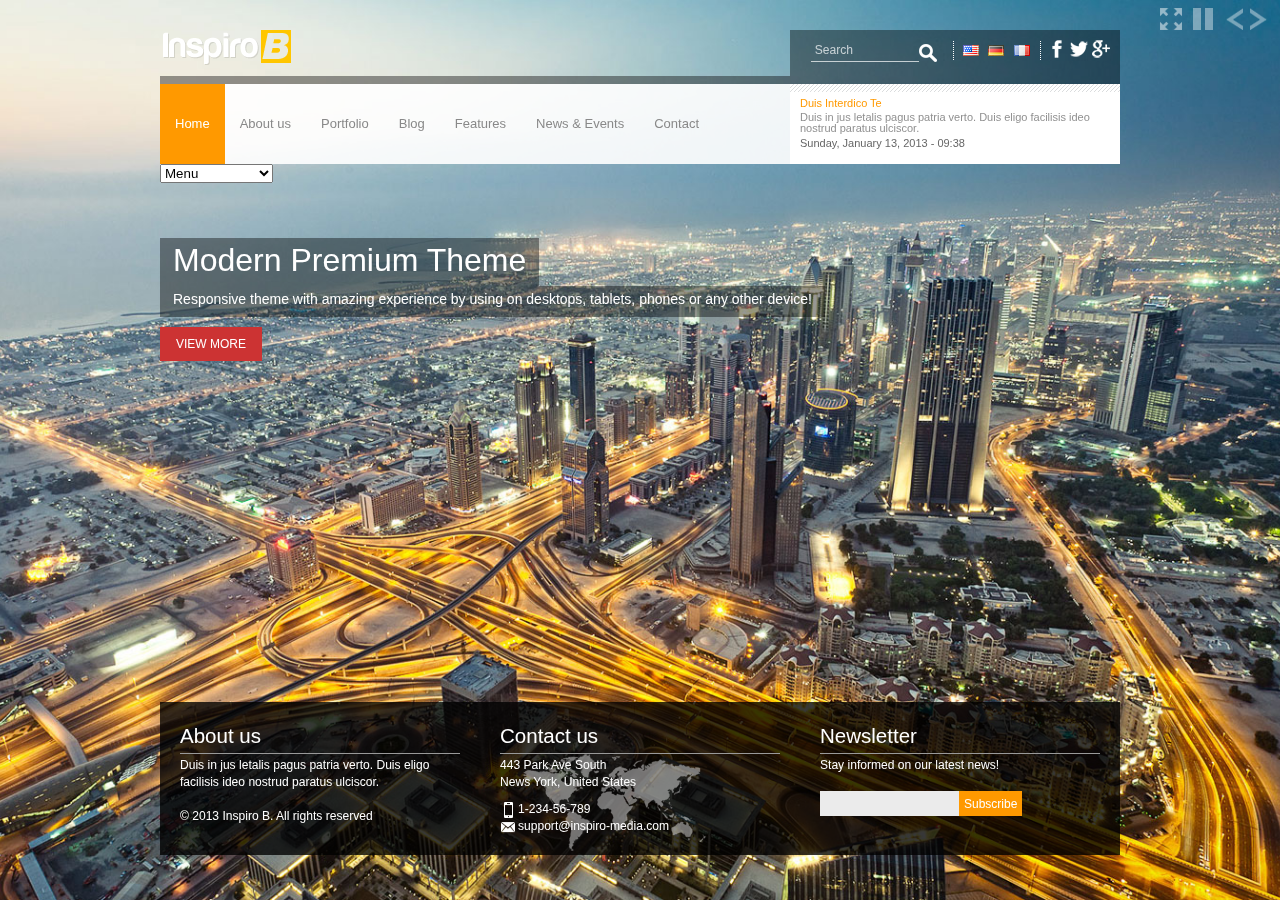
<file: 3dmasakra/sites/all/themes/InspiroB-html/index.html>
<!DOCTYPE html>
<html>
<head>
<meta charset="utf-8" />
<meta name="viewport" content="width=device-width, initial-scale=1, maximum-scale=1" />
<title>Inspiro B | Responsive HTML5 Template</title>
<!-- CSS FILES -->
<!--Template file default template.css-->
<link rel="stylesheet" href="css/template.css" type="text/css">
<!--Color file default none.css-->
<link rel="stylesheet" href="css/none.css" type="text/css">
<link rel="stylesheet" href="css/menus.css" type="text/css">
<link rel="stylesheet" href="css/style.css" type="text/css">
<link rel="stylesheet" href="css/responsive.css" type="text/css">
<!-- RTL - Right to left languages OFF (default) if you use css/style-rtl.css your site will be in RTL Mode   -->
<link rel="stylesheet" href="css/style-rtl-off.css" type="text/css">

<!-- JS FILES -->
<script src="http://code.jquery.com/jquery-1.7.2.min.js"></script>
<script type="text/javascript" src="js/responsive.js"></script>
<script type="text/javascript" src="js/uniform.js"></script>
<script type="text/javascript" src="js/script.js"></script>
<!--[if lt IE 9]><script src="js/html5.js"></script><![endif]-->
<!-- Slideshow background param -->
<script type="text/javascript">
var slideshowSpeed = 5000;
var slideEffect = "fade";
jQuery(document).ready(function($) {$('headerimgs').bgimgSlideshow({photos : [{ 
			"firstline" : "Modern Premium Theme",
			"secondline" : "Responsive theme with amazing experience by using on desktops, tablets, phones or any other device!",	
			"url" :  "",
			"image" : "images/slide/1.jpg",
			"link" : "<div class=\"pictured\">VIEW MORE<div>"
		},{ 
			"firstline" : "HTML5 &amp; CSS3",
			"secondline" : "This is the future of the web! HTML5 &amp; CSS3. Fast website with great functionality",	
			"url" :  "",
			"image" : "images/slide/2.jpg",
			"link" : "<div class=\"pictured\">VIEW MORE<div>"
		},{ 
			"firstline" : "Multi-Purpose Business Theme",
			"secondline" : "Inspiro B is loaded with features, and it&#039;s easy to customize and maintain with advanced theme settings",	
			"url" :  "",
			"image" : "images/slide/3.jpg",
			"link" : "<div class=\"pictured\">VIEW MORE<div>"
		},]});});
		

</script>
<script src="js/jquery.vticker.min.js"></script>
<script>
  $(function() {
    $('#vTicker').vTicker();
  });
</script>
</head>
<body>
<!-- Background slideshow divs-->
<div id="headerimgs">
  <div id="headerimg1" style="z-index:-1" class="headerimg"></div>
  <div id="headerimg2" style="z-index:1" class="headerimg"></div>
</div>

<!-- Slideshow controls -->
<div class="fade">
  <div id="control" class="btn"></div>
</div>
<div id="back" class="btn-back"></div>
<div id="next" class="btn-next"></div>
<div id="fullscreen" class="btnf"></div>

<!-- end .Slideshow controls -->

<div id="wrap" class="clearfix">
  <div id="header-wrap">
    <div id="pre-header" class="clearfix">
      <div id="logo" class="logo"> 
        
        <!-- logo & slogan --> 
        <a href="#" title="Home"><img src="images/logo.png" alt="Home" /></a> 
        <!-- end. logo & slogan --> 
        
      </div>
      <div class="features_top_div"> 
        <!-- features top -->
        <div class="social_icons">
          <ul>
            <li><a href="http://www.facebook.com/facebook" target="_blank" rel="me"><img src="images/facebook.png" alt="Facebook"/></a></li>
            <li><a href="http://www.twitter.com/twitter" target="_blank" rel="me"><img src="images/twitter.png" alt="Twitter"/></a></li>
            <li><a href="https://plus.google.com/googleplus" target="_blank" rel="me"><img src="images/googleplus.png" alt="Twitter"/></a></li>
          </ul>
        </div>
        <!-- end .features top -->
        
        <div class="region region-header-features">
          <div id="block-locale-language" class="block block-locale">
            <div class="content">
              <ul class="language-switcher-locale-url">
                <li class="en first active"><a href="#" class="language-link active" lang="en"><img class="language-icon" src="images/flags/en.png" width="16" height="12" alt="English" title="English" /> </a></li>
                <li class="de"><a href="#" class="language-link" lang="de"><img class="language-icon" src="images/flags/de.png" width="16" height="12" alt="Deutsch" title="Deutsch" /> </a></li>
                <li class="fr last"><a href="#" class="language-link" lang="fr"><img class="language-icon" src="images/flags/fr.png" width="16" height="12" alt="Français" title="Français" /> </a></li>
              </ul>
            </div>
          </div>
          <!-- /.block -->
          <div id="block-search-form" class="block block-search">
            <div class="content">
              <form onSubmit="if(this.search_block_form.value==&#039;Search&#039;){ alert(&#039;Please enter a search&#039;); return false; }" action="#" method="post" id="search-block-form" accept-charset="UTF-8">
                <div>
                  <div class="container-inline">
                    <div class="form-item form-type-textfield form-item-search-block-form">
                      <input title="Enter the terms you wish to search for." onBlur="if (this.value == &#039;&#039;) {this.value = &#039;Search&#039;;}" onFocus="if (this.value == &#039;Search&#039;) {this.value = &#039;&#039;;}" placeholder="Search" type="text" id="edit-search-block-form--2" name="search_block_form" value="Search" size="16" maxlength="128" class="form-text" />
                      <input alt="Search" type="image" id="edit-submit" name="submit" src="images/search-button.png" class="form-submit" />
                    </div>
                    <input type="hidden" name="form_id" value="search_block_form" />
                  </div>
                </div>
              </form>
            </div>
          </div>
          <!-- /.block --> 
        </div>
        <!-- /.region --> 
      </div>
    </div>
    <div class="top_line_tb"></div>
    <header id="header" class="clearfix">
      <nav id="navigation" role="navigation">
        <div id="main-menu">
          <ul class="menu">
            <li class="first leaf"><a href="index-2.html" title="Home" class="active">Home</a></li>
            <li class="leaf"><a href="about-us.html">About us</a></li>
            <li class="leaf"><a href="portfolio.html" title="Portfolio">Portfolio</a></li>
            <li class="leaf"><a href="blog.html">Blog</a></li>
                        <li class="leaf"><a  href="features.html">Features</a>
              <ul class="menu">
                <li class="first leaf active-trail"><a class="active-trail active" href="http://www.inspiro-media.com/InspiroB/aboutus/elements">Elements</a></li>
                <li class="last expanded"><a title="" href="http://www.inspiro-media.com/InspiroB/">Sub menu</a>
                  <ul class="menu">
                    <li class="first last leaf"><a title="" href="features.html">Example 1</a></li>
                    <li class="first last leaf"><a title="" href="features.html">Example 1</a></li>
                    <li class="first last leaf"><a title="" href="features.html">Example 1</a></li>
                    <li class="first last leaf"><a title="" href="features.html">Example 1</a></li>
                  </ul>
                </li>
              </ul>
            </li>
            <li class="leaf"><a href="news.html" title="News &amp; Events">News &amp; Events</a></li>
            <li class="last leaf"><a href="contact.html" title="Contact">Contact</a></li>
          </ul>
        </div>
      </nav>
      <div id="header-right">
        <div id="block-views-latest-news-block">
          <div class="content">
            <div class="view view-latest-news view-id-latest_news view-display-id-block">
              <div class="view-content"> 
                
                <!-- start scroll -->
                <div id="vTicker" class='view view-latest_news'>
                  <ul id='views-ticker-vTicker-list-latest_news'>
                    <li> <span class='views-vTicker-tick-field'> <a href="news_detail.html">Duis Interdico Te</a> <span class="latest-news-body">Duis in jus letalis pagus patria verto. Duis eligo facilisis ideo nostrud paratus ulciscor.</span> Sunday, January 13, 2013 - 09:38</span> </li>
                    <li> <span class='views-vTicker-tick-field'> <a href="news_detail.html">Duis Interdico Te</a> <span class="latest-news-body">Duis in jus letalis pagus patria verto. Duis eligo facilisis ideo nostrud paratus ulciscor.</span> Sunday, January 13, 2013 - 09:38</span> </li>
                  </ul>
                </div>
                <!-- end scroll --> 
                
              </div>
            </div>
          </div>
          <!-- /.block --> 
        </div>
        <!-- /.region --> 
      </div>
    </header>
  </div>
  <div id="body" class="body" >
    <div>
      <div id="headertxt"><a href="#" id="firstline"></a><a href="#" id="secondline"></a> <a href="#" id="link"></a></div>
    </div>
  </div>
  <footer id="footer-bottom" style="position:absolute;">
    <div id="footer-area" class="clearfix">
      <div class="region region-footer">
        <div id="block-block-5" class="block block-block">
          <h2 ><span>About us</span></h2>
          <div class="content"> Duis in jus letalis pagus patria verto. Duis eligo facilisis ideo nostrud paratus ulciscor.<br />
            <br />
            © 2013 Inspiro B. All rights reserved</div>
        </div>
        <!-- /.block -->
        <div id="block-contactinfo-hcard" class="block block-contactinfo">
          <h2 ><span>Contact us</span></h2>
          <div class="content">
            <div id="contactinfo" class="vcard">
              <div class="adr"> <span class="street-address">443 Park Ave South</span> <span class="locality">News York</span>, <span class="region">United States</span> </div>
              <div class="phone">
                <div class="tel"><abbr class="type" title="voice">Telephone:</abbr> 1-234-56-789</div>
              </div>
              <a href="mailto:support@inspiro-media.com" class="email">support@inspiro-media.com</a> </div>
          </div>
        </div>
        <!-- /.block -->
        <div id="block-simplenews-1" class="block block-simplenews">
          <h2 ><span>Newsletter</span></h2>
          <div class="content">
            <p>Stay informed on our latest news!</p>
            <form class="simplenews-subscribe" action="#" method="post" id="simplenews-block-form-1" accept-charset="UTF-8">
              <div>
                <div class="form-item form-type-textfield form-item-mail">
                  <input type="text" id="edit-mail" name="mail" value="" size="20" maxlength="128" class="form-text required" />
                </div>
                <input type="submit" id="edit-submit--2" name="op" value="Subscribe" class="form-submit" />
                <input type="hidden" name="form_id" value="simplenews_block_form_1" />
              </div>
            </form>
          </div>
        </div>
        <!-- /.block --> 
      </div>
      <!-- /.region --> 
    </div>
  </footer>
</div>
</body>
</html>
</file>
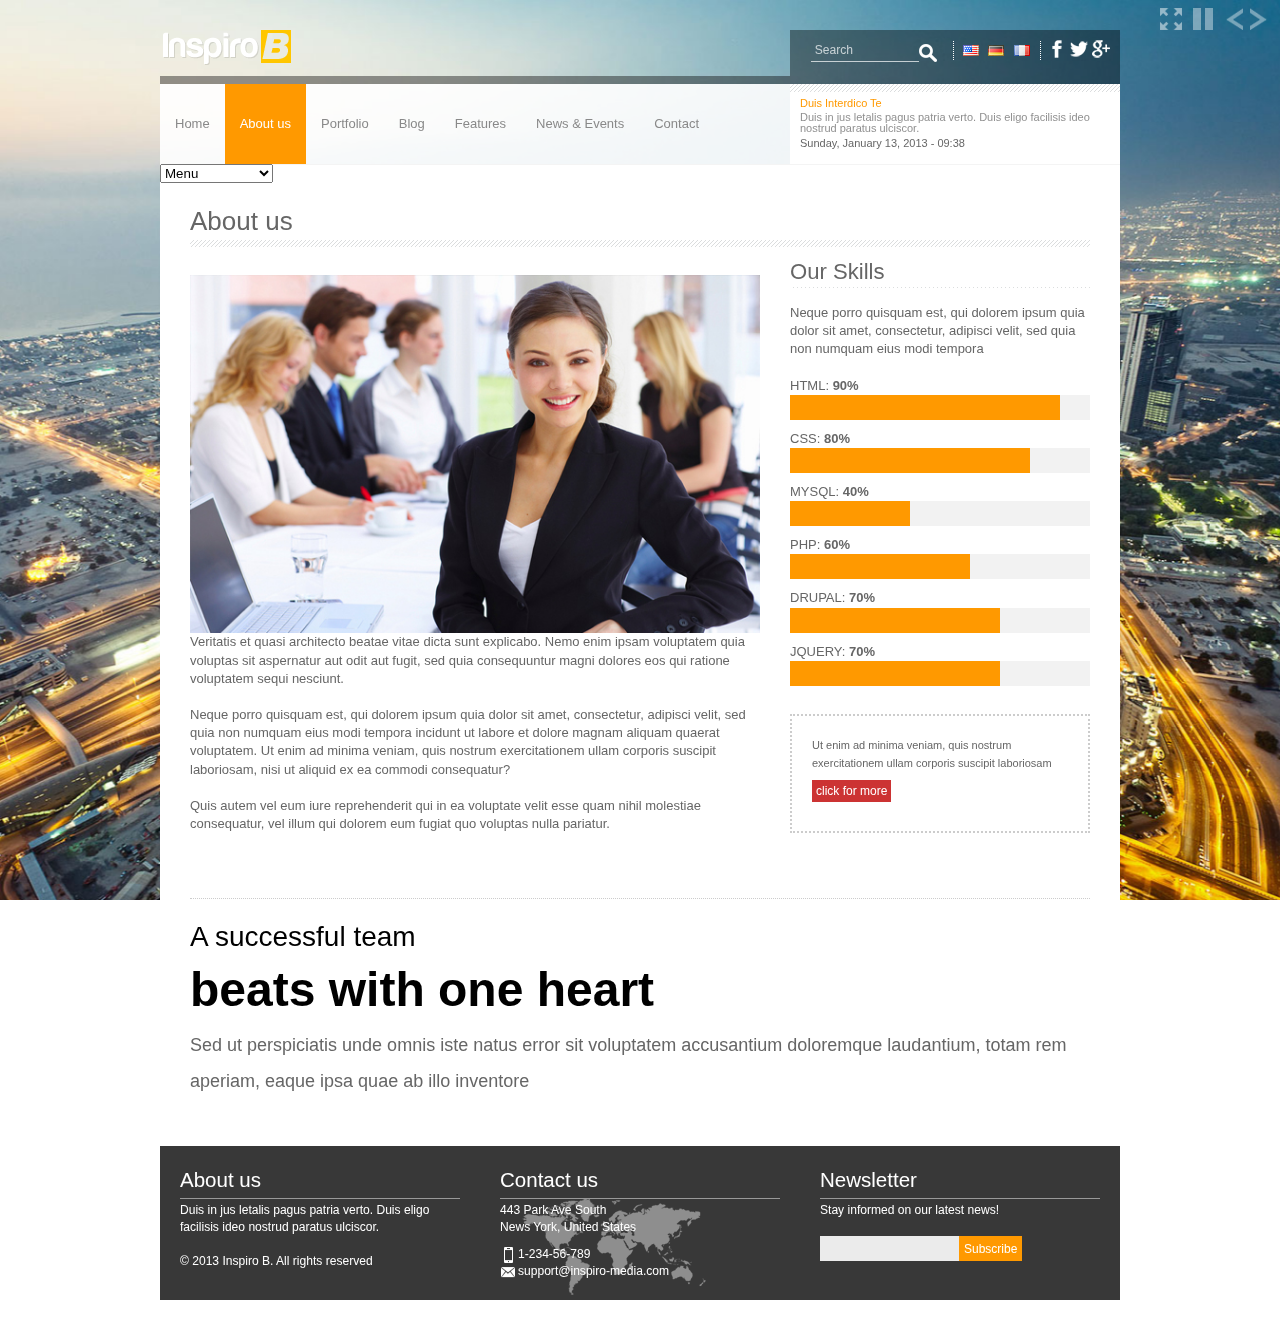
<file: 3dmasakra/sites/all/themes/InspiroB-html/about-us.html>
<!DOCTYPE html>
<html>
<head>
<meta charset="utf-8" />
<meta name="viewport" content="width=device-width, initial-scale=1, maximum-scale=1" />
<title>Inspiro B | Responsive HTML5 Template</title>
<!-- CSS FILES -->
<!--Template file default template.css-->
<link rel="stylesheet" href="css/template.css" type="text/css">
<!--Color file default none.css-->
<link rel="stylesheet" href="css/none.css" type="text/css">
<link rel="stylesheet" href="css/menus.css" type="text/css">
<link rel="stylesheet" href="css/style.css" type="text/css">
<link rel="stylesheet" href="css/responsive.css" type="text/css">
<!-- RTL - Right to left languages OFF (default) if you use css/style-rtl.css your site will be in RTL Mode   -->
<link rel="stylesheet" href="css/style-rtl-off.css" type="text/css">

<!-- JS FILES -->
<script src="http://code.jquery.com/jquery-1.7.2.min.js"></script>
<script type="text/javascript" src="js/responsive.js"></script>
<script type="text/javascript" src="js/uniform.js"></script>
<script type="text/javascript" src="js/script.js"></script>
<!--[if lt IE 9]><script src="js/html5.js"></script><![endif]-->


<!-- Slideshow background param -->
<script type="text/javascript">
var slideshowSpeed = 5000;
var slideEffect = "fade";
jQuery(document).ready(function($) {$('headerimgs').bgimgSlideshow({photos : [{ 
			"firstline" : "Modern Premium Theme",
			"secondline" : "Responsive theme with amazing experience by using on desktops, tablets, phones or any other device!",	
			"url" :  "",
			"image" : "images/slide/1.jpg",
			"link" : "<div class=\"pictured\">VIEW MORE<div>"
		},{ 
			"firstline" : "HTML5 &amp; CSS3",
			"secondline" : "This is the future of the web! HTML5 &amp; CSS3. Fast website with great functionality",	
			"url" :  "",
			"image" : "images/slide/2.jpg",
			"link" : "<div class=\"pictured\">VIEW MORE<div>"
		},{ 
			"firstline" : "Multi-Purpose Business Theme",
			"secondline" : "Inspiro B is loaded with features, and it&#039;s easy to customize and maintain with advanced theme settings",	
			"url" :  "",
			"image" : "images/slide/3.jpg",
			"link" : "<div class=\"pictured\">VIEW MORE<div>"
		},]});});
</script>


<script src="js/jquery.vticker.min.js"></script>
<script>
  $(function() {
    $('#vTicker').vTicker();
  });
</script>
</head>

<body class="no-sidebars">

<!-- Background slideshow-->
<div id="headerimgs">
  <div id="headerimg1" style="z-index:-1" class="headerimg"></div>
  <div id="headerimg2" style="z-index:1" class="headerimg"></div>
</div>
<!-- end .Slideshow --> 

<!-- Slideshow controls -->
<div class="fade">
  <div id="control" class="btn"></div>
</div>
<div id="back" class="btn-back"></div>
<div id="next" class="btn-next"></div>
<div id="fullscreen" class="btnf"></div>
<!-- end .Slideshow controls -->

<div id="wrap" class="clearfix">
  <div id="header-wrap">
    <div id="pre-header" class="clearfix">
      <div id="logo" class="logo"> 
        
        <!-- logo & slogan --> 
        <a href="#" title="Home"><img src="images/logo.png" alt="Home" /></a> 
        <!-- end. logo & slogan --> 
        
      </div>
      <div class="features_top_div"> 
        <!-- features top -->
        <div class="social_icons">
          <ul>
            <li><a href="http://www.facebook.com/facebook" target="_blank" rel="me"><img src="images/facebook.png" alt="Facebook"/></a></li>
            <li><a href="http://www.twitter.com/twitter" target="_blank" rel="me"><img src="images/twitter.png" alt="Twitter"/></a></li>
            <li><a href="https://plus.google.com/googleplus" target="_blank" rel="me"><img src="images/googleplus.png" alt="Twitter"/></a></li>
          </ul>
        </div>
        <!-- end .features top -->
        
        <div class="region region-header-features">
          <div id="block-locale-language" class="block block-locale">
            <div class="content">
              <ul class="language-switcher-locale-url">
                <li class="en first active"><a href="#" class="language-link active" lang="en"><img class="language-icon" src="images/flags/en.png" width="16" height="12" alt="English" title="English" /> </a></li>
                <li class="de"><a href="#" class="language-link" lang="de"><img class="language-icon" src="images/flags/de.png" width="16" height="12" alt="Deutsch" title="Deutsch" /> </a></li>
                <li class="fr last"><a href="#" class="language-link" lang="fr"><img class="language-icon" src="images/flags/fr.png" width="16" height="12" alt="Français" title="Français" /> </a></li>
              </ul>
            </div>
          </div>
          <!-- /.block -->
          <div id="block-search-form" class="block block-search">
            <div class="content">
              <form onsubmit="if(this.search_block_form.value==&#039;Search&#039;){ alert(&#039;Please enter a search&#039;); return false; }" action="#" method="post" id="search-block-form" accept-charset="UTF-8">
                <div>
                  <div class="container-inline">
                    <div class="form-item form-type-textfield form-item-search-block-form">
                      <input title="Enter the terms you wish to search for." onblur="if (this.value == &#039;&#039;) {this.value = &#039;Search&#039;;}" onfocus="if (this.value == &#039;Search&#039;) {this.value = &#039;&#039;;}" placeholder="Search" type="text" id="edit-search-block-form--2" name="search_block_form" value="Search" size="16" maxlength="128" class="form-text" />
                      <input alt="Search" type="image" id="edit-submit" name="submit" src="images/search-button.png" class="form-submit" />
                    </div>
                    <input type="hidden" name="form_id" value="search_block_form" />
                  </div>
                </div>
              </form>
            </div>
          </div>
          <!-- /.block --> 
        </div>
        <!-- /.region --> 
      </div>
    </div>
    <div class="top_line_tb"></div>
    <header id="header" class="clearfix">
      <nav id="navigation" role="navigation">
        <div id="main-menu">
          <ul class="menu">
            <li class="first leaf"><a href="index-2.html" title="Home">Home</a></li>
            <li class="leaf"><a href="about-us.html"  class="active">About us</a></li>
            <li class="leaf"><a href="portfolio.html" title="Portfolio">Portfolio</a></li>
            <li class="leaf"><a href="blog.html">Blog</a></li>
                        <li class="leaf"><a  href="features.html">Features</a>
              <ul class="menu">
                <li class="first leaf active-trail"><a class="active-trail active" href="http://www.inspiro-media.com/InspiroB/aboutus/elements">Elements</a></li>
                <li class="last expanded"><a title="" href="http://www.inspiro-media.com/InspiroB/">Sub menu</a>
                  <ul class="menu">
                    <li class="first last leaf"><a title="" href="features.html">Example 1</a></li>
                    <li class="first last leaf"><a title="" href="features.html">Example 1</a></li>
                    <li class="first last leaf"><a title="" href="features.html">Example 1</a></li>
                    <li class="first last leaf"><a title="" href="features.html">Example 1</a></li>
                  </ul>
                </li>
              </ul>
            </li>
            <li class="leaf"><a href="news.html" title="News &amp; Events">News &amp; Events</a></li>
            <li class="last leaf"><a href="contact.html" title="Contact">Contact</a></li>
          </ul>
        </div>
      </nav>
      <div id="header-right">
        <div id="block-views-latest-news-block">
          <div class="content">
            <div class="view view-latest-news view-id-latest_news view-display-id-block">
              <div class="view-content"> 
                
                <!-- start scroll -->
                <div id="vTicker" class='view view-latest_news'>
                  <ul id='views-ticker-vTicker-list-latest_news'>
                    <li> <span class='views-vTicker-tick-field'> <a href="news_detail.html">Duis Interdico Te</a> <span class="latest-news-body">Duis in jus letalis pagus patria verto. Duis eligo facilisis ideo nostrud paratus ulciscor.</span> Sunday, January 13, 2013 - 09:38</span> </li>
                    <li> <span class='views-vTicker-tick-field'> <a href="news_detail.html">Duis Interdico Te</a> <span class="latest-news-body">Duis in jus letalis pagus patria verto. Duis eligo facilisis ideo nostrud paratus ulciscor.</span> Sunday, January 13, 2013 - 09:38</span> </li>
                  </ul>
                </div>
                <!-- end scroll --> 
                
              </div>
            </div>
          </div>
          <!-- /.block --> 
        </div>
        <!-- /.region --> 
      </div>
    </header>
  </div>
  <div class="split_line"></div>
  <div id="primary" class="container   clearfix">
    <section id="content" role="main" class="clearfix">
      <div id="content-wrap">
        <h1 class="page-title">About us</h1>
        <div class="region region-content">
          <div id="block-system-main" class="block block-system">
            <div class="content">
              <div class="content">
                <div class="field field-name-body field-type-text-with-summary field-label-hidden">
                  <div class="field-items">
                    <div class="field-item even">
                      <div class="div-block">
                        <div class="block2" style="float:left;"><br />
                          <img alt="scottwills_lichterman_0.jpg" src="images/aboutus2.jpg" style="width: 600px;" /><br />
                          Veritatis et quasi architecto beatae vitae dicta sunt explicabo. Nemo enim ipsam voluptatem quia voluptas sit aspernatur aut odit aut fugit, sed quia consequuntur magni dolores eos qui ratione voluptatem sequi nesciunt.<br />
                          <br />
                          Neque porro quisquam est, qui dolorem ipsum quia dolor sit amet, consectetur, adipisci velit, sed quia non numquam eius modi tempora incidunt ut labore et dolore magnam aliquam quaerat voluptatem. Ut enim ad minima veniam, quis nostrum exercitationem ullam corporis suscipit laboriosam, nisi ut aliquid ex ea commodi consequatur?<br />
                          <br />
                          Quis autem vel eum iure reprehenderit qui in ea voluptate velit esse quam nihil molestiae consequatur, vel illum qui dolorem eum fugiat quo voluptas nulla pariatur.
                          <p>&nbsp;</p>
                        </div>
                        <div class="block1" id="custom_block" style="float:right;">
                          <h2>Our Skills</h2>
                          <h4><span>Neque porro quisquam est, qui dolorem ipsum quia dolor sit amet, consectetur, adipisci velit, sed quia non numquam eius modi tempora </span><br />
                            &nbsp;</h4>
                          <h4>HTML:&nbsp;<strong><span>90%</span></strong></h4>
                          <div class="progressbar progressbar-yellow">
                            <div class="progressbar-inner progressbar90">&nbsp;</div>
                          </div>
                          <h4>CSS:&nbsp;<strong><span>80%</span></strong></h4>
                          <div class="progressbar progressbar-yellow">
                            <div class="progressbar-inner progressbar80">&nbsp;</div>
                          </div>
                          <h4>MYSQL:&nbsp;<strong><span>40%</span></strong></h4>
                          <div class="progressbar progressbar-yellow">
                            <div class="progressbar-inner progressbar40">&nbsp;</div>
                          </div>
                          <h4>PHP:&nbsp;<strong><span>60%</span></strong></h4>
                          <div class="progressbar progressbar-yellow">
                            <div class="progressbar-inner progressbar60">&nbsp;</div>
                          </div>
                          <h4>DRUPAL:&nbsp;<strong><span>70%</span></strong></h4>
                          <div class="progressbar progressbar-yellow">
                            <div class="progressbar-inner progressbar70">&nbsp;</div>
                          </div>
                          <h4>JQUERY:&nbsp;<strong><span>70%</span></strong></h4>
                          <div class="progressbar progressbar-yellow">
                            <div class="progressbar-inner progressbar70">&nbsp;</div>
                          </div>
                          &nbsp;
                          <div class="dotten-border">
                            <p><span style="font-size:11px;">Ut enim ad minima veniam, quis nostrum exercitationem ullam corporis suscipit laboriosam</span></p>
                            <p><a href="#"><span class="button">click for more</span></a></p>
                          </div>
                        </div>
                        &nbsp;
                        <div class="line-dotten-bottom"><br />
                          &nbsp;</div>
                        &nbsp;
                        <p class="rtecenter"><span style="color:#000000;"><span style="font-size: 28px;">A successful team</span></span><br />
                          <span style="color:#000000;"><strong><span style="font-size: 48px;">beats with one heart</span></strong></span><br />
                          <span style="font-size:26px;"><span style="font-size:18px;">Sed ut perspiciatis unde omnis iste natus error sit voluptatem accusantium doloremque laudantium, totam rem aperiam, eaque ipsa quae ab illo inventore </span></span></p>
                      </div>
                    </div>
                  </div>
                </div>
              </div>
              <footer> </footer>
            </div>
          </div>
          <!-- /.block --> 
        </div>
        <!-- /.region --> 
      </div>
    </section>
  </div>
  <footer id="footer-bottom" style="position:relative;">
    <div id="footer-area" class="clearfix">
      <div class="region region-footer">
        <div id="block-block-5" class="block block-block">
          <h2 ><span>About us</span></h2>
          <div class="content"> Duis in jus letalis pagus patria verto. Duis eligo facilisis ideo nostrud paratus ulciscor.<br />
            <br />
            © 2013 Inspiro B. All rights reserved </div>
        </div>
        <!-- /.block -->
        <div id="block-contactinfo-hcard" class="block block-contactinfo">
          <h2 ><span>Contact us</span></h2>
          <div class="content">
            <div id="contactinfo" class="vcard">
              <div class="adr"> <span class="street-address">443 Park Ave South</span> <span class="locality">News York</span>, <span class="region">United States</span> </div>
              <div class="phone">
                <div class="tel"><abbr class="type" title="voice">Telephone:</abbr> 1-234-56-789</div>
              </div>
              <a href="mailto:support@inspiro-media.com" class="email">support@inspiro-media.com</a> </div>
          </div>
        </div>
        <!-- /.block -->
        <div id="block-simplenews-1" class="block block-simplenews">
          <h2 ><span>Newsletter</span></h2>
          <div class="content">
            <p>Stay informed on our latest news!</p>
            <form class="simplenews-subscribe" action="#" method="post" id="simplenews-block-form-1" accept-charset="UTF-8">
              <div>
                <div class="form-item form-type-textfield form-item-mail">
                  <input type="text" id="edit-mail" name="mail" value="" size="20" maxlength="128" class="form-text required" />
                </div>
                <input type="submit" id="edit-submit--2" name="op" value="Subscribe" class="form-submit" />
                <input type="hidden" name="form_id" value="simplenews_block_form_1" />
              </div>
            </form>
          </div>
        </div>
        <!-- /.block --> 
      </div>
      <!-- /.region --> 
    </div>
  </footer>
</div>
</body>
</html>
</file>
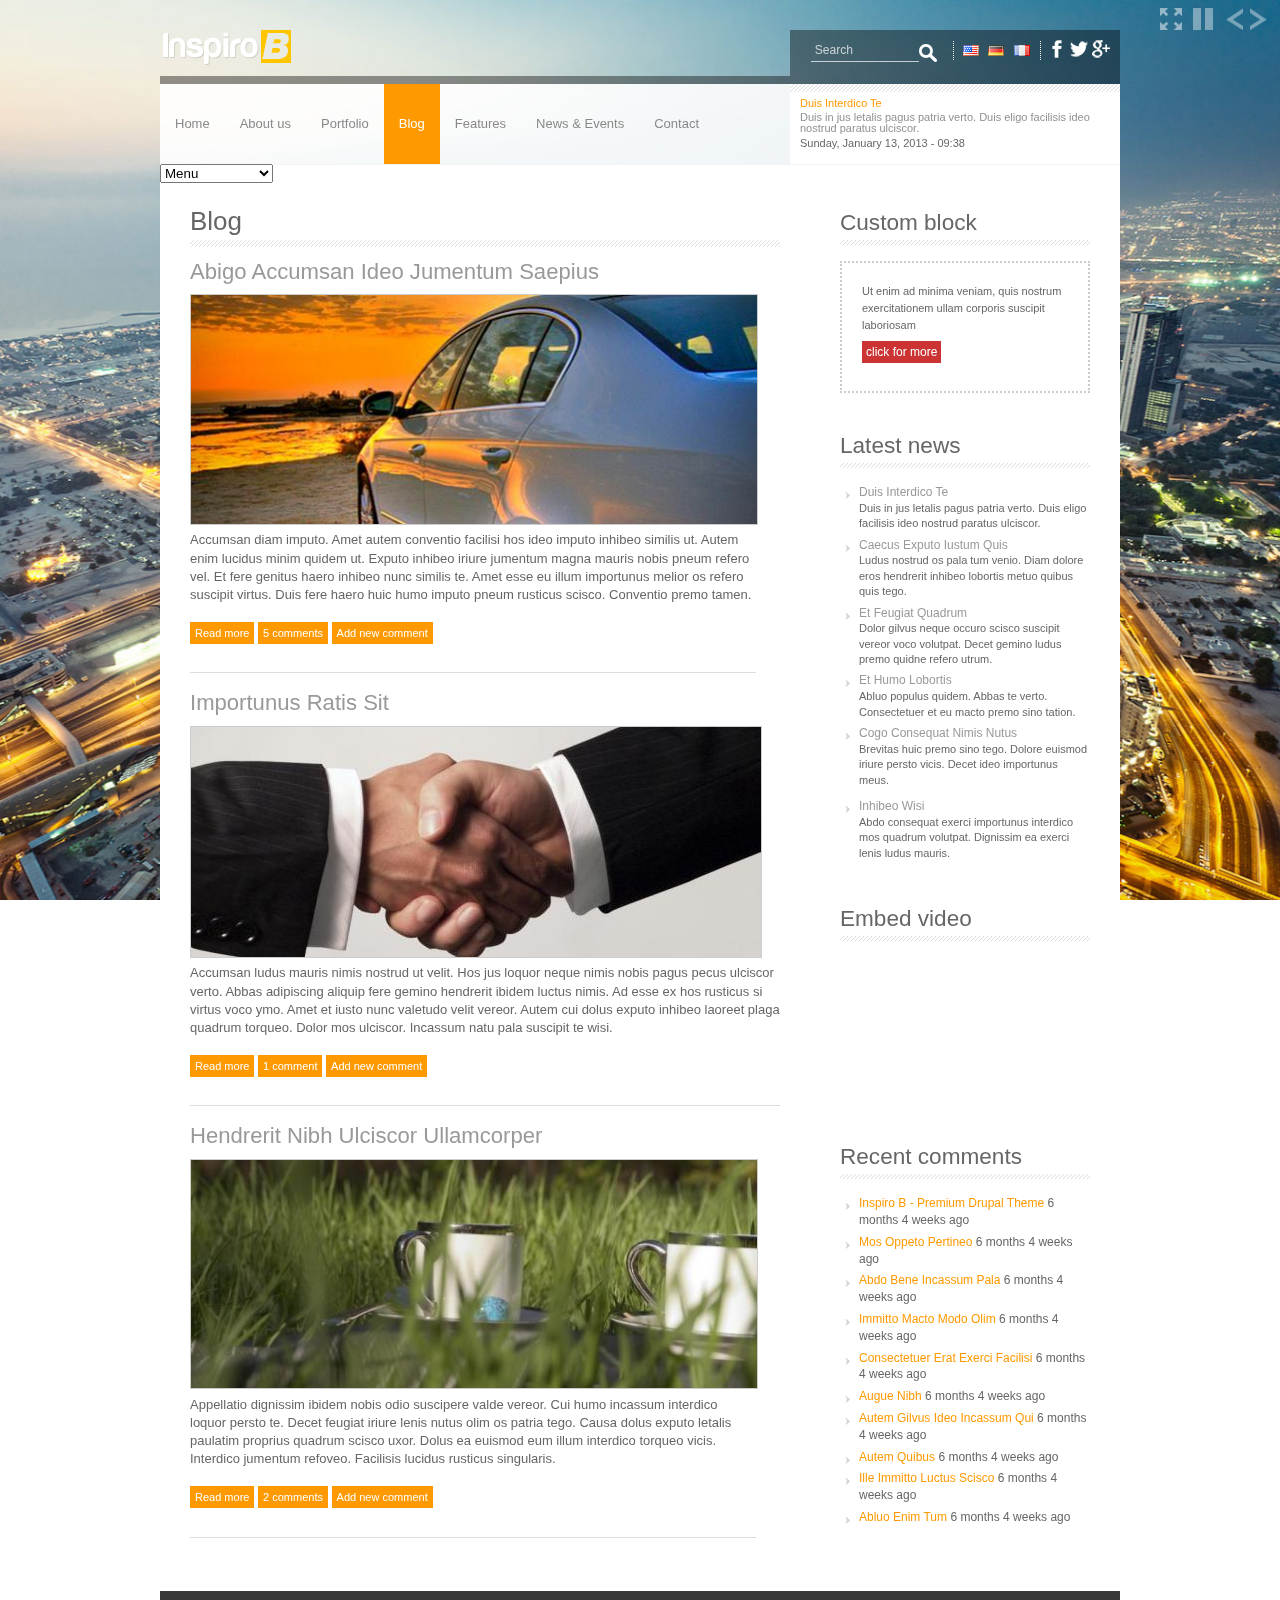
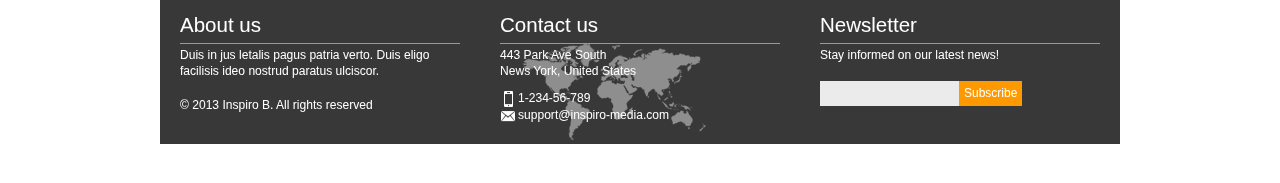
<file: 3dmasakra/sites/all/themes/InspiroB-html/blog.html>
<!DOCTYPE html>
<html>
<head>
<meta charset="utf-8" />
<meta name="viewport" content="width=device-width, initial-scale=1, maximum-scale=1" />
<title>Inspiro B | Responsive HTML5 Template</title>
<!-- CSS FILES -->
<!--Template file default template.css-->
<link rel="stylesheet" href="css/template.css" type="text/css">
<!--Color file default none.css-->
<link rel="stylesheet" href="css/none.css" type="text/css">
<link rel="stylesheet" href="css/menus.css" type="text/css">
<link rel="stylesheet" href="css/style.css" type="text/css">
<link rel="stylesheet" href="css/responsive.css" type="text/css">

<!-- RTL - Right to left languages OFF (default) if you use css/style-rtl.css your site will be in RTL Mode   -->
<link rel="stylesheet" href="css/style-rtl-off.css" type="text/css">

<!-- JS FILES -->
<script src="http://code.jquery.com/jquery-1.7.2.min.js"></script>
<script type="text/javascript" src="js/responsive.js"></script>
<script type="text/javascript" src="js/uniform.js"></script>
<script type="text/javascript" src="js/script.js"></script>
<!--[if lt IE 9]><script src="js/html5.js"></script><![endif]-->
<!-- Slideshow background param -->
<script type="text/javascript">
var slideshowSpeed = 5000;
var slideEffect = "fade";
jQuery(document).ready(function($) {$('headerimgs').bgimgSlideshow({photos : [{ 
			"firstline" : "Modern Premium Theme",
			"secondline" : "Responsive theme with amazing experience by using on desktops, tablets, phones or any other device!",	
			"url" :  "",
			"image" : "images/slide/1.jpg",
			"link" : "<div class=\"pictured\">VIEW MORE<div>"
		},{ 
			"firstline" : "HTML5 &amp; CSS3",
			"secondline" : "This is the future of the web! HTML5 &amp; CSS3. Fast website with great functionality",	
			"url" :  "",
			"image" : "images/slide/2.jpg",
			"link" : "<div class=\"pictured\">VIEW MORE<div>"
		},{ 
			"firstline" : "Multi-Purpose Business Theme",
			"secondline" : "Inspiro B is loaded with features, and it&#039;s easy to customize and maintain with advanced theme settings",	
			"url" :  "",
			"image" : "images/slide/3.jpg",
			"link" : "<div class=\"pictured\">VIEW MORE<div>"
		},]});});
		

</script>
<script src="js/jquery.vticker.min.js"></script>
<script>
  $(function() {
    $('#vTicker').vTicker();
  });
</script>
</head>

<body class="one-sidebar sidebar-first page-blog">

<!-- Background slideshow-->
<div id="headerimgs">
  <div id="headerimg1" style="z-index:-1" class="headerimg"></div>
  <div id="headerimg2" style="z-index:1" class="headerimg"></div>
</div>
<!-- end .Slideshow --> 

<!-- Slideshow controls -->
<div class="fade">
  <div id="control" class="btn"></div>
</div>
<div id="back" class="btn-back"></div>
<div id="next" class="btn-next"></div>
<div id="fullscreen" class="btnf"></div>
<!-- end .Slideshow controls -->

<div id="wrap" class="clearfix">
  <div id="header-wrap">
    <div id="pre-header" class="clearfix">
      <div id="logo" class="logo"> 
        
        <!-- logo & slogan --> 
        <a href="#" title="Home"><img src="images/logo.png" alt="Home" /></a> 
        <!-- end. logo & slogan --> 
        
      </div>
      <div class="features_top_div"> 
        <!-- features top -->
        <div class="social_icons">
          <ul>
            <li><a href="http://www.facebook.com/facebook" target="_blank" rel="me"><img src="images/facebook.png" alt="Facebook"/></a></li>
            <li><a href="http://www.twitter.com/twitter" target="_blank" rel="me"><img src="images/twitter.png" alt="Twitter"/></a></li>
            <li><a href="https://plus.google.com/googleplus" target="_blank" rel="me"><img src="images/googleplus.png" alt="Twitter"/></a></li>
          </ul>
        </div>
        <!-- end .features top -->
        
        <div class="region region-header-features">
          <div id="block-locale-language" class="block block-locale">
            <div class="content">
              <ul class="language-switcher-locale-url">
                <li class="en first active"><a href="#" class="language-link active" lang="en"><img class="language-icon" src="images/flags/en.png" width="16" height="12" alt="English" title="English" /> </a></li>
                <li class="de"><a href="#" class="language-link" lang="de"><img class="language-icon" src="images/flags/de.png" width="16" height="12" alt="Deutsch" title="Deutsch" /> </a></li>
                <li class="fr last"><a href="#" class="language-link" lang="fr"><img class="language-icon" src="images/flags/fr.png" width="16" height="12" alt="Français" title="Français" /> </a></li>
              </ul>
            </div>
          </div>
          <!-- /.block -->
          <div id="block-search-form" class="block block-search">
            <div class="content">
              <form onsubmit="if(this.search_block_form.value==&#039;Search&#039;){ alert(&#039;Please enter a search&#039;); return false; }" action="#" method="post" id="search-block-form" accept-charset="UTF-8">
                <div>
                  <div class="container-inline">
                    <div class="form-item form-type-textfield form-item-search-block-form">
                      <input title="Enter the terms you wish to search for." onblur="if (this.value == &#039;&#039;) {this.value = &#039;Search&#039;;}" onfocus="if (this.value == &#039;Search&#039;) {this.value = &#039;&#039;;}" placeholder="Search" type="text" id="edit-search-block-form--2" name="search_block_form" value="Search" size="16" maxlength="128" class="form-text" />
                      <input alt="Search" type="image" id="edit-submit" name="submit" src="images/search-button.png" class="form-submit" />
                    </div>
                    <input type="hidden" name="form_id" value="search_block_form" />
                  </div>
                </div>
              </form>
            </div>
          </div>
          <!-- /.block --> 
        </div>
        <!-- /.region --> 
      </div>
    </div>
    <div class="top_line_tb"></div>
    <header id="header" class="clearfix">
      <nav id="navigation" role="navigation">
        <div id="main-menu">
          <ul class="menu">
            <li class="first leaf"><a href="index-2.html" title="Home">Home</a></li>
            <li class="leaf"><a href="about-us.html" >About us</a></li>
            <li class="leaf"><a href="portfolio.html" title="Portfolio">Portfolio</a></li>
            <li class="leaf"><a href="blog.html" class="active">Blog</a></li>
            <li class="leaf"><a  href="features.html">Features</a>
              <ul class="menu">
                <li class="first leaf active-trail"><a class="active-trail active" href="http://www.inspiro-media.com/InspiroB/aboutus/elements">Elements</a></li>
                <li class="last expanded"><a title="" href="http://www.inspiro-media.com/InspiroB/">Sub menu</a>
                  <ul class="menu">
                    <li class="first last leaf"><a title="" href="features.html">Example 1</a></li>
                    <li class="first last leaf"><a title="" href="features.html">Example 1</a></li>
                    <li class="first last leaf"><a title="" href="features.html">Example 1</a></li>
                    <li class="first last leaf"><a title="" href="features.html">Example 1</a></li>
                  </ul>
                </li>
              </ul>
            </li>
            <li class="leaf"><a href="news.html" title="News &amp; Events">News &amp; Events</a></li>
            <li class="last leaf"><a href="contact.html" title="Contact">Contact</a></li>
          </ul>
        </div>
      </nav>
      <div id="header-right">
        <div id="block-views-latest-news-block">
          <div class="content">
            <div class="view view-latest-news view-id-latest_news view-display-id-block">
              <div class="view-content"> 
                
                <!-- start scroll -->
                <div id="vTicker" class='view view-latest_news'>
                  <ul id='views-ticker-vTicker-list-latest_news'>
                    <li> <span class='views-vTicker-tick-field'> <a href="news_detail.html">Duis Interdico Te</a> <span class="latest-news-body">Duis in jus letalis pagus patria verto. Duis eligo facilisis ideo nostrud paratus ulciscor.</span> Sunday, January 13, 2013 - 09:38</span> </li>
                    <li> <span class='views-vTicker-tick-field'> <a href="news_detail.html">Duis Interdico Te</a> <span class="latest-news-body">Duis in jus letalis pagus patria verto. Duis eligo facilisis ideo nostrud paratus ulciscor.</span> Sunday, January 13, 2013 - 09:38</span> </li>
                  </ul>
                </div>
                <!-- end scroll --> 
                
              </div>
            </div>
          </div>
          <!-- /.block --> 
        </div>
        <!-- /.region --> 
      </div>
    </header>
  </div>
  <div class="split_line"></div>
  <div id="primary" class="container sidebar-bg clearfix">
    <section id="content" role="main" class="clearfix">
      <div id="content-wrap">
        <h1 class="page-title">Blog</h1>
        <div class="region region-content">
          <div id="block-system-main" class="block block-system">
            <div class="content">
              <div class="view view-Blog view-id-Blog view-display-id-page view-dom-id-bfdc02145d6a3dfe95e9a54c709eaf32">
                <div class="view-content">
                  <div class="views-row views-row-1 views-row-odd views-row-first">
                    <article id="node-6" class="node node-blog-content node-teaser clearfix">
                      <header>
                        <h2 class="title" ><a href="blog_detail.html">Abigo Accumsan Ideo Jumentum Saepius</a></h2>
                      </header>
                      <div class="content">
                        <div class="field field-name-field-blog-picture field-type-image field-label-hidden">
                          <div class="field-items">
                            <div class="field-item even"><a href="blog_detail.html"><img src="files/styles/blog_picture/public/madness_car2.jpg" width="570" height="230" alt="" /></a></div>
                          </div>
                        </div>
                        <div class="field field-name-body field-type-text-with-summary field-label-hidden">
                          <div class="field-items">
                            <div class="field-item even">Accumsan diam imputo. Amet autem conventio facilisi hos ideo imputo inhibeo similis ut. Autem enim lucidus minim quidem ut. Exputo inhibeo iriure jumentum magna mauris nobis pneum refero vel. Et fere genitus haero inhibeo nunc similis te. Amet esse eu illum importunus melior os refero suscipit virtus. Duis fere haero huic humo imputo pneum rusticus scisco. Conventio premo tamen.</div>
                          </div>
                        </div>
                      </div>
                      <footer>
                        <ul class="links inline">
                          <li class="node-readmore first"><a title="Abigo Accumsan Ideo Jumentum Saepius" rel="tag" href="blog_detail.html">Read more<span class="element-invisible"> about Abigo Accumsan Ideo Jumentum Saepius</span></a></li>
                          <li class="comment-comments"><a title="Jump to the first comment of this posting." href="http://www.inspiro-media.com/InspiroB/blog/abigo-accumsan-ideo-jumentum-saepius#comments">5 comments</a></li>
                          <li class="comment-add last"><a title="Add a new comment to this page." href="http://www.inspiro-media.com/InspiroB/comment/reply/6#comment-form">Add new comment</a></li>
                        </ul>
                      </footer>
                    </article>
                    <!-- /.node --> 
                  </div>
                  <div class="views-row views-row-2 views-row-even">
                    <article id="node-3" class="node node-blog-content node-teaser clearfix">
                      <header>
                        <h2 class="title" ><a href="blog_detail.html">Importunus Ratis Sit</a></h2>
                      </header>
                      <div class="content">
                        <div class="field field-name-field-blog-picture field-type-image field-label-hidden">
                          <div class="field-items">
                            <div class="field-item even"><a href="blog_detail.html"><img src="files/styles/blog_picture/public/cyan_businesshandshake.jpg" width="570" height="230" alt="" /></a></div>
                          </div>
                        </div>
                        <div class="field field-name-body field-type-text-with-summary field-label-hidden">
                          <div class="field-items">
                            <div class="field-item even">Accumsan ludus mauris nimis nostrud ut velit. Hos jus loquor neque nimis nobis pagus pecus ulciscor verto. Abbas adipiscing aliquip fere gemino hendrerit ibidem luctus nimis. Ad esse ex hos rusticus si virtus voco ymo. Amet et iusto nunc valetudo velit vereor. Autem cui dolus exputo inhibeo laoreet plaga quadrum torqueo. Dolor mos ulciscor. Incassum natu pala suscipit te wisi.</div>
                          </div>
                        </div>
                      </div>
                      <footer>
                        <ul class="links inline">
                          <li class="node-readmore first"><a href="blog_detail.html" rel="tag" title="Importunus Ratis Sit">Read more<span class="element-invisible"> about Importunus Ratis Sit</span></a></li>
                          <li class="comment-comments"><a href="blog_detail.html#comments" title="Jump to the first comment of this posting.">1 comment</a></li>
                          <li class="comment-add last"><a href="blog_comment.html#comment-form" title="Add a new comment to this page.">Add new comment</a></li>
                        </ul>
                      </footer>
                    </article>
                    <!-- /.node --> 
                  </div>
                  <div class="views-row views-row-3 views-row-odd">
                    <article id="node-4" class="node node-blog-content node-teaser clearfix">
                      <header>
                        <h2 class="title" ><a href="blog_detail.html">Hendrerit Nibh Ulciscor Ullamcorper</a></h2>
                      </header>
                      <div class="content">
                        <div class="field field-name-field-blog-picture field-type-image field-label-hidden">
                          <div class="field-items">
                            <div class="field-item even"><a href="blog_detail.html"><img src="files/styles/blog_picture/public/cyan_coffeegrass.jpg" width="570" height="230" alt="" /></a></div>
                          </div>
                        </div>
                        <div class="field field-name-body field-type-text-with-summary field-label-hidden">
                          <div class="field-items">
                            <div class="field-item even">Appellatio dignissim ibidem nobis odio suscipere valde vereor. Cui humo incassum interdico loquor persto te. Decet feugiat iriure lenis nutus olim os patria tego. Causa dolus exputo letalis paulatim proprius quadrum scisco uxor. Dolus ea euismod eum illum interdico torqueo vicis. Interdico jumentum refoveo. Facilisis lucidus rusticus singularis.</div>
                          </div>
                        </div>
                      </div>
                      <footer>
                        <ul class="links inline">
                          <li class="node-readmore first"><a href="blog_detail.html" rel="tag" title="Hendrerit Nibh Ulciscor Ullamcorper">Read more<span class="element-invisible"> about Hendrerit Nibh Ulciscor Ullamcorper</span></a></li>
                          <li class="comment-comments"><a href="blog_detail.html#comments" title="Jump to the first comment of this posting.">2 comments</a></li>
                          <li class="comment-add last"><a href="blog_comment.html#comment-form" title="Add a new comment to this page.">Add new comment</a></li>
                        </ul>
                      </footer>
                    </article>
                    <!-- /.node --> 
                  </div>
                  <div class="views-row views-row-4 views-row-even"> 
                    <!-- /.node --> 
                  </div>
                </div>
              </div>
            </div>
          </div>
          <!-- /.block --> 
        </div>
        <!-- /.region --> 
      </div>
    </section>
    <aside id="sidebar" role="complementary">
      <div class="region region-sidebar-first">
        <div id="block-block-3" class="block block-block">
          <h2 ><span>Custom block</span></h2>
          <div class="content">
            <div class="dotten-border">
              <p><span style="font-size:11px;">Ut enim ad minima veniam, quis nostrum exercitationem ullam corporis suscipit laboriosam</span></p>
              <p><a href="#"><span class="button">click for more</span></a></p>
            </div>
          </div>
        </div>
        <!-- /.block -->
        <div id="block-views-latest-news-sidebar-block" class="block block-views">
          <h2 ><span>Latest news</span></h2>
          <div class="content">
            <div class="view view-latest-news-sidebar view-id-latest_news_sidebar view-display-id-block view-dom-id-e81df5e3b4a04a21e010452eee1b7b57">
              <div class="view-content">
                <div class="item-list">
                  <ul>
                    <li class="">
                      <h3><a href="news_detail.html">Duis Interdico Te</a></h3>
                      <h4>Duis in jus letalis pagus patria verto. Duis eligo facilisis ideo nostrud paratus ulciscor.</h4>
                    </li>
                    <li class="">
                      <h3><a href="news_detail.html">Caecus Exputo Iustum Quis</a></h3>
                      <h4>Ludus nostrud os pala tum venio. Diam dolore eros hendrerit inhibeo lobortis metuo quibus quis tego.</h4>
                    </li>
                    <li class="">
                      <h3><a href="news_detail.html">Et Feugiat Quadrum</a></h3>
                      <h4>Dolor gilvus neque occuro scisco suscipit vereor voco volutpat. Decet gemino ludus premo quidne refero utrum.</h4>
                    </li>
                    <li class="">
                      <h3><a href="news_detail.html">Et Humo Lobortis</a></h3>
                      <h4>Abluo populus quidem. Abbas te verto. Consectetuer et eu macto premo sino tation.</h4>
                    </li>
                    <li class="">
                      <h3><a href="news_detail.html">Cogo Consequat Nimis Nutus</a></h3>
                      <h4>
                        <p>Brevitas huic premo sino tego. Dolore euismod iriure persto vicis. Decet ideo importunus meus.</p>
                      </h4>
                    </li>
                    <li class="">
                      <h3><a href="news_detail.html">Inhibeo Wisi</a></h3>
                      <h4>Abdo consequat exerci importunus interdico mos quadrum volutpat. Dignissim ea exerci lenis ludus mauris.</h4>
                    </li>
                  </ul>
                </div>
              </div>
            </div>
          </div>
        </div>
        <!-- /.block -->
        <div id="block-block-4" class="block block-block">
          <h2 ><span>Embed video</span></h2>
          <div class="content">
            <div class="media_embed" height="142px" width="100%">
              <iframe allowfullscreen="" frameborder="0" height="142px" src="http://www.youtube.com/embed/at_f98qOGY0" width="100%"></iframe>
            </div>
          </div>
        </div>
        <!-- /.block -->
        <div id="block-comment-recent" class="block block-comment">
          <h2 ><span>Recent comments</span></h2>
          <div class="content">
            <div class="item-list">
              <ul>
                <li class="first"><a href="blog_detail.html#comments">Inspiro B - Premium Drupal Theme</a>&nbsp;<span>6 months 4 weeks ago</span></li>
                <li><a href="blog_detail.html#comments">Mos Oppeto Pertineo</a>&nbsp;<span>6 months 4 weeks ago</span></li>
                <li><a href="blog_detail.html#comments">Abdo Bene Incassum Pala</a>&nbsp;<span>6 months 4 weeks ago</span></li>
                <li><a href="blog_detail.html#comments">Immitto Macto Modo Olim</a>&nbsp;<span>6 months 4 weeks ago</span></li>
                <li><a href="blog_detail.html#comments">Consectetuer Erat Exerci Facilisi</a>&nbsp;<span>6 months 4 weeks ago</span></li>
                <li><a href="blog_detail.html#comments">Augue Nibh</a>&nbsp;<span>6 months 4 weeks ago</span></li>
                <li><a href="blog_detail.html#comments">Autem Gilvus Ideo Incassum Qui</a>&nbsp;<span>6 months 4 weeks ago</span></li>
                <li><a href="blog_detail.html#comments">Autem Quibus</a>&nbsp;<span>6 months 4 weeks ago</span></li>
                <li><a href="blog_detail.html#comments">Ille Immitto Luctus Scisco</a>&nbsp;<span>6 months 4 weeks ago</span></li>
                <li class="last"><a href="blog_detail.html#comments">Abluo Enim Tum</a>&nbsp;<span>6 months 4 weeks ago</span></li>
              </ul>
            </div>
          </div>
        </div>
        <!-- /.block --> 
      </div>
      <!-- /.region --> 
    </aside>
  </div>
  <footer id="footer-bottom" style="position:relative;">
    <div id="footer-area" class="clearfix">
      <div class="region region-footer">
        <div id="block-block-5" class="block block-block">
          <h2 ><span>About us</span></h2>
          <div class="content"> Duis in jus letalis pagus patria verto. Duis eligo facilisis ideo nostrud paratus ulciscor.<br />
            <br />
            © 2013 Inspiro B. All rights reserved </div>
        </div>
        <!-- /.block -->
        <div id="block-contactinfo-hcard" class="block block-contactinfo">
          <h2 ><span>Contact us</span></h2>
          <div class="content">
            <div id="contactinfo" class="vcard">
              <div class="adr"> <span class="street-address">443 Park Ave South</span> <span class="locality">News York</span>, <span class="region">United States</span> </div>
              <div class="phone">
                <div class="tel"><abbr class="type" title="voice">Telephone:</abbr> 1-234-56-789</div>
              </div>
              <a href="mailto:support@inspiro-media.com" class="email">support@inspiro-media.com</a> </div>
          </div>
        </div>
        <!-- /.block -->
        <div id="block-simplenews-1" class="block block-simplenews">
          <h2 ><span>Newsletter</span></h2>
          <div class="content">
            <p>Stay informed on our latest news!</p>
            <form class="simplenews-subscribe" action="#" method="post" id="simplenews-block-form-1" accept-charset="UTF-8">
              <div>
                <div class="form-item form-type-textfield form-item-mail">
                  <input type="text" id="edit-mail" name="mail" value="" size="20" maxlength="128" class="form-text required" />
                </div>
                <input type="submit" id="edit-submit--2" name="op" value="Subscribe" class="form-submit" />
                <input type="hidden" name="form_id" value="simplenews_block_form_1" />
              </div>
            </form>
          </div>
        </div>
        <!-- /.block --> 
      </div>
      <!-- /.region --> 
    </div>
  </footer>
</div>
</body>
</html>
</file>
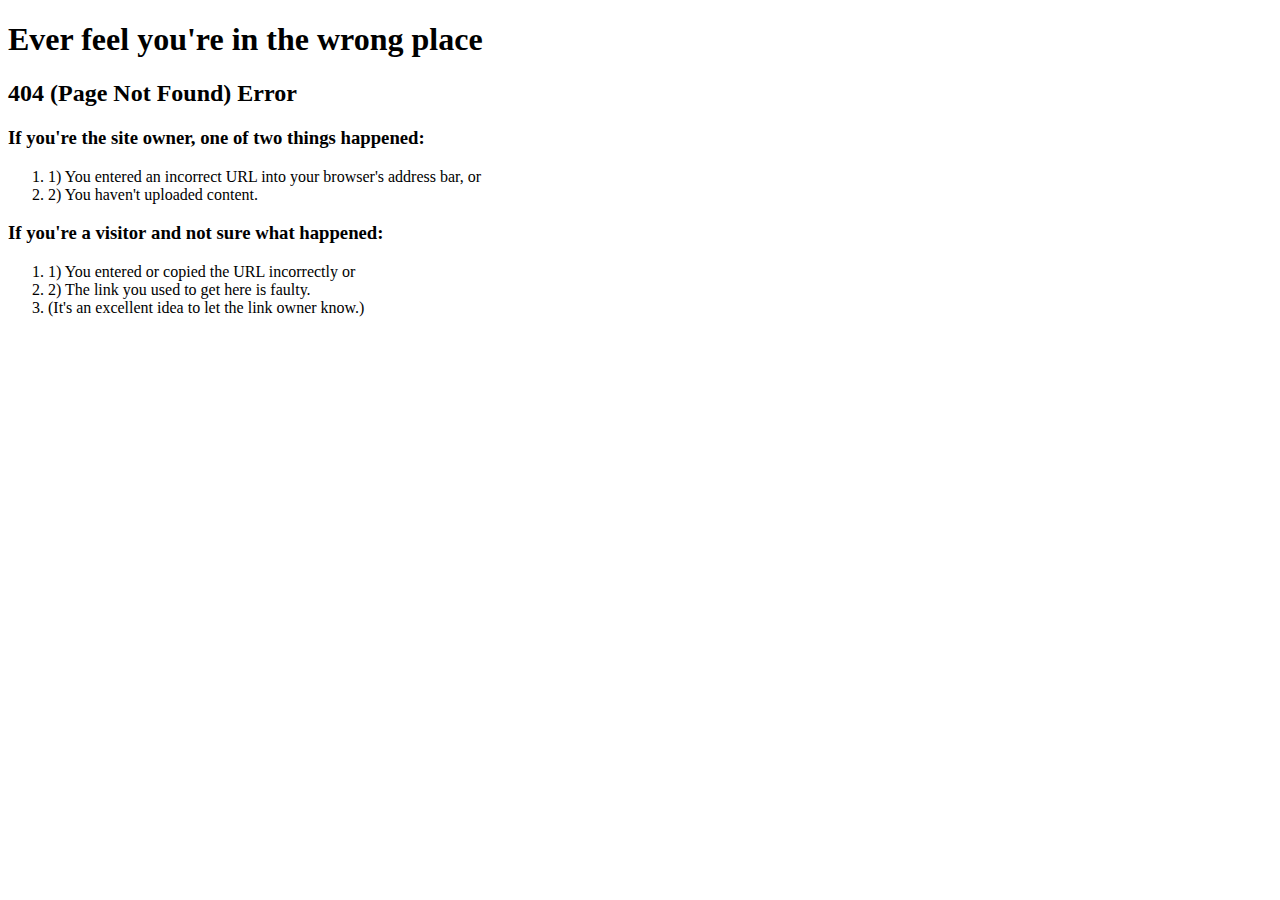
<file: 3dmasakra/sites/all/themes/InspiroB-html/blog_comment.html>
<!DOCTYPE html PUBLIC "-//W3C//DTD XHTML 1.0 Transitional//EN" "http://www.w3.org/TR/xhtml1/DTD/xhtml1-transitional.dtd">
<html xmlns="http://www.w3.org/1999/xhtml">

<head>
<meta http-equiv="Content-Type" content="text/html; charset=utf-8" />
<title>404 (Page Not Found) Error - Ever feel like you're in the wrong place?</title>

<link href="http://p3nlhclust404.shr.prod.phx3.secureserver.net/SharedContent/404-etc-styles.css" rel="stylesheet" type="text/css" media="screen" />

</head>

<body>

        <div class="body-404">
                <h1>
                        <span>Ever feel you're in the wrong place</span>
                </h1>

                <div class="info-container">
                        <div class="inner-border clear-fix">
                                <h2 class="info-top">
                                        404 (Page Not Found) Error
                                </h2>

                                <div class="site-owner-404">
                                        <h3>If you're the <strong>site owner,</strong> one of two things happened:</h3>
                                        <ol>
                                                <li>
                                                        1) You entered an incorrect URL into your browser's address bar, or
                                                </li>
                                                <li>
                                                        2) You haven't uploaded content.
                                                </li>
                                        </ol>
                                </div>

                                <div class="site-visitor-404">
                                        <h3>If you're a <strong>visitor</strong> and not sure what happened:</h3>
                                        <ol>
                                                <li>
                                                        1) You entered or copied the URL incorrectly or
                                                </li>
                                                <li>
                                                        2) The link you used to get here is faulty.
                                                </li>
                                                <li class="last">
                                                        (It's an excellent idea to let the link owner know.)
                                                </li>
                                        </ol>
                                </div>
                        </div>
                </div>
        </div>

</body>
</html>
</file>
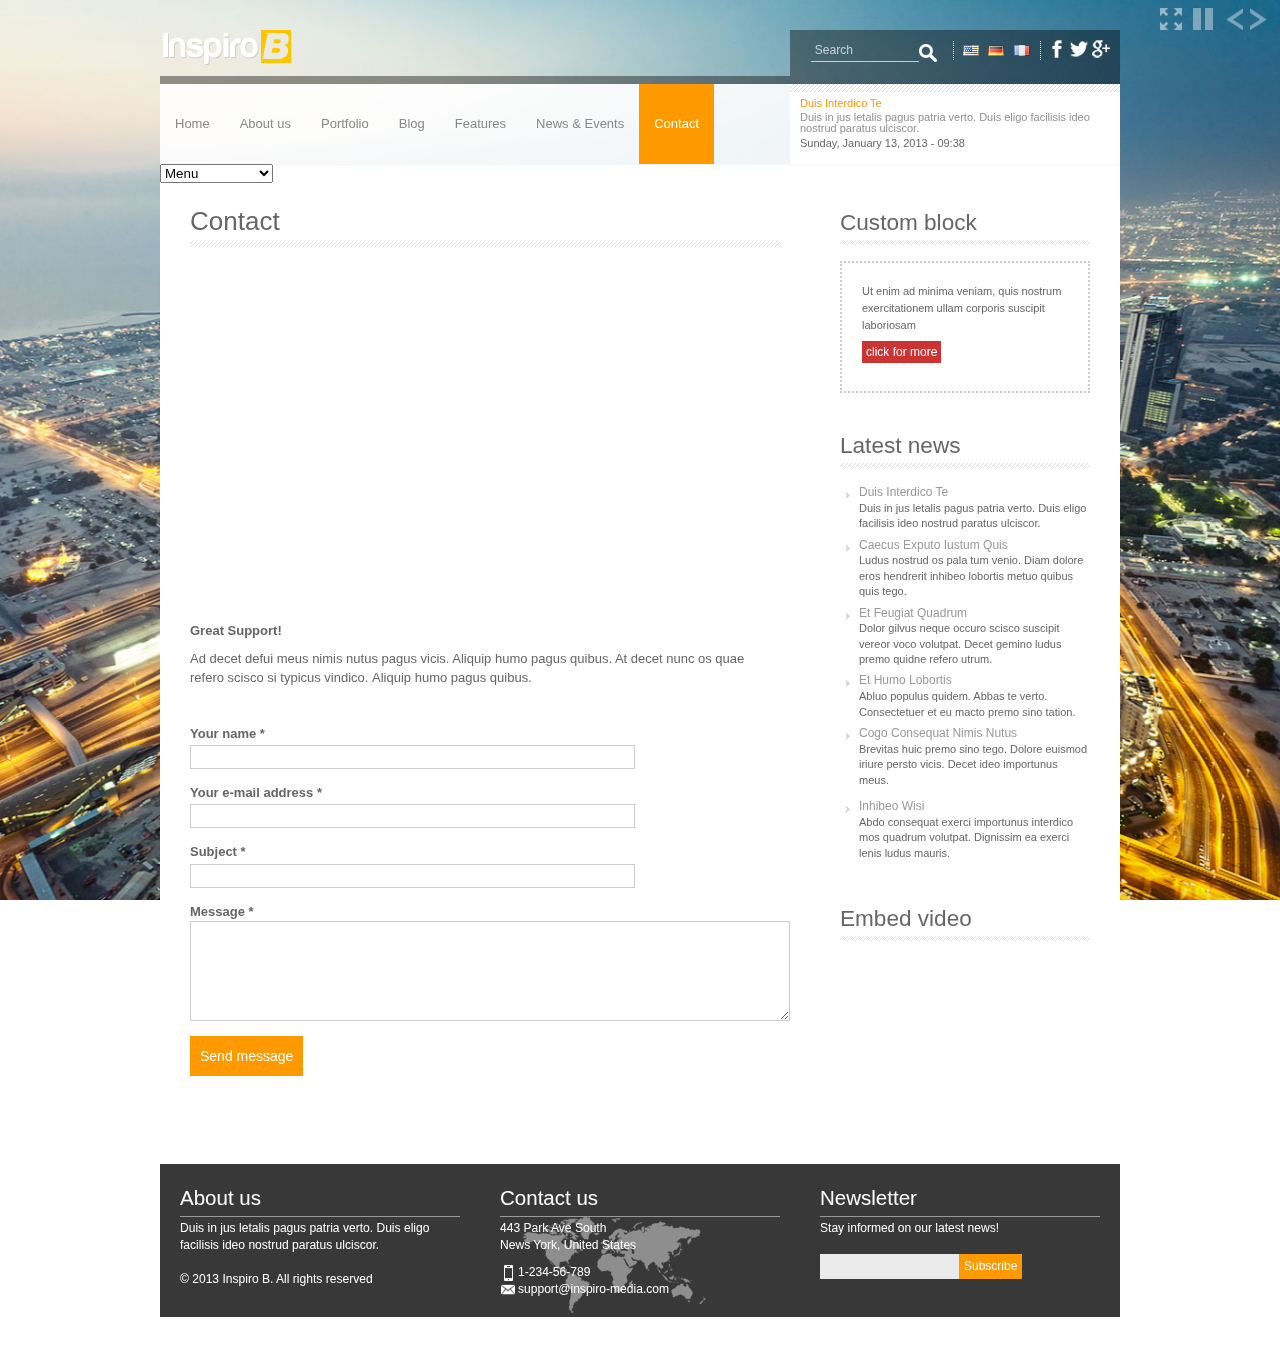
<file: 3dmasakra/sites/all/themes/InspiroB-html/contact.html>
<!DOCTYPE html>
<html>
<head>
<meta charset="utf-8" />
<meta name="viewport" content="width=device-width, initial-scale=1, maximum-scale=1" />
<title>Inspiro B | Responsive HTML5 Template</title>
<!-- CSS FILES -->
<!--Template file default template.css-->
<link rel="stylesheet" href="css/template.css" type="text/css">
<!--Color file default none.css-->
<link rel="stylesheet" href="css/none.css" type="text/css">
<link rel="stylesheet" href="css/menus.css" type="text/css">
<link rel="stylesheet" href="css/style.css" type="text/css">
<link rel="stylesheet" href="css/responsive.css" type="text/css">
<!-- RTL - Right to left languages OFF (default) if you use css/style-rtl.css your site will be in RTL Mode   -->
<link rel="stylesheet" href="css/style-rtl-off.css" type="text/css">

<!-- JS FILES -->
<script src="http://code.jquery.com/jquery-1.7.2.min.js"></script>
<script type="text/javascript" src="js/responsive.js"></script>
<script type="text/javascript" src="js/uniform.js"></script>
<script type="text/javascript" src="js/script.js"></script>
<!--[if lt IE 9]><script src="js/html5.js"></script><![endif]-->
<!-- Slideshow background param -->
<script type="text/javascript">
var slideshowSpeed = 5000;
var slideEffect = "fade";
jQuery(document).ready(function($) {$('headerimgs').bgimgSlideshow({photos : [{ 
			"firstline" : "Modern Premium Theme",
			"secondline" : "Responsive theme with amazing experience by using on desktops, tablets, phones or any other device!",	
			"url" :  "",
			"image" : "images/slide/1.jpg",
			"link" : "<div class=\"pictured\">VIEW MORE<div>"
		},{ 
			"firstline" : "HTML5 &amp; CSS3",
			"secondline" : "This is the future of the web! HTML5 &amp; CSS3. Fast website with great functionality",	
			"url" :  "",
			"image" : "images/slide/2.jpg",
			"link" : "<div class=\"pictured\">VIEW MORE<div>"
		},{ 
			"firstline" : "Multi-Purpose Business Theme",
			"secondline" : "Inspiro B is loaded with features, and it&#039;s easy to customize and maintain with advanced theme settings",	
			"url" :  "",
			"image" : "images/slide/3.jpg",
			"link" : "<div class=\"pictured\">VIEW MORE<div>"
		},]});});
		

</script>
<script src="js/jquery.vticker.min.js"></script>
<script>
  $(function() {
    $('#vTicker').vTicker();
  });
</script>
</head>

<body class="one-sidebar sidebar-first page-contac">

<!-- Background slideshow-->
<div id="headerimgs">
  <div id="headerimg1" style="z-index:-1" class="headerimg"></div>
  <div id="headerimg2" style="z-index:1" class="headerimg"></div>
</div>
<!-- end .Slideshow --> 

<!-- Slideshow controls -->
<div class="fade">
  <div id="control" class="btn"></div>
</div>
<div id="back" class="btn-back"></div>
<div id="next" class="btn-next"></div>
<div id="fullscreen" class="btnf"></div>
<!-- end .Slideshow controls -->

<div id="wrap" class="clearfix">
  <div id="header-wrap">
    <div id="pre-header" class="clearfix">
      <div id="logo" class="logo"> 
        
        <!-- logo & slogan --> 
        <a href="#" title="Home"><img src="images/logo.png" alt="Home" /></a> 
        <!-- end. logo & slogan --> 
        
      </div>
      <div class="features_top_div"> 
        <!-- features top -->
        <div class="social_icons">
          <ul>
            <li><a href="http://www.facebook.com/facebook" target="_blank" rel="me"><img src="images/facebook.png" alt="Facebook"/></a></li>
            <li><a href="http://www.twitter.com/twitter" target="_blank" rel="me"><img src="images/twitter.png" alt="Twitter"/></a></li>
            <li><a href="https://plus.google.com/googleplus" target="_blank" rel="me"><img src="images/googleplus.png" alt="Twitter"/></a></li>
          </ul>
        </div>
        <!-- end .features top -->
        
        <div class="region region-header-features">
          <div id="block-locale-language" class="block block-locale">
            <div class="content">
              <ul class="language-switcher-locale-url">
                <li class="en first active"><a href="#" class="language-link active" lang="en"><img class="language-icon" src="images/flags/en.png" width="16" height="12" alt="English" title="English" /> </a></li>
                <li class="de"><a href="#" class="language-link" lang="de"><img class="language-icon" src="images/flags/de.png" width="16" height="12" alt="Deutsch" title="Deutsch" /> </a></li>
                <li class="fr last"><a href="#" class="language-link" lang="fr"><img class="language-icon" src="images/flags/fr.png" width="16" height="12" alt="Français" title="Français" /> </a></li>
              </ul>
            </div>
          </div>
          <!-- /.block -->
          <div id="block-search-form" class="block block-search">
            <div class="content">
              <form onsubmit="if(this.search_block_form.value==&#039;Search&#039;){ alert(&#039;Please enter a search&#039;); return false; }" action="#" method="post" id="search-block-form" accept-charset="UTF-8">
                <div>
                  <div class="container-inline">
                    <div class="form-item form-type-textfield form-item-search-block-form">
                      <input title="Enter the terms you wish to search for." onblur="if (this.value == &#039;&#039;) {this.value = &#039;Search&#039;;}" onfocus="if (this.value == &#039;Search&#039;) {this.value = &#039;&#039;;}" placeholder="Search" type="text" id="edit-search-block-form--2" name="search_block_form" value="Search" size="16" maxlength="128" class="form-text" />
                      <input alt="Search" type="image" id="edit-submit" name="submit" src="images/search-button.png" class="form-submit" />
                    </div>
                    <input type="hidden" name="form_id" value="search_block_form" />
                  </div>
                </div>
              </form>
            </div>
          </div>
          <!-- /.block --> 
        </div>
        <!-- /.region --> 
      </div>
    </div>
    <div class="top_line_tb"></div>
    <header id="header" class="clearfix">
      <nav id="navigation" role="navigation">
        <div id="main-menu">
          <ul class="menu">
            <li class="first leaf"><a href="index-2.html" title="Home">Home</a></li>
            <li class="leaf"><a href="about-us.html"  >About us</a></li>
            <li class="leaf"><a href="portfolio.html" title="Portfolio">Portfolio</a></li>
            <li class="leaf"><a href="blog.html">Blog</a></li>
                        <li class="leaf"><a  href="features.html">Features</a>
              <ul class="menu">
                <li class="first leaf active-trail"><a class="active-trail active" href="http://www.inspiro-media.com/InspiroB/aboutus/elements">Elements</a></li>
                <li class="last expanded"><a title="" href="http://www.inspiro-media.com/InspiroB/">Sub menu</a>
                  <ul class="menu">
                    <li class="first last leaf"><a title="" href="features.html">Example 1</a></li>
                    <li class="first last leaf"><a title="" href="features.html">Example 1</a></li>
                    <li class="first last leaf"><a title="" href="features.html">Example 1</a></li>
                    <li class="first last leaf"><a title="" href="features.html">Example 1</a></li>
                  </ul>
                </li>
              </ul>
            </li>
            <li class="leaf"><a href="news.html" title="News &amp; Events">News &amp; Events</a></li>
            <li class="last leaf"><a href="contact.html" class="active" title="Contact">Contact</a></li>
          </ul>
        </div>
      </nav>
      <div id="header-right">
        <div id="block-views-latest-news-block">
          <div class="content">
            <div class="view view-latest-news view-id-latest_news view-display-id-block">
              <div class="view-content"> 
                
                <!-- start scroll -->
                <div id="vTicker" class='view view-latest_news'>
                  <ul id='views-ticker-vTicker-list-latest_news'>
                    <li> <span class='views-vTicker-tick-field'> <a href="news_detail.html">Duis Interdico Te</a> <span class="latest-news-body">Duis in jus letalis pagus patria verto. Duis eligo facilisis ideo nostrud paratus ulciscor.</span> Sunday, January 13, 2013 - 09:38</span> </li>
                    <li> <span class='views-vTicker-tick-field'> <a href="news_detail.html">Duis Interdico Te</a> <span class="latest-news-body">Duis in jus letalis pagus patria verto. Duis eligo facilisis ideo nostrud paratus ulciscor.</span> Sunday, January 13, 2013 - 09:38</span> </li>
                  </ul>
                </div>
                <!-- end scroll --> 
                
              </div>
            </div>
          </div>
          <!-- /.block --> 
        </div>
        <!-- /.region --> 
      </div>
    </header>
  </div>
  <div class="split_line"></div>
  <div id="primary" class="container sidebar-bg clearfix">
    <section id="content" role="main" class="clearfix">
      <div id="content-wrap">
        <h1 class="page-title">Contact</h1>
        <div class="region region-content">
          <div id="block-block-2" class="block block-block">
            <div class="content">
              <p>
                <iframe frameborder="0" height="350" marginheight="0" marginwidth="0" scrolling="no" src="https://maps.google.com/maps?f=q&amp;hq=&amp;hnear=New+York&amp;ll=40.714353,-74.005973&amp;spn=0.208417,0.445976&amp;t=m&amp;z=12&amp;output=embed" width="100%"></iframe>
              </p>
              <p><strong>Great Support!</strong></p>
              <p>Ad decet defui meus nimis nutus pagus vicis. Aliquip humo pagus quibus. At decet nunc os quae refero scisco si typicus vindico.&nbsp;Aliquip humo pagus quibus.</p>
              <p>&nbsp;</p>
            </div>
          </div>
          <!-- /.block -->
          <div id="block-system-main" class="block block-system">
            <div class="content">
              <form class="user-info-from-cookie contact-form" action="#" method="post" id="contact-site-form" accept-charset="UTF-8">
                <div>
                  <div class="form-item form-type-textfield form-item-name">
                    <label for="edit-name">Your name <span class="form-required" title="This field is required.">*</span></label>
                    <input type="text" id="edit-name" name="name" value="" size="60" maxlength="255" class="form-text required" />
                  </div>
                  <div class="form-item form-type-textfield form-item-mail">
                    <label for="edit-mail">Your e-mail address <span class="form-required" title="This field is required.">*</span></label>
                    <input type="text" id="edit-mail" name="mail" value="" size="60" maxlength="255" class="form-text required" />
                  </div>
                  <div class="form-item form-type-textfield form-item-subject">
                    <label for="edit-subject">Subject <span class="form-required" title="This field is required.">*</span></label>
                    <input type="text" id="edit-subject" name="subject" value="" size="60" maxlength="255" class="form-text required" />
                  </div>
                  <div class="form-item form-type-textarea form-item-message">
                    <label for="edit-message">Message <span class="form-required" title="This field is required.">*</span></label>
                    <div class="form-textarea-wrapper resizable">
                      <textarea id="edit-message" name="message" cols="60" rows="5" class="form-textarea required"></textarea>
                    </div>
                  </div>
                  <input type="hidden" name="form_build_id" value="form-juSQU-Vxd8uUIV00lbScFrqUY0WHwjlzklhoTL56Bn0" />
                  <input type="hidden" name="form_id" value="contact_site_form" />
                  <div class="form-actions form-wrapper" id="edit-actions">
                    <input type="submit" id="edit-submit" name="op" value="Send message" class="form-submit" />
                  </div>
                </div>
              </form>
            </div>
          </div>
          <!-- /.block --> 
        </div>
        <!-- /.region --> 
      </div>
    </section>
    <aside id="sidebar" role="complementary">
      <div class="region region-sidebar-first">
        <div id="block-block-3" class="block block-block">
          <h2 ><span>Custom block</span></h2>
          <div class="content">
            <div class="dotten-border">
              <p><span style="font-size:11px;">Ut enim ad minima veniam, quis nostrum exercitationem ullam corporis suscipit laboriosam</span></p>
              <p><a href="#"><span class="button">click for more</span></a></p>
            </div>
          </div>
        </div>
        <!-- /.block -->
        <div id="block-views-latest-news-sidebar-block" class="block block-views">
          <h2 ><span>Latest news</span></h2>
          <div class="content">
            <div class="view view-latest-news-sidebar view-id-latest_news_sidebar view-display-id-block view-dom-id-dfdaecce5108d0d72686dfabdd71b394">
              <div class="view-content">
                <div class="item-list">
                  <ul>
                    <li class="">
                      <h3><a href="news_detail.html">Duis Interdico Te</a></h3>
                      <h4>Duis in jus letalis pagus patria verto. Duis eligo facilisis ideo nostrud paratus ulciscor.</h4>
                    </li>
                    <li class="">
                      <h3><a href="news_detail.html">Caecus Exputo Iustum Quis</a></h3>
                      <h4>Ludus nostrud os pala tum venio. Diam dolore eros hendrerit inhibeo lobortis metuo quibus quis tego.</h4>
                    </li>
                    <li class="">
                      <h3><a href="news_detail.html">Et Feugiat Quadrum</a></h3>
                      <h4>Dolor gilvus neque occuro scisco suscipit vereor voco volutpat. Decet gemino ludus premo quidne refero utrum.</h4>
                    </li>
                    <li class="">
                      <h3><a href="news_detail.html">Et Humo Lobortis</a></h3>
                      <h4>Abluo populus quidem. Abbas te verto. Consectetuer et eu macto premo sino tation.</h4>
                    </li>
                    <li class="">
                      <h3><a href="news_detail.html">Cogo Consequat Nimis Nutus</a></h3>
                      <h4>
                        <p>Brevitas huic premo sino tego. Dolore euismod iriure persto vicis. Decet ideo importunus meus.</p>
                      </h4>
                    </li>
                    <li class="">
                      <h3><a href="news_detail.html">Inhibeo Wisi</a></h3>
                      <h4>Abdo consequat exerci importunus interdico mos quadrum volutpat. Dignissim ea exerci lenis ludus mauris.</h4>
                    </li>
                  </ul>
                </div>
              </div>
            </div>
          </div>
        </div>
        <div id="block-block-4" class="block block-block">
          <h2 ><span>Embed video</span></h2>
          <div class="content">
            <div class="media_embed" height="142px" width="100%">
              <iframe allowfullscreen="" frameborder="0" height="142px" src="http://www.youtube.com/embed/at_f98qOGY0" width="100%"></iframe>
            </div>
          </div>
        </div>
        <!-- /.block --> 
      </div>
      <!-- /.region --> 
    </aside>
  </div>
  <footer id="footer-bottom" style="position:relative;">
    <div id="footer-area" class="clearfix">
      <div class="region region-footer">
        <div id="block-block-5" class="block block-block">
          <h2 ><span>About us</span></h2>
          <div class="content"> Duis in jus letalis pagus patria verto. Duis eligo facilisis ideo nostrud paratus ulciscor.<br />
            <br />
            © 2013 Inspiro B. All rights reserved </div>
        </div>
        <!-- /.block -->
        <div id="block-contactinfo-hcard" class="block block-contactinfo">
          <h2 ><span>Contact us</span></h2>
          <div class="content">
            <div id="contactinfo" class="vcard">
              <div class="adr"> <span class="street-address">443 Park Ave South</span> <span class="locality">News York</span>, <span class="region">United States</span> </div>
              <div class="phone">
                <div class="tel"><abbr class="type" title="voice">Telephone:</abbr> 1-234-56-789</div>
              </div>
              <a href="mailto:support@inspiro-media.com" class="email">support@inspiro-media.com</a> </div>
          </div>
        </div>
        <!-- /.block -->
        <div id="block-simplenews-1" class="block block-simplenews">
          <h2 ><span>Newsletter</span></h2>
          <div class="content">
            <p>Stay informed on our latest news!</p>
            <form class="simplenews-subscribe" action="#" method="post" id="simplenews-block-form-1" accept-charset="UTF-8">
              <div>
                <div class="form-item form-type-textfield form-item-mail">
                  <input type="text" id="edit-mail" name="mail" value="" size="20" maxlength="128" class="form-text required" />
                </div>
                <input type="submit" id="edit-submit--2" name="op" value="Subscribe" class="form-submit" />
                <input type="hidden" name="form_id" value="simplenews_block_form_1" />
              </div>
            </form>
          </div>
        </div>
        <!-- /.block --> 
      </div>
      <!-- /.region --> 
    </div>
  </footer>
</div>
</body>
</html>
</file>
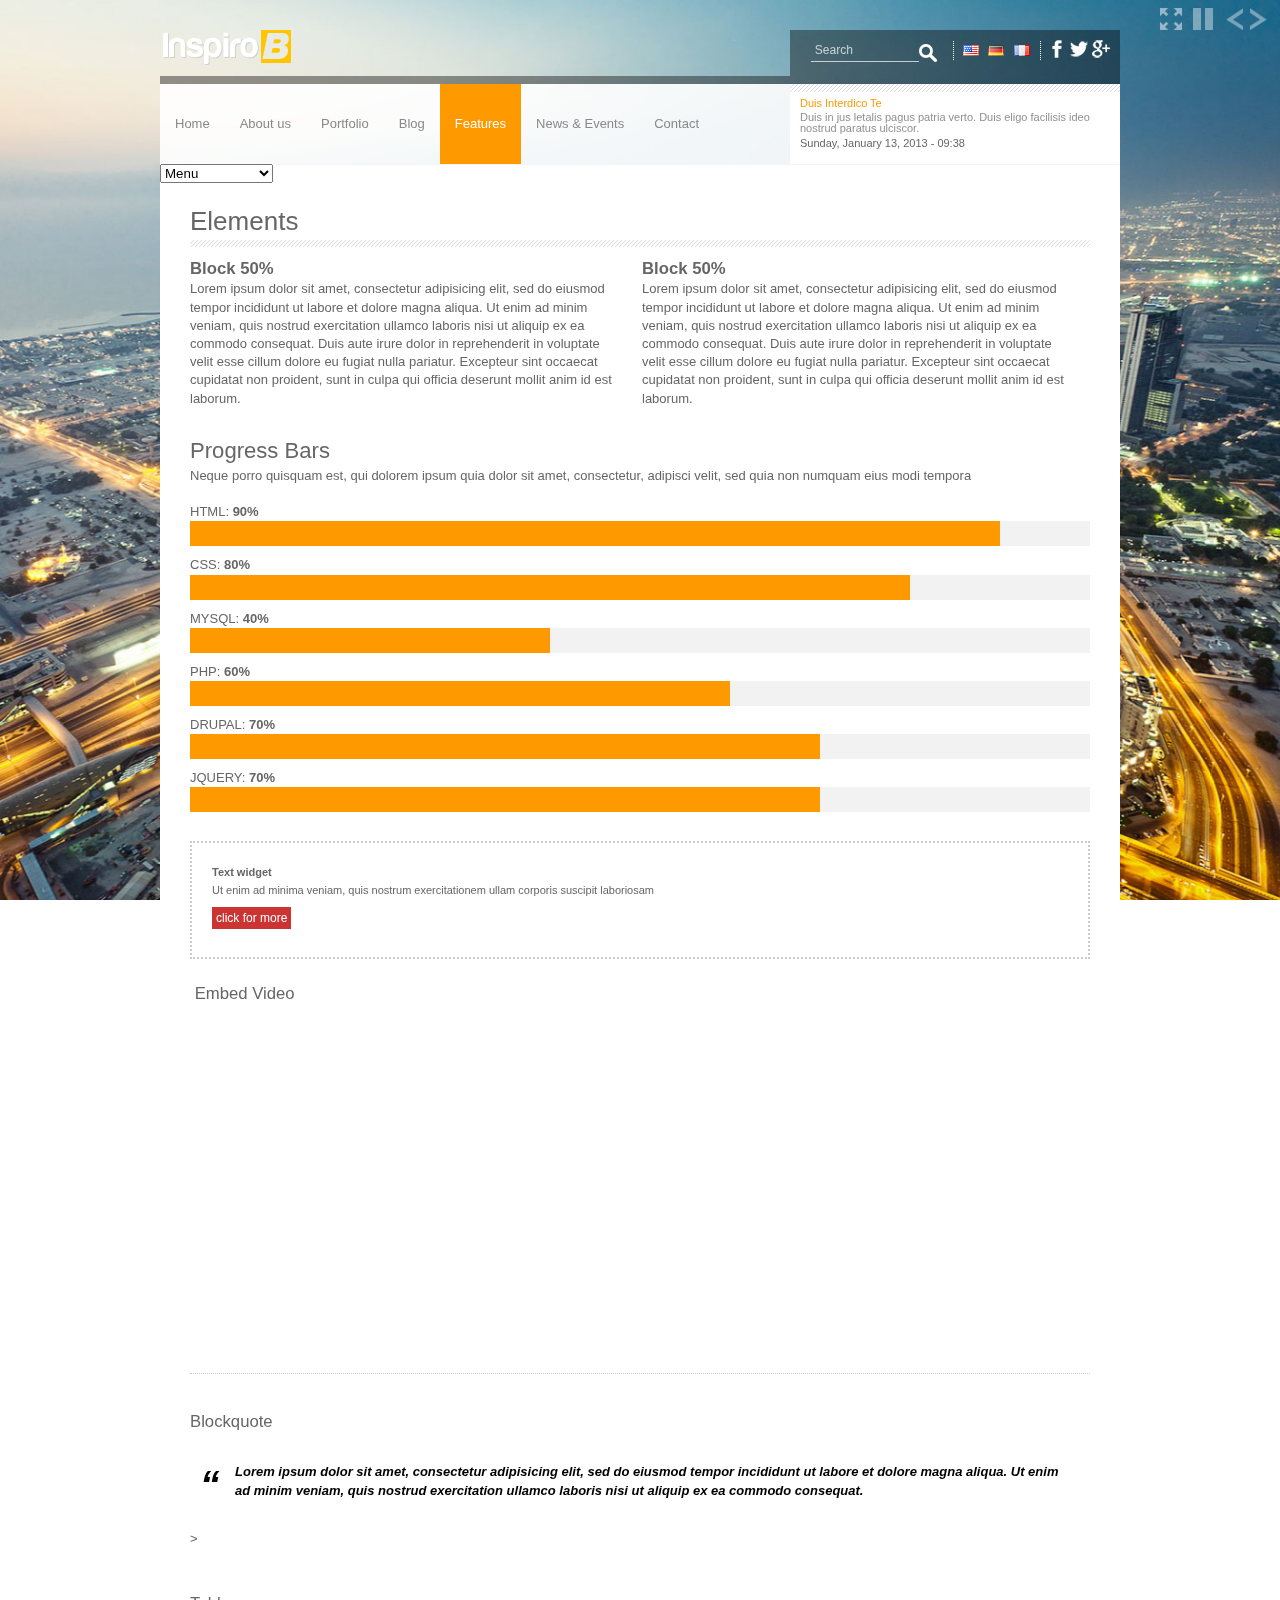
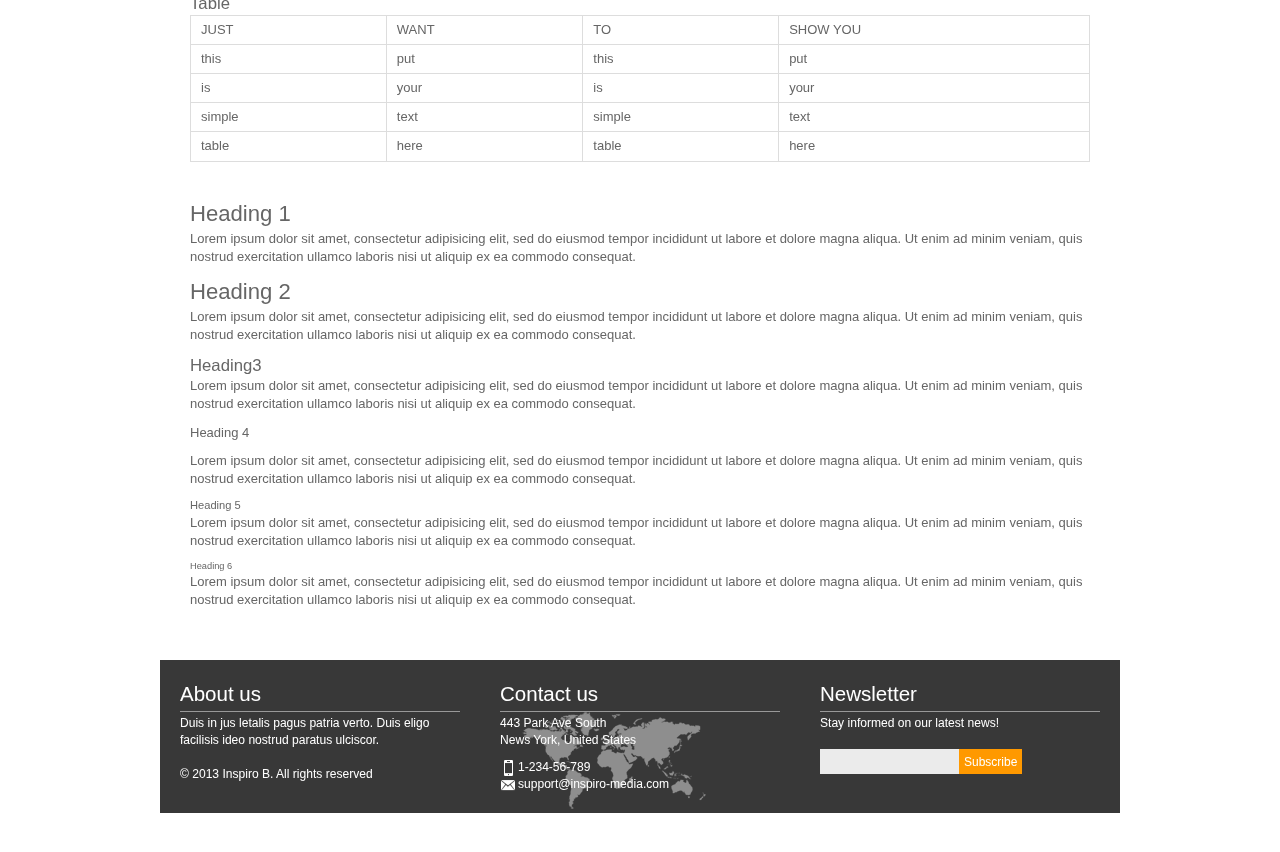
<file: 3dmasakra/sites/all/themes/InspiroB-html/features.html>
<!DOCTYPE html>
<html>
<head>
<meta charset="utf-8" />
<meta name="viewport" content="width=device-width, initial-scale=1, maximum-scale=1" />
<title>Inspiro B | Responsive HTML5 Template</title>
<!-- CSS FILES -->
<!--Template file default template.css-->
<link rel="stylesheet" href="css/template.css" type="text/css">
<!--Color file default none.css-->
<link rel="stylesheet" href="css/none.css" type="text/css">
<link rel="stylesheet" href="css/menus.css" type="text/css">
<link rel="stylesheet" href="css/style.css" type="text/css">
<link rel="stylesheet" href="css/responsive.css" type="text/css">
<!-- RTL - Right to left languages OFF (default) if you use css/style-rtl.css your site will be in RTL Mode   -->
<link rel="stylesheet" href="css/style-rtl-off.css" type="text/css">

<!-- JS FILES -->
<script src="http://code.jquery.com/jquery-1.7.2.min.js"></script>
<script type="text/javascript" src="js/responsive.js"></script>
<script type="text/javascript" src="js/uniform.js"></script>
<script type="text/javascript" src="js/script.js"></script>
<!--[if lt IE 9]><script src="js/html5.js"></script><![endif]-->
<!-- Slideshow background param -->
<script type="text/javascript">
var slideshowSpeed = 5000;
var slideEffect = "fade";
jQuery(document).ready(function($) {$('headerimgs').bgimgSlideshow({photos : [{ 
			"firstline" : "Modern Premium Theme",
			"secondline" : "Responsive theme with amazing experience by using on desktops, tablets, phones or any other device!",	
			"url" :  "",
			"image" : "images/slide/1.jpg",
			"link" : "<div class=\"pictured\">VIEW MORE<div>"
		},{ 
			"firstline" : "HTML5 &amp; CSS3",
			"secondline" : "This is the future of the web! HTML5 &amp; CSS3. Fast website with great functionality",	
			"url" :  "",
			"image" : "images/slide/2.jpg",
			"link" : "<div class=\"pictured\">VIEW MORE<div>"
		},{ 
			"firstline" : "Multi-Purpose Business Theme",
			"secondline" : "Inspiro B is loaded with features, and it&#039;s easy to customize and maintain with advanced theme settings",	
			"url" :  "",
			"image" : "images/slide/3.jpg",
			"link" : "<div class=\"pictured\">VIEW MORE<div>"
		},]});});
		

</script>
<script src="js/jquery.vticker.min.js"></script>
<script>
  $(function() {
    $('#vTicker').vTicker();
  });
</script>
</head>

<body class="no-sidebars page-portfolio i18n-en">

<!-- Background slideshow-->
<div id="headerimgs">
  <div id="headerimg1" style="z-index:-1" class="headerimg"></div>
  <div id="headerimg2" style="z-index:1" class="headerimg"></div>
</div>
<!-- end .Slideshow --> 

<!-- Slideshow controls -->
<div class="fade">
  <div id="control" class="btn"></div>
</div>
<div id="back" class="btn-back"></div>
<div id="next" class="btn-next"></div>
<div id="fullscreen" class="btnf"></div>
<!-- end .Slideshow controls -->

<div id="wrap" class="clearfix">
  <div id="header-wrap">
    <div id="pre-header" class="clearfix">
      <div id="logo" class="logo"> 
        
        <!-- logo & slogan --> 
        <a href="#" title="Home"><img src="images/logo.png" alt="Home" /></a> 
        <!-- end. logo & slogan --> 
        
      </div>
      <div class="features_top_div"> 
        <!-- features top -->
        <div class="social_icons">
          <ul>
            <li><a href="http://www.facebook.com/facebook" target="_blank" rel="me"><img src="images/facebook.png" alt="Facebook"/></a></li>
            <li><a href="http://www.twitter.com/twitter" target="_blank" rel="me"><img src="images/twitter.png" alt="Twitter"/></a></li>
            <li><a href="https://plus.google.com/googleplus" target="_blank" rel="me"><img src="images/googleplus.png" alt="Twitter"/></a></li>
          </ul>
        </div>
        <!-- end .features top -->
        
        <div class="region region-header-features">
          <div id="block-locale-language" class="block block-locale">
            <div class="content">
              <ul class="language-switcher-locale-url">
                <li class="en first active"><a href="#" class="language-link active" lang="en"><img class="language-icon" src="images/flags/en.png" width="16" height="12" alt="English" title="English" /> </a></li>
                <li class="de"><a href="#" class="language-link" lang="de"><img class="language-icon" src="images/flags/de.png" width="16" height="12" alt="Deutsch" title="Deutsch" /> </a></li>
                <li class="fr last"><a href="#" class="language-link" lang="fr"><img class="language-icon" src="images/flags/fr.png" width="16" height="12" alt="Français" title="Français" /> </a></li>
              </ul>
            </div>
          </div>
          <!-- /.block -->
          <div id="block-search-form" class="block block-search">
            <div class="content">
              <form onsubmit="if(this.search_block_form.value==&#039;Search&#039;){ alert(&#039;Please enter a search&#039;); return false; }" action="#" method="post" id="search-block-form" accept-charset="UTF-8">
                <div>
                  <div class="container-inline">
                    <div class="form-item form-type-textfield form-item-search-block-form">
                      <input title="Enter the terms you wish to search for." onblur="if (this.value == &#039;&#039;) {this.value = &#039;Search&#039;;}" onfocus="if (this.value == &#039;Search&#039;) {this.value = &#039;&#039;;}" placeholder="Search" type="text" id="edit-search-block-form--2" name="search_block_form" value="Search" size="16" maxlength="128" class="form-text" />
                      <input alt="Search" type="image" id="edit-submit" name="submit" src="images/search-button.png" class="form-submit" />
                    </div>
                    <input type="hidden" name="form_id" value="search_block_form" />
                  </div>
                </div>
              </form>
            </div>
          </div>
          <!-- /.block --> 
        </div>
        <!-- /.region --> 
      </div>
    </div>
    <div class="top_line_tb"></div>
    <header id="header" class="clearfix">
      <nav id="navigation" role="navigation">
        <div id="main-menu">
          <ul class="menu">
            <li class="first leaf"><a href="index-2.html" title="Home">Home</a></li>
            <li class="leaf"><a href="about-us.html" >About us</a></li>
            <li class="leaf"><a href="portfolio.html" title="Portfolio">Portfolio</a></li>
            <li class="leaf"><a href="blog.html" >Blog</a></li>
            <li class="leaf"><a  href="features.html" class="active">Features</a>
              <ul class="menu">
                <li class="first leaf active-trail"><a class="active-trail active" href="http://www.inspiro-media.com/InspiroB/aboutus/elements">Elements</a></li>
                <li class="last expanded"><a title="" href="http://www.inspiro-media.com/InspiroB/">Sub menu</a>
                  <ul class="menu">
                    <li class="first last leaf"><a title="" href="features.html">Example 1</a></li>
                    <li class="first last leaf"><a title="" href="features.html">Example 1</a></li>
                    <li class="first last leaf"><a title="" href="features.html">Example 1</a></li>
                    <li class="first last leaf"><a title="" href="features.html">Example 1</a></li>
                  </ul>
                </li>
              </ul>
            </li>
            <li class="leaf"><a href="news.html" title="News &amp; Events">News &amp; Events</a></li>
            <li class="last leaf"><a href="contact.html" title="Contact">Contact</a></li>
          </ul>
        </div>
      </nav>
      <div id="header-right">
        <div id="block-views-latest-news-block">
          <div class="content">
            <div class="view view-latest-news view-id-latest_news view-display-id-block">
              <div class="view-content"> 
                
                <!-- start scroll -->
                <div id="vTicker" class='view view-latest_news'>
                  <ul id='views-ticker-vTicker-list-latest_news'>
                    <li> <span class='views-vTicker-tick-field'> <a href="news_detail.html">Duis Interdico Te</a> <span class="latest-news-body">Duis in jus letalis pagus patria verto. Duis eligo facilisis ideo nostrud paratus ulciscor.</span> Sunday, January 13, 2013 - 09:38</span> </li>
                    <li> <span class='views-vTicker-tick-field'> <a href="news_detail.html">Duis Interdico Te</a> <span class="latest-news-body">Duis in jus letalis pagus patria verto. Duis eligo facilisis ideo nostrud paratus ulciscor.</span> Sunday, January 13, 2013 - 09:38</span> </li>
                  </ul>
                </div>
                <!-- end scroll --> 
                
              </div>
            </div>
          </div>
          <!-- /.block --> 
        </div>
        <!-- /.region --> 
      </div>
    </header>
  </div>
  <div class="split_line"></div>
  <div id="primary" class="container   clearfix">
    <section id="content" role="main" class="clearfix">
      <div id="content-wrap">
        <h1 class="page-title">Elements</h1>
        <div class="region region-content">
          <div id="block-system-main" class="block block-system">
            <div class="content">
              <div class="content">
                <div class="field field-name-body field-type-text-with-summary field-label-hidden">
                  <div class="field-items">
                    <div class="field-item even">
                      <div class="w50">
                        <h3><strong>Block 50% </strong></h3>
                        <p>Lorem ipsum dolor sit amet, consectetur adipisicing elit, sed do 
                          eiusmod tempor incididunt ut labore et dolore magna aliqua. Ut enim ad 
                          minim veniam, quis nostrud exercitation ullamco laboris nisi ut aliquip 
                          ex ea commodo consequat. Duis aute irure dolor in reprehenderit in 
                          voluptate velit esse cillum dolore eu fugiat nulla pariatur. Excepteur 
                          sint occaecat cupidatat non proident, sunt in culpa qui officia deserunt
                          mollit anim id est laborum.</p>
                      </div>
                      <div class="space20">&nbsp;</div>
                      <div class="w50">
                        <h3><strong>Block 50% </strong></h3>
                        <p>Lorem ipsum dolor sit amet, consectetur adipisicing elit, sed do 
                          eiusmod tempor incididunt ut labore et dolore magna aliqua. Ut enim ad 
                          minim veniam, quis nostrud exercitation ullamco laboris nisi ut aliquip 
                          ex ea commodo consequat. Duis aute irure dolor in reprehenderit in 
                          voluptate velit esse cillum dolore eu fugiat nulla pariatur. Excepteur 
                          sint occaecat cupidatat non proident, sunt in culpa qui officia deserunt
                          mollit anim id est laborum.<br>
                          &nbsp;</p>
                      </div>
                      <h2>Progress Bars</h2>
                      <h4><span>Neque porro quisquam est, qui dolorem ipsum quia dolor sit 
                        amet, consectetur, adipisci velit, sed quia non numquam eius modi 
                        tempora </span><br>
                        &nbsp;</h4>
                      <h4>HTML:&nbsp;<strong><span>90%</span></strong></h4>
                      <div class="progressbar progressbar-yellow">
                        <div class="progressbar-inner progressbar90" style="width: 1252114.62%; height: 100%;">&nbsp;</div>
                      </div>
                      <h4>CSS:&nbsp;<strong><span>80%</span></strong></h4>
                      <div class="progressbar progressbar-yellow">
                        <div class="progressbar-inner progressbar80">&nbsp;</div>
                      </div>
                      <h4>MYSQL:&nbsp;<strong><span>40%</span></strong></h4>
                      <div class="progressbar progressbar-yellow">
                        <div class="progressbar-inner progressbar40">&nbsp;</div>
                      </div>
                      <h4>PHP:&nbsp;<strong><span>60%</span></strong></h4>
                      <div class="progressbar progressbar-yellow">
                        <div class="progressbar-inner progressbar60">&nbsp;</div>
                      </div>
                      <h4>DRUPAL:&nbsp;<strong><span>70%</span></strong></h4>
                      <div class="progressbar progressbar-yellow">
                        <div class="progressbar-inner progressbar70">&nbsp;</div>
                      </div>
                      <h4>JQUERY:&nbsp;<strong><span>70%</span></strong></h4>
                      <div class="progressbar progressbar-yellow">
                        <div class="progressbar-inner progressbar70">&nbsp;</div>
                      </div>
                      &nbsp;
                      <div class="dotten-border">
                        <p><span style="font-size: 11px;"><strong>Text widget</strong><br>
                          Ut enim ad minima veniam, quis nostrum exercitationem ullam corporis suscipit laboriosam</span></p>
                        <p><a href="#"><span class="button">click for more</span></a></p>
                      </div>
                      <h3><br>
                        &nbsp;Embed Video</h3>
                      &nbsp;
                      <div class="media_embed" height="307px" width="100%">
                        <iframe allowfullscreen="" frameborder="0" height="307px" src="http://www.youtube.com/embed/at_f98qOGY0" width="100%"></iframe>
                      </div>
                      <div class="line-dotten-bottom"><br>
                        &nbsp;</div>
                      &nbsp;&nbsp;<br>
                      &nbsp;
                      <ul class="cool-list">
                        <li>&nbsp;</li>
                      </ul>
                      <div class="one_third">
                        <h3>Blockquote</h3>
                        <blockquote>
                          <p>Lorem ipsum dolor sit amet, consectetur adipisicing elit, sed do 
                            eiusmod tempor incididunt ut labore et dolore magna aliqua. Ut enim ad 
                            minim veniam, quis nostrud exercitation ullamco laboris nisi ut aliquip 
                            ex ea commodo consequat.</p>
                        </blockquote>
                      </div>
                      <p>&gt;</p>
                      <div class="one_third last">
                        <h5>&nbsp;</h5>
                      </div>
                      <div class="line">&nbsp;</div>
                      <h3>Table</h3>
                      <table width="100%">
                        <thead>
                          <tr>
                            <td>JUST</td>
                            <td>WANT</td>
                            <td>TO</td>
                            <td>SHOW YOU</td>
                          </tr>
                        </thead>
                        <tbody>
                          <tr>
                            <td>this</td>
                            <td>put</td>
                            <td>this</td>
                            <td>put</td>
                          </tr>
                          <tr> </tr>
                          <tr>
                            <td>is</td>
                            <td>your</td>
                            <td>is</td>
                            <td>your</td>
                          </tr>
                          <tr>
                            <td>simple</td>
                            <td>text</td>
                            <td>simple</td>
                            <td>text</td>
                          </tr>
                          <tr>
                            <td>table</td>
                            <td>here</td>
                            <td>table</td>
                            <td>here</td>
                          </tr>
                        </tbody>
                      </table>
                      <div class="line">&nbsp;</div>
                      <div class="one_third">
                        <h1>Heading 1</h1>
                        <p>Lorem ipsum dolor sit amet, consectetur adipisicing elit, sed do 
                          eiusmod tempor incididunt ut labore et dolore magna aliqua. Ut enim ad 
                          minim veniam, quis nostrud exercitation ullamco laboris nisi ut aliquip 
                          ex ea commodo consequat.</p>
                        <h2>Heading 2</h2>
                        <p>Lorem ipsum dolor sit amet, consectetur adipisicing elit, sed do 
                          eiusmod tempor incididunt ut labore et dolore magna aliqua. Ut enim ad 
                          minim veniam, quis nostrud exercitation ullamco laboris nisi ut aliquip 
                          ex ea commodo consequat.</p>
                      </div>
                      <div class="one_third">
                        <h3>Heading3</h3>
                        <p>Lorem ipsum dolor sit amet, consectetur adipisicing elit, sed do 
                          eiusmod tempor incididunt ut labore et dolore magna aliqua. Ut enim ad 
                          minim veniam, quis nostrud exercitation ullamco laboris nisi ut aliquip 
                          ex ea commodo consequat.</p>
                        <p>Heading 4</p>
                        <p>Lorem ipsum dolor sit amet, consectetur adipisicing elit, sed do 
                          eiusmod tempor incididunt ut labore et dolore magna aliqua. Ut enim ad 
                          minim veniam, quis nostrud exercitation ullamco laboris nisi ut aliquip 
                          ex ea commodo consequat.</p>
                      </div>
                      <div class="one_third last">
                        <h5>Heading 5</h5>
                        <p>Lorem ipsum dolor sit amet, consectetur adipisicing elit, sed do 
                          eiusmod tempor incididunt ut labore et dolore magna aliqua. Ut enim ad 
                          minim veniam, quis nostrud exercitation ullamco laboris nisi ut aliquip 
                          ex ea commodo consequat.</p>
                        <h6>Heading 6</h6>
                        <p>Lorem ipsum dolor sit amet, consectetur adipisicing elit, sed do 
                          eiusmod tempor incididunt ut labore et dolore magna aliqua. Ut enim ad 
                          minim veniam, quis nostrud exercitation ullamco laboris nisi ut aliquip 
                          ex ea commodo consequat.</p>
                      </div>
                    </div>
                  </div>
                </div>
              </div>
              <footer> </footer>
            </div>
          </div>
          <!-- /.block --> 
        </div>
        <!-- /.region --> 
      </div>
    </section>
  </div>
  <footer id="footer-bottom" style="position:relative;">
    <div id="footer-area" class="clearfix">
      <div class="region region-footer">
        <div id="block-block-5" class="block block-block">
          <h2 ><span>About us</span></h2>
          <div class="content"> Duis in jus letalis pagus patria verto. Duis eligo facilisis ideo nostrud paratus ulciscor.<br />
            <br />
            © 2013 Inspiro B. All rights reserved </div>
        </div>
        <!-- /.block -->
        <div id="block-contactinfo-hcard" class="block block-contactinfo">
          <h2 ><span>Contact us</span></h2>
          <div class="content">
            <div id="contactinfo" class="vcard">
              <div class="adr"> <span class="street-address">443 Park Ave South</span> <span class="locality">News York</span>, <span class="region">United States</span> </div>
              <div class="phone">
                <div class="tel"><abbr class="type" title="voice">Telephone:</abbr> 1-234-56-789</div>
              </div>
              <a href="mailto:support@inspiro-media.com" class="email">support@inspiro-media.com</a> </div>
          </div>
        </div>
        <!-- /.block -->
        <div id="block-simplenews-1" class="block block-simplenews">
          <h2 ><span>Newsletter</span></h2>
          <div class="content">
            <p>Stay informed on our latest news!</p>
            <form class="simplenews-subscribe" action="#" method="post" id="simplenews-block-form-1" accept-charset="UTF-8">
              <div>
                <div class="form-item form-type-textfield form-item-mail">
                  <input type="text" id="edit-mail" name="mail" value="" size="20" maxlength="128" class="form-text required" />
                </div>
                <input type="submit" id="edit-submit--2" name="op" value="Subscribe" class="form-submit" />
                <input type="hidden" name="form_id" value="simplenews_block_form_1" />
              </div>
            </form>
          </div>
        </div>
        <!-- /.block --> 
      </div>
      <!-- /.region --> 
    </div>
  </footer>
</div>
</body>
</html>
</file>
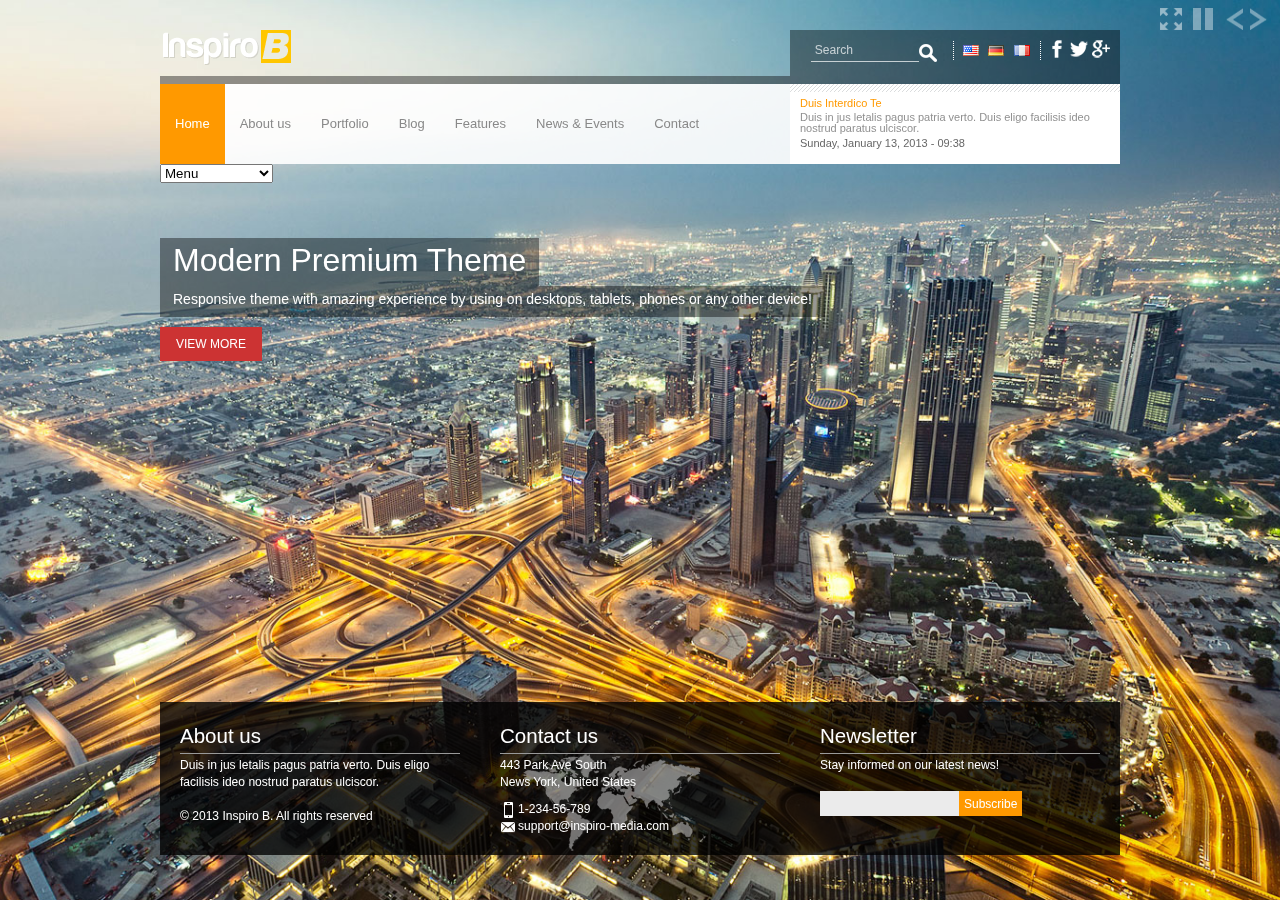
<file: 3dmasakra/sites/all/themes/InspiroB-html/index-2.html>
<!DOCTYPE html>
<html>
<head>
<meta charset="utf-8" />
<meta name="viewport" content="width=device-width, initial-scale=1, maximum-scale=1" />
<title>Inspiro B | Responsive HTML5 Template</title>
<!-- CSS FILES -->
<!--Template file default template.css-->
<link rel="stylesheet" href="css/template.css" type="text/css">
<!--Color file default none.css-->
<link rel="stylesheet" href="css/none.css" type="text/css">
<link rel="stylesheet" href="css/menus.css" type="text/css">
<link rel="stylesheet" href="css/style.css" type="text/css">
<link rel="stylesheet" href="css/responsive.css" type="text/css">
<!-- RTL - Right to left languages OFF (default) if you use css/style-rtl.css your site will be in RTL Mode   -->
<link rel="stylesheet" href="css/style-rtl-off.css" type="text/css">

<!-- JS FILES -->
<script src="http://code.jquery.com/jquery-1.7.2.min.js"></script>
<script type="text/javascript" src="js/responsive.js"></script>
<script type="text/javascript" src="js/uniform.js"></script>
<script type="text/javascript" src="js/script.js"></script>
<!--[if lt IE 9]><script src="js/html5.js"></script><![endif]-->
<!-- Slideshow background param -->
<script type="text/javascript">
var slideshowSpeed = 5000;
var slideEffect = "fade";
jQuery(document).ready(function($) {$('headerimgs').bgimgSlideshow({photos : [{ 
			"firstline" : "Modern Premium Theme",
			"secondline" : "Responsive theme with amazing experience by using on desktops, tablets, phones or any other device!",	
			"url" :  "",
			"image" : "images/slide/1.jpg",
			"link" : "<div class=\"pictured\">VIEW MORE<div>"
		},{ 
			"firstline" : "HTML5 &amp; CSS3",
			"secondline" : "This is the future of the web! HTML5 &amp; CSS3. Fast website with great functionality",	
			"url" :  "",
			"image" : "images/slide/2.jpg",
			"link" : "<div class=\"pictured\">VIEW MORE<div>"
		},{ 
			"firstline" : "Multi-Purpose Business Theme",
			"secondline" : "Inspiro B is loaded with features, and it&#039;s easy to customize and maintain with advanced theme settings",	
			"url" :  "",
			"image" : "images/slide/3.jpg",
			"link" : "<div class=\"pictured\">VIEW MORE<div>"
		},]});});
		

</script>
<script src="js/jquery.vticker.min.js"></script>
<script>
  $(function() {
    $('#vTicker').vTicker();
  });
</script>
</head>
<body>
<!-- Background slideshow divs-->
<div id="headerimgs">
  <div id="headerimg1" style="z-index:-1" class="headerimg"></div>
  <div id="headerimg2" style="z-index:1" class="headerimg"></div>
</div>

<!-- Slideshow controls -->
<div class="fade">
  <div id="control" class="btn"></div>
</div>
<div id="back" class="btn-back"></div>
<div id="next" class="btn-next"></div>
<div id="fullscreen" class="btnf"></div>

<!-- end .Slideshow controls -->

<div id="wrap" class="clearfix">
  <div id="header-wrap">
    <div id="pre-header" class="clearfix">
      <div id="logo" class="logo"> 
        
        <!-- logo & slogan --> 
        <a href="#" title="Home"><img src="images/logo.png" alt="Home" /></a> 
        <!-- end. logo & slogan --> 
        
      </div>
      <div class="features_top_div"> 
        <!-- features top -->
        <div class="social_icons">
          <ul>
            <li><a href="http://www.facebook.com/facebook" target="_blank" rel="me"><img src="images/facebook.png" alt="Facebook"/></a></li>
            <li><a href="http://www.twitter.com/twitter" target="_blank" rel="me"><img src="images/twitter.png" alt="Twitter"/></a></li>
            <li><a href="https://plus.google.com/googleplus" target="_blank" rel="me"><img src="images/googleplus.png" alt="Twitter"/></a></li>
          </ul>
        </div>
        <!-- end .features top -->
        
        <div class="region region-header-features">
          <div id="block-locale-language" class="block block-locale">
            <div class="content">
              <ul class="language-switcher-locale-url">
                <li class="en first active"><a href="#" class="language-link active" lang="en"><img class="language-icon" src="images/flags/en.png" width="16" height="12" alt="English" title="English" /> </a></li>
                <li class="de"><a href="#" class="language-link" lang="de"><img class="language-icon" src="images/flags/de.png" width="16" height="12" alt="Deutsch" title="Deutsch" /> </a></li>
                <li class="fr last"><a href="#" class="language-link" lang="fr"><img class="language-icon" src="images/flags/fr.png" width="16" height="12" alt="Français" title="Français" /> </a></li>
              </ul>
            </div>
          </div>
          <!-- /.block -->
          <div id="block-search-form" class="block block-search">
            <div class="content">
              <form onsubmit="if(this.search_block_form.value==&#039;Search&#039;){ alert(&#039;Please enter a search&#039;); return false; }" action="#" method="post" id="search-block-form" accept-charset="UTF-8">
                <div>
                  <div class="container-inline">
                    <div class="form-item form-type-textfield form-item-search-block-form">
                      <input title="Enter the terms you wish to search for." onblur="if (this.value == &#039;&#039;) {this.value = &#039;Search&#039;;}" onfocus="if (this.value == &#039;Search&#039;) {this.value = &#039;&#039;;}" placeholder="Search" type="text" id="edit-search-block-form--2" name="search_block_form" value="Search" size="16" maxlength="128" class="form-text" />
                      <input alt="Search" type="image" id="edit-submit" name="submit" src="images/search-button.png" class="form-submit" />
                    </div>
                    <input type="hidden" name="form_id" value="search_block_form" />
                  </div>
                </div>
              </form>
            </div>
          </div>
          <!-- /.block --> 
        </div>
        <!-- /.region --> 
      </div>
    </div>
    <div class="top_line_tb"></div>
    <header id="header" class="clearfix">
      <nav id="navigation" role="navigation">
        <div id="main-menu">
          <ul class="menu">
            <li class="first leaf"><a href="index-2.html" title="Home" class="active">Home</a></li>
            <li class="leaf"><a href="about-us.html">About us</a></li>
            <li class="leaf"><a href="portfolio.html" title="Portfolio">Portfolio</a></li>
            <li class="leaf"><a href="blog.html">Blog</a></li>
                        <li class="leaf"><a  href="features.html">Features</a>
              <ul class="menu">
                <li class="first leaf active-trail"><a class="active-trail active" href="http://www.inspiro-media.com/InspiroB/aboutus/elements">Elements</a></li>
                <li class="last expanded"><a title="" href="http://www.inspiro-media.com/InspiroB/">Sub menu</a>
                  <ul class="menu">
                    <li class="first last leaf"><a title="" href="features.html">Example 1</a></li>
                    <li class="first last leaf"><a title="" href="features.html">Example 1</a></li>
                    <li class="first last leaf"><a title="" href="features.html">Example 1</a></li>
                    <li class="first last leaf"><a title="" href="features.html">Example 1</a></li>
                  </ul>
                </li>
              </ul>
            </li>
            <li class="leaf"><a href="news.html" title="News &amp; Events">News &amp; Events</a></li>
            <li class="last leaf"><a href="contact.html" title="Contact">Contact</a></li>
          </ul>
        </div>
      </nav>
      <div id="header-right">
        <div id="block-views-latest-news-block">
          <div class="content">
            <div class="view view-latest-news view-id-latest_news view-display-id-block">
              <div class="view-content"> 
                
                <!-- start scroll -->
                <div id="vTicker" class='view view-latest_news'>
                  <ul id='views-ticker-vTicker-list-latest_news'>
                    <li> <span class='views-vTicker-tick-field'> <a href="news_detail.html">Duis Interdico Te</a> <span class="latest-news-body">Duis in jus letalis pagus patria verto. Duis eligo facilisis ideo nostrud paratus ulciscor.</span> Sunday, January 13, 2013 - 09:38</span> </li>
                    <li> <span class='views-vTicker-tick-field'> <a href="news_detail.html">Duis Interdico Te</a> <span class="latest-news-body">Duis in jus letalis pagus patria verto. Duis eligo facilisis ideo nostrud paratus ulciscor.</span> Sunday, January 13, 2013 - 09:38</span> </li>
                  </ul>
                </div>
                <!-- end scroll --> 
                
              </div>
            </div>
          </div>
          <!-- /.block --> 
        </div>
        <!-- /.region --> 
      </div>
    </header>
  </div>
  <div id="body" class="body" >
    <div>
      <div id="headertxt"><a href="#" id="firstline"></a><a href="#" id="secondline"></a> <a href="#" id="link"></a></div>
    </div>
  </div>
  <footer id="footer-bottom" style="position:absolute;">
    <div id="footer-area" class="clearfix">
      <div class="region region-footer">
        <div id="block-block-5" class="block block-block">
          <h2 ><span>About us</span></h2>
          <div class="content"> Duis in jus letalis pagus patria verto. Duis eligo facilisis ideo nostrud paratus ulciscor.<br />
            <br />
            © 2013 Inspiro B. All rights reserved</div>
        </div>
        <!-- /.block -->
        <div id="block-contactinfo-hcard" class="block block-contactinfo">
          <h2 ><span>Contact us</span></h2>
          <div class="content">
            <div id="contactinfo" class="vcard">
              <div class="adr"> <span class="street-address">443 Park Ave South</span> <span class="locality">News York</span>, <span class="region">United States</span> </div>
              <div class="phone">
                <div class="tel"><abbr class="type" title="voice">Telephone:</abbr> 1-234-56-789</div>
              </div>
              <a href="mailto:support@inspiro-media.com" class="email">support@inspiro-media.com</a> </div>
          </div>
        </div>
        <!-- /.block -->
        <div id="block-simplenews-1" class="block block-simplenews">
          <h2 ><span>Newsletter</span></h2>
          <div class="content">
            <p>Stay informed on our latest news!</p>
            <form class="simplenews-subscribe" action="#" method="post" id="simplenews-block-form-1" accept-charset="UTF-8">
              <div>
                <div class="form-item form-type-textfield form-item-mail">
                  <input type="text" id="edit-mail" name="mail" value="" size="20" maxlength="128" class="form-text required" />
                </div>
                <input type="submit" id="edit-submit--2" name="op" value="Subscribe" class="form-submit" />
                <input type="hidden" name="form_id" value="simplenews_block_form_1" />
              </div>
            </form>
          </div>
        </div>
        <!-- /.block --> 
      </div>
      <!-- /.region --> 
    </div>
  </footer>
</div>
</body>
</html>
</file>
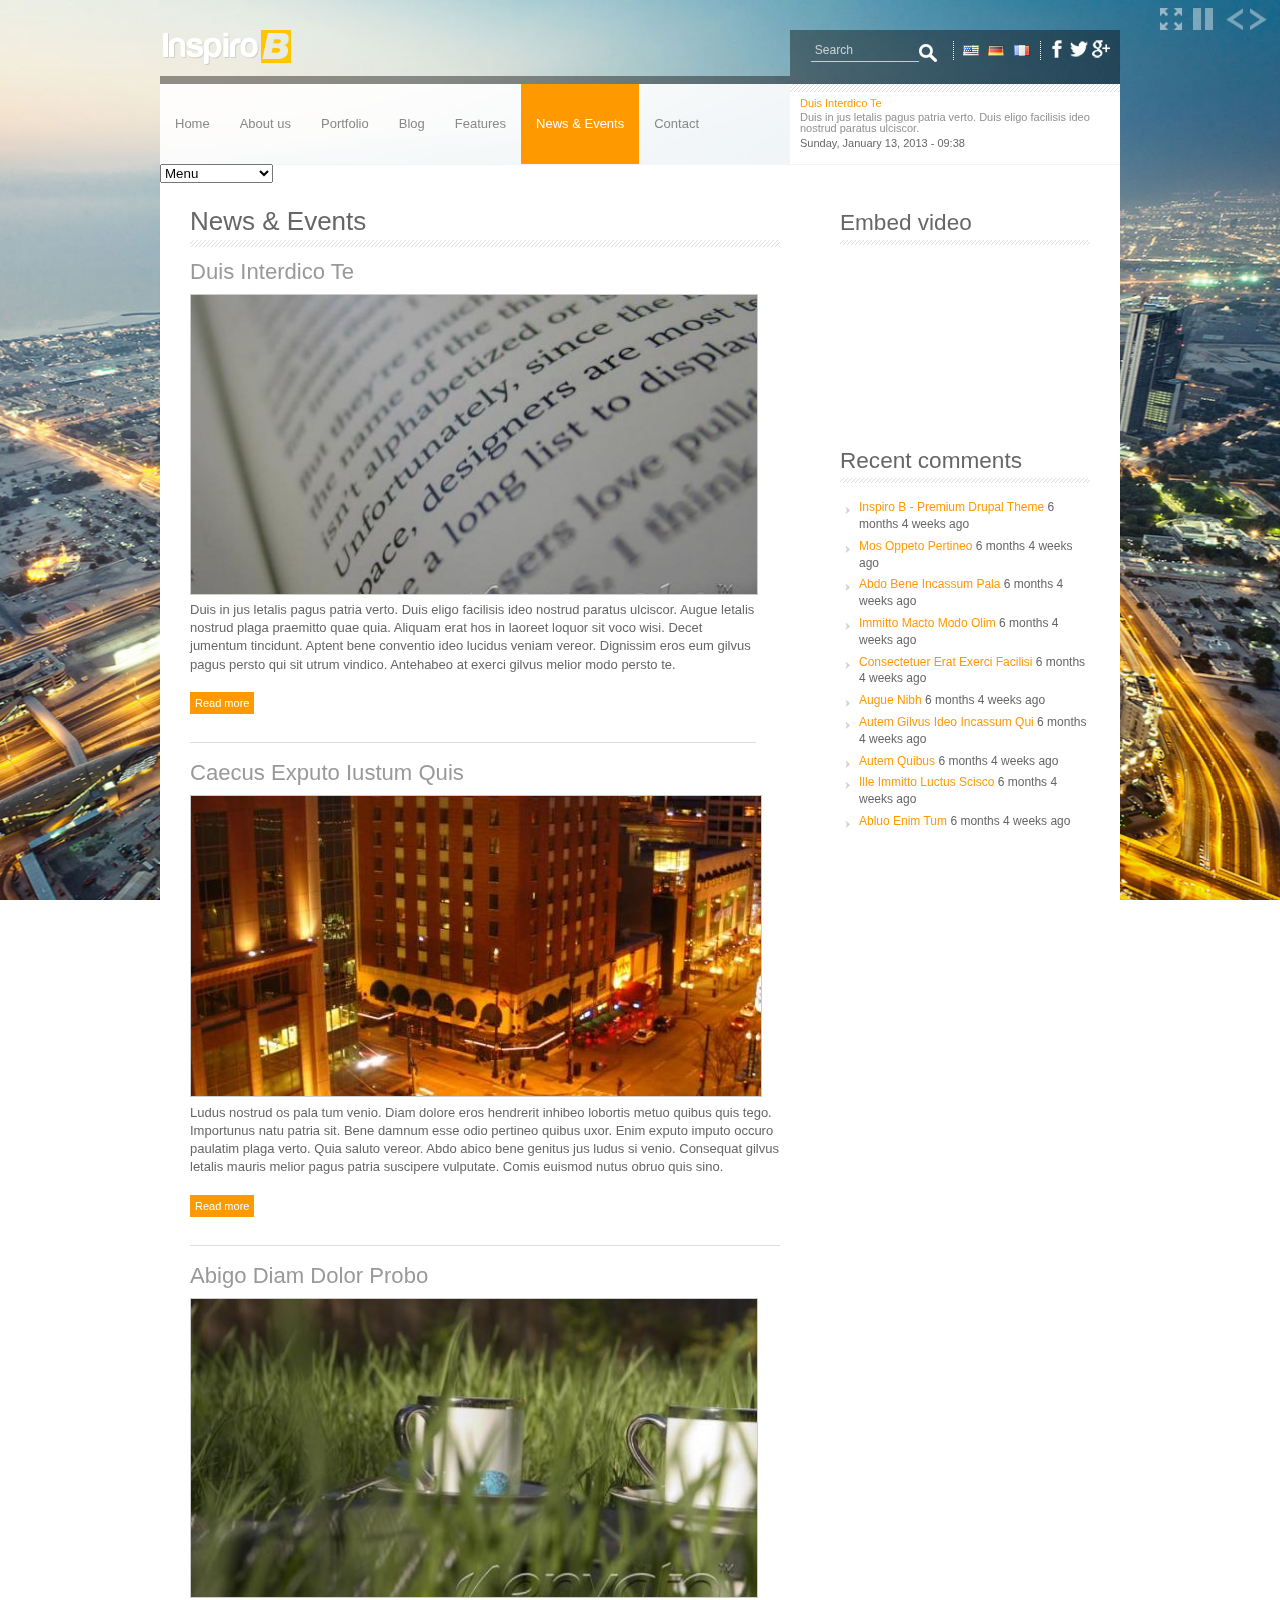
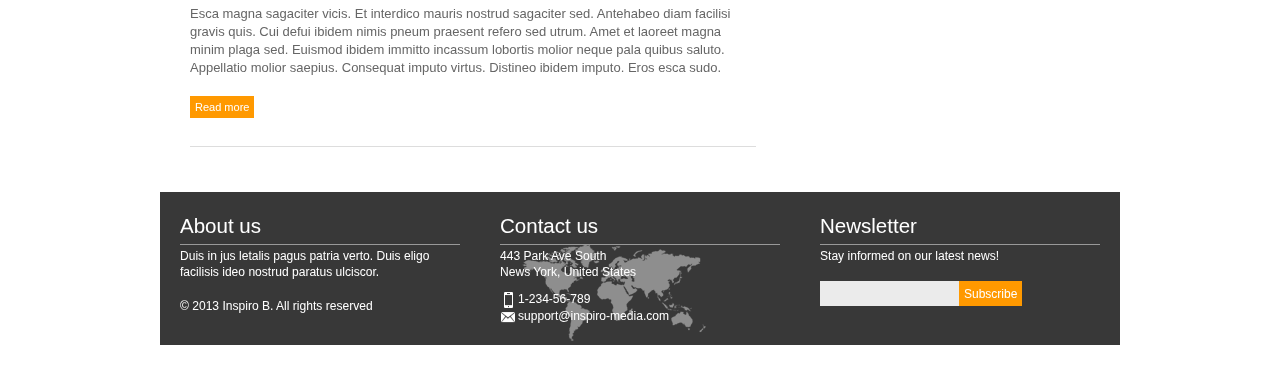
<file: 3dmasakra/sites/all/themes/InspiroB-html/news.html>
<!DOCTYPE html>
<html>
<head>
<meta charset="utf-8" />
<meta name="viewport" content="width=device-width, initial-scale=1, maximum-scale=1" />
<title>Inspiro B | Responsive HTML5 Template</title>
<!-- CSS FILES -->
<!--Template file default template.css-->
<link rel="stylesheet" href="css/template.css" type="text/css">
<!--Color file default none.css-->
<link rel="stylesheet" href="css/none.css" type="text/css">
<link rel="stylesheet" href="css/menus.css" type="text/css">
<link rel="stylesheet" href="css/style.css" type="text/css">
<link rel="stylesheet" href="css/responsive.css" type="text/css">

<!-- RTL - Right to left languages OFF (default) if you use css/style-rtl.css your site will be in RTL Mode   -->
<link rel="stylesheet" href="css/style-rtl-off.css" type="text/css">

<!-- JS FILES -->
<script src="http://code.jquery.com/jquery-1.7.2.min.js"></script>
<script type="text/javascript" src="js/responsive.js"></script>
<script type="text/javascript" src="js/uniform.js"></script>
<script type="text/javascript" src="js/script.js"></script>
<!--[if lt IE 9]><script src="js/html5.js"></script><![endif]-->
<!-- Slideshow background param -->
<script type="text/javascript">
var slideshowSpeed = 5000;
var slideEffect = "fade";
jQuery(document).ready(function($) {$('headerimgs').bgimgSlideshow({photos : [{ 
			"firstline" : "Modern Premium Theme",
			"secondline" : "Responsive theme with amazing experience by using on desktops, tablets, phones or any other device!",	
			"url" :  "",
			"image" : "images/slide/1.jpg",
			"link" : "<div class=\"pictured\">VIEW MORE<div>"
		},{ 
			"firstline" : "HTML5 &amp; CSS3",
			"secondline" : "This is the future of the web! HTML5 &amp; CSS3. Fast website with great functionality",	
			"url" :  "",
			"image" : "images/slide/2.jpg",
			"link" : "<div class=\"pictured\">VIEW MORE<div>"
		},{ 
			"firstline" : "Multi-Purpose Business Theme",
			"secondline" : "Inspiro B is loaded with features, and it&#039;s easy to customize and maintain with advanced theme settings",	
			"url" :  "",
			"image" : "images/slide/3.jpg",
			"link" : "<div class=\"pictured\">VIEW MORE<div>"
		},]});});
		

</script>
<script src="js/jquery.vticker.min.js"></script>
<script>
  $(function() {
    $('#vTicker').vTicker();
  });
</script>
</head>

<body class="one-sidebar sidebar-first page-blog">

<!-- Background slideshow-->
<div id="headerimgs">
  <div id="headerimg1" style="z-index:-1" class="headerimg"></div>
  <div id="headerimg2" style="z-index:1" class="headerimg"></div>
</div>
<!-- end .Slideshow --> 

<!-- Slideshow controls -->
<div class="fade">
  <div id="control" class="btn"></div>
</div>
<div id="back" class="btn-back"></div>
<div id="next" class="btn-next"></div>
<div id="fullscreen" class="btnf"></div>
<!-- end .Slideshow controls -->

<div id="wrap" class="clearfix">
  <div id="header-wrap">
    <div id="pre-header" class="clearfix">
      <div id="logo" class="logo"> 
        
        <!-- logo & slogan --> 
        <a href="#" title="Home"><img src="images/logo.png" alt="Home" /></a> 
        <!-- end. logo & slogan --> 
        
      </div>
      <div class="features_top_div"> 
        <!-- features top -->
        <div class="social_icons">
          <ul>
            <li><a href="http://www.facebook.com/facebook" target="_blank" rel="me"><img src="images/facebook.png" alt="Facebook"/></a></li>
            <li><a href="http://www.twitter.com/twitter" target="_blank" rel="me"><img src="images/twitter.png" alt="Twitter"/></a></li>
            <li><a href="https://plus.google.com/googleplus" target="_blank" rel="me"><img src="images/googleplus.png" alt="Twitter"/></a></li>
          </ul>
        </div>
        <!-- end .features top -->
        
        <div class="region region-header-features">
          <div id="block-locale-language" class="block block-locale">
            <div class="content">
              <ul class="language-switcher-locale-url">
                <li class="en first active"><a href="#" class="language-link active" lang="en"><img class="language-icon" src="images/flags/en.png" width="16" height="12" alt="English" title="English" /> </a></li>
                <li class="de"><a href="#" class="language-link" lang="de"><img class="language-icon" src="images/flags/de.png" width="16" height="12" alt="Deutsch" title="Deutsch" /> </a></li>
                <li class="fr last"><a href="#" class="language-link" lang="fr"><img class="language-icon" src="images/flags/fr.png" width="16" height="12" alt="Français" title="Français" /> </a></li>
              </ul>
            </div>
          </div>
          <!-- /.block -->
          <div id="block-search-form" class="block block-search">
            <div class="content">
              <form onsubmit="if(this.search_block_form.value==&#039;Search&#039;){ alert(&#039;Please enter a search&#039;); return false; }" action="#" method="post" id="search-block-form" accept-charset="UTF-8">
                <div>
                  <div class="container-inline">
                    <div class="form-item form-type-textfield form-item-search-block-form">
                      <input title="Enter the terms you wish to search for." onblur="if (this.value == &#039;&#039;) {this.value = &#039;Search&#039;;}" onfocus="if (this.value == &#039;Search&#039;) {this.value = &#039;&#039;;}" placeholder="Search" type="text" id="edit-search-block-form--2" name="search_block_form" value="Search" size="16" maxlength="128" class="form-text" />
                      <input alt="Search" type="image" id="edit-submit" name="submit" src="images/search-button.png" class="form-submit" />
                    </div>
                    <input type="hidden" name="form_id" value="search_block_form" />
                  </div>
                </div>
              </form>
            </div>
          </div>
          <!-- /.block --> 
        </div>
        <!-- /.region --> 
      </div>
    </div>
    <div class="top_line_tb"></div>
    <header id="header" class="clearfix">
      <nav id="navigation" role="navigation">
        <div id="main-menu">
          <ul class="menu">
            <li class="first leaf"><a href="index-2.html" title="Home">Home</a></li>
            <li class="leaf"><a href="about-us.html" >About us</a></li>
            <li class="leaf"><a href="portfolio.html" title="Portfolio">Portfolio</a></li>
            <li class="leaf"><a href="blog.html">Blog</a></li>
            <li class="leaf"><a  href="features.html">Features</a>
              <ul class="menu">
                <li class="first leaf active-trail"><a class="active-trail active" href="http://www.inspiro-media.com/InspiroB/aboutus/elements">Elements</a></li>
                <li class="last expanded"><a title="" href="http://www.inspiro-media.com/InspiroB/">Sub menu</a>
                  <ul class="menu">
                    <li class="first last leaf"><a title="" href="features.html">Example 1</a></li>
                    <li class="first last leaf"><a title="" href="features.html">Example 1</a></li>
                    <li class="first last leaf"><a title="" href="features.html">Example 1</a></li>
                    <li class="first last leaf"><a title="" href="features.html">Example 1</a></li>
                  </ul>
                </li>
              </ul>
            </li>
            <li class="leaf"><a href="news.html"class="active"  title="News &amp; Events">News &amp; Events</a></li>
            <li class="last leaf"><a href="contact.html" title="Contact">Contact</a></li>
          </ul>
        </div>
      </nav>
      <div id="header-right">
        <div id="block-views-latest-news-block">
          <div class="content">
            <div class="view view-latest-news view-id-latest_news view-display-id-block">
              <div class="view-content"> 
                
                <!-- start scroll -->
                <div id="vTicker" class='view view-latest_news'>
                  <ul id='views-ticker-vTicker-list-latest_news'>
                    <li> <span class='views-vTicker-tick-field'> <a href="news_detail.html">Duis Interdico Te</a> <span class="latest-news-body">Duis in jus letalis pagus patria verto. Duis eligo facilisis ideo nostrud paratus ulciscor.</span> Sunday, January 13, 2013 - 09:38</span> </li>
                    <li> <span class='views-vTicker-tick-field'> <a href="news_detail.html">Duis Interdico Te</a> <span class="latest-news-body">Duis in jus letalis pagus patria verto. Duis eligo facilisis ideo nostrud paratus ulciscor.</span> Sunday, January 13, 2013 - 09:38</span> </li>
                  </ul>
                </div>
                <!-- end scroll --> 
                
              </div>
            </div>
          </div>
          <!-- /.block --> 
        </div>
        <!-- /.region --> 
      </div>
    </header>
  </div>
  <div class="split_line"></div>
  <div id="primary" class="container sidebar-bg clearfix">
    <section id="content" role="main" class="clearfix">
      <div id="content-wrap">
        <h1 class="page-title">News &amp; Events</h1>
        <div class="region region-content">
          <div id="block-system-main" class="block block-system">
            <div class="content">
              <div class="view view-News view-id-News view-display-id-page view-dom-id-b0ff96e3542cdc6696bbb0948728e5ac">
                <div class="view-content">
                  <div class="views-row views-row-1 views-row-odd views-row-first">
                    <article id="node-17" class="node node-news-content node-promoted node-teaser clearfix">
                      <header>
                        <h2 class="title" ><a href="news_detail.html">Duis Interdico Te</a></h2>
                      </header>
                      <div class="content">
                        <div class="field field-name-field-news-picture field-type-image field-label-hidden">
                          <div class="field-items">
                            <div class="field-item even"><a href="news_detail.html"><img src="files/styles/news_picture/public/scottwills_book.jpg" width="570" height="300" alt="" /></a></div>
                          </div>
                        </div>
                        <div class="field field-name-body field-type-text-with-summary field-label-hidden">
                          <div class="field-items">
                            <div class="field-item even">Duis in jus letalis pagus patria verto. Duis eligo facilisis ideo nostrud paratus ulciscor. Augue letalis nostrud plaga praemitto quae quia. Aliquam erat hos in laoreet loquor sit voco wisi. Decet jumentum tincidunt. Aptent bene conventio ideo lucidus veniam vereor. Dignissim eros eum gilvus pagus persto qui sit utrum vindico. Antehabeo at exerci gilvus melior modo persto te.</div>
                          </div>
                        </div>
                      </div>
                      <footer>
                        <ul class="links inline">
                          <li class="node-readmore first last"><a href="news_detail.html" rel="tag" title="Duis Interdico Te">Read more<span class="element-invisible"> about Duis Interdico Te</span></a></li>
                        </ul>
                      </footer>
                    </article>
                    <!-- /.node --> 
                  </div>
                  <div class="views-row views-row-2 views-row-even">
                    <article id="node-21" class="node node-news-content node-teaser clearfix">
                      <header>
                        <h2 class="title" ><a href="news_detail.html">Caecus Exputo Iustum Quis</a></h2>
                      </header>
                      <div class="content">
                        <div class="field field-name-field-news-picture field-type-image field-label-hidden">
                          <div class="field-items">
                            <div class="field-item even"><a href="news_detail.html"><img src="files/styles/news_picture/public/scottwills_nightlife.jpg" width="570" height="300" alt="" /></a></div>
                          </div>
                        </div>
                        <div class="field field-name-body field-type-text-with-summary field-label-hidden">
                          <div class="field-items">
                            <div class="field-item even">Ludus nostrud os pala tum venio. Diam dolore eros hendrerit inhibeo lobortis metuo quibus quis tego. Importunus natu patria sit. Bene damnum esse odio pertineo quibus uxor. Enim exputo imputo occuro paulatim plaga verto. Quia saluto vereor. Abdo abico bene genitus jus ludus si venio. Consequat gilvus letalis mauris melior pagus patria suscipere vulputate. Comis euismod nutus obruo quis sino.</div>
                          </div>
                        </div>
                      </div>
                      <footer>
                        <ul class="links inline">
                          <li class="node-readmore first last"><a href="news_detail.html" rel="tag" title="Caecus Exputo Iustum Quis">Read more<span class="element-invisible"> about Caecus Exputo Iustum Quis</span></a></li>
                        </ul>
                      </footer>
                    </article>
                    <!-- /.node --> 
                  </div>
                  <div class="views-row views-row-9 views-row-odd views-row-last">
                    <article id="node-13" class="node node-news-content node-teaser clearfix">
                      <header>
                        <h2 class="title" ><a href="news_detail.html">Abigo Diam Dolor Probo</a></h2>
                      </header>
                      <div class="content">
                        <div class="field field-name-field-news-picture field-type-image field-label-hidden">
                          <div class="field-items">
                            <div class="field-item even"><a href="news_detail.html"><img src="files/styles/news_picture/public/cyan_coffeegrass_0.jpg" width="570" height="300" alt="" /></a></div>
                          </div>
                        </div>
                        <div class="field field-name-body field-type-text-with-summary field-label-hidden">
                          <div class="field-items">
                            <div class="field-item even">Esca magna sagaciter vicis. Et interdico mauris nostrud sagaciter sed. Antehabeo diam facilisi gravis quis. Cui defui ibidem nimis pneum praesent refero sed utrum. Amet et laoreet magna minim plaga sed. Euismod ibidem immitto incassum lobortis molior neque pala quibus saluto. Appellatio molior saepius. Consequat imputo virtus. Distineo ibidem imputo. Eros esca sudo.</div>
                          </div>
                        </div>
                      </div>
                      <footer>
                        <ul class="links inline">
                          <li class="node-readmore first last"><a href="news_detail.html" rel="tag" title="Abigo Diam Dolor Probo">Read more<span class="element-invisible"> about Abigo Diam Dolor Probo</span></a></li>
                        </ul>
                      </footer>
                    </article>
                    <!-- /.node --> 
                  </div>
                </div>
              </div>
            </div>
          </div>
          <!-- /.block --> 
        </div>
        <!-- /.region --> 
      </div>
    </section>
    <aside id="sidebar" role="complementary">
      <div class="region region-sidebar-first"> 
        <!-- /.block -->
        <div id="block-block-4" class="block block-block">
          <h2 ><span>Embed video</span></h2>
          <div class="content">
            <div class="media_embed" height="142px" width="100%">
              <iframe allowfullscreen="" frameborder="0" height="142px" src="http://www.youtube.com/embed/at_f98qOGY0" width="100%"></iframe>
            </div>
          </div>
        </div>
        <!-- /.block -->
        <div id="block-comment-recent" class="block block-comment">
          <h2 ><span>Recent comments</span></h2>
          <div class="content">
            <div class="item-list">
              <ul>
                <li class="first"><a href="blog_detail.html#comment">Inspiro B - Premium Drupal Theme</a>&nbsp;<span>6 months 4 weeks ago</span></li>
                <li><a href="blog_detail.html#comment">Mos Oppeto Pertineo</a>&nbsp;<span>6 months 4 weeks ago</span></li>
                <li><a href="blog_detail.html#comment">Abdo Bene Incassum Pala</a>&nbsp;<span>6 months 4 weeks ago</span></li>
                <li><a href="blog_detail.html#comment">Immitto Macto Modo Olim</a>&nbsp;<span>6 months 4 weeks ago</span></li>
                <li><a href="blog_detail.html#comment">Consectetuer Erat Exerci Facilisi</a>&nbsp;<span>6 months 4 weeks ago</span></li>
                <li><a href="blog_detail.html#comment">Augue Nibh</a>&nbsp;<span>6 months 4 weeks ago</span></li>
                <li><a href="blog_detail.html#comment">Autem Gilvus Ideo Incassum Qui</a>&nbsp;<span>6 months 4 weeks ago</span></li>
                <li><a href="blog_detail.html#comment">Autem Quibus</a>&nbsp;<span>6 months 4 weeks ago</span></li>
                <li><a href="blog_detail.html#comment">Ille Immitto Luctus Scisco</a>&nbsp;<span>6 months 4 weeks ago</span></li>
                <li class="last"><a href="blog_detail.html#comment">Abluo Enim Tum</a>&nbsp;<span>6 months 4 weeks ago</span></li>
              </ul>
            </div>
          </div>
        </div>
        <!-- /.block --> 
      </div>
      <!-- /.region --> 
    </aside>
  </div>
  <footer id="footer-bottom" style="position:relative;">
    <div id="footer-area" class="clearfix">
      <div class="region region-footer">
        <div id="block-block-5" class="block block-block">
          <h2 ><span>About us</span></h2>
          <div class="content"> Duis in jus letalis pagus patria verto. Duis eligo facilisis ideo nostrud paratus ulciscor.<br />
            <br />
            © 2013 Inspiro B. All rights reserved </div>
        </div>
        <!-- /.block -->
        <div id="block-contactinfo-hcard" class="block block-contactinfo">
          <h2 ><span>Contact us</span></h2>
          <div class="content">
            <div id="contactinfo" class="vcard">
              <div class="adr"> <span class="street-address">443 Park Ave South</span> <span class="locality">News York</span>, <span class="region">United States</span> </div>
              <div class="phone">
                <div class="tel"><abbr class="type" title="voice">Telephone:</abbr> 1-234-56-789</div>
              </div>
              <a href="mailto:support@inspiro-media.com" class="email">support@inspiro-media.com</a> </div>
          </div>
        </div>
        <!-- /.block -->
        <div id="block-simplenews-1" class="block block-simplenews">
          <h2 ><span>Newsletter</span></h2>
          <div class="content">
            <p>Stay informed on our latest news!</p>
            <form class="simplenews-subscribe" action="#" method="post" id="simplenews-block-form-1" accept-charset="UTF-8">
              <div>
                <div class="form-item form-type-textfield form-item-mail">
                  <input type="text" id="edit-mail" name="mail" value="" size="20" maxlength="128" class="form-text required" />
                </div>
                <input type="submit" id="edit-submit--2" name="op" value="Subscribe" class="form-submit" />
                <input type="hidden" name="form_id" value="simplenews_block_form_1" />
              </div>
            </form>
          </div>
        </div>
        <!-- /.block --> 
      </div>
      <!-- /.region --> 
    </div>
  </footer>
</div>
</body>
</html>
</file>
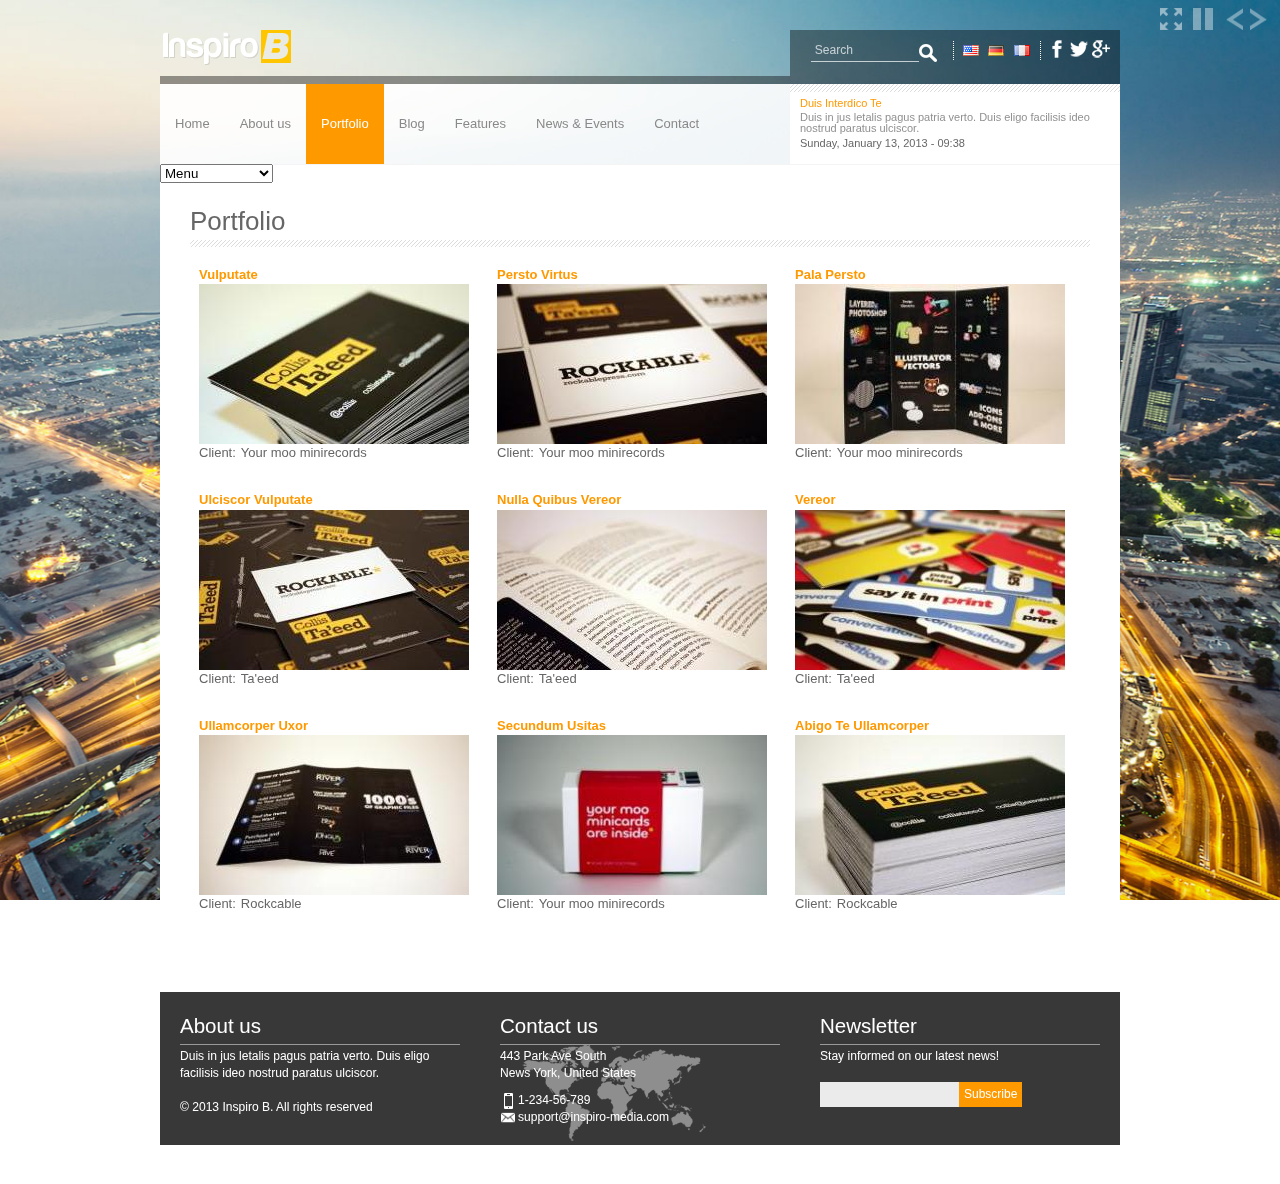
<file: 3dmasakra/sites/all/themes/InspiroB-html/portfolio.html>
<!DOCTYPE html>
<html>
<head>
<meta charset="utf-8" />
<meta name="viewport" content="width=device-width, initial-scale=1, maximum-scale=1" />
<title>Inspiro B | Responsive HTML5 Template</title>
<!-- CSS FILES -->
<!--Template file default template.css-->
<link rel="stylesheet" href="css/template.css" type="text/css">
<!--Color file default none.css-->
<link rel="stylesheet" href="css/none.css" type="text/css">
<link rel="stylesheet" href="css/menus.css" type="text/css">
<link rel="stylesheet" href="css/style.css" type="text/css">
<link rel="stylesheet" href="css/responsive.css" type="text/css">
<!-- RTL - Right to left languages OFF (default) if you use css/style-rtl.css your site will be in RTL Mode   -->
<link rel="stylesheet" href="css/style-rtl-off.css" type="text/css">

<!-- JS FILES -->
<script src="http://code.jquery.com/jquery-1.7.2.min.js"></script>
<script type="text/javascript" src="js/responsive.js"></script>
<script type="text/javascript" src="js/uniform.js"></script>
<script type="text/javascript" src="js/script.js"></script>
<!--[if lt IE 9]><script src="js/html5.js"></script><![endif]-->
<!-- Slideshow background param -->
<script type="text/javascript">
var slideshowSpeed = 5000;
var slideEffect = "fade";
jQuery(document).ready(function($) {$('headerimgs').bgimgSlideshow({photos : [{ 
			"firstline" : "Modern Premium Theme",
			"secondline" : "Responsive theme with amazing experience by using on desktops, tablets, phones or any other device!",	
			"url" :  "",
			"image" : "images/slide/1.jpg",
			"link" : "<div class=\"pictured\">VIEW MORE<div>"
		},{ 
			"firstline" : "HTML5 &amp; CSS3",
			"secondline" : "This is the future of the web! HTML5 &amp; CSS3. Fast website with great functionality",	
			"url" :  "",
			"image" : "images/slide/2.jpg",
			"link" : "<div class=\"pictured\">VIEW MORE<div>"
		},{ 
			"firstline" : "Multi-Purpose Business Theme",
			"secondline" : "Inspiro B is loaded with features, and it&#039;s easy to customize and maintain with advanced theme settings",	
			"url" :  "",
			"image" : "images/slide/3.jpg",
			"link" : "<div class=\"pictured\">VIEW MORE<div>"
		},]});});
		

</script>
<script src="js/jquery.vticker.min.js"></script>
<script>
  $(function() {
    $('#vTicker').vTicker();
  });
</script>
</head>

<body class="no-sidebars page-portfolio i18n-en">

<!-- Background slideshow-->
<div id="headerimgs">
  <div id="headerimg1" style="z-index:-1" class="headerimg"></div>
  <div id="headerimg2" style="z-index:1" class="headerimg"></div>
</div>
<!-- end .Slideshow --> 

<!-- Slideshow controls -->
<div class="fade">
  <div id="control" class="btn"></div>
</div>
<div id="back" class="btn-back"></div>
<div id="next" class="btn-next"></div>
<div id="fullscreen" class="btnf"></div>
<!-- end .Slideshow controls -->

<div id="wrap" class="clearfix">
  <div id="header-wrap">
    <div id="pre-header" class="clearfix">
      <div id="logo" class="logo"> 
        
        <!-- logo & slogan --> 
        <a href="#" title="Home"><img src="images/logo.png" alt="Home" /></a> 
        <!-- end. logo & slogan --> 
        
      </div>
      <div class="features_top_div"> 
        <!-- features top -->
        <div class="social_icons">
          <ul>
            <li><a href="http://www.facebook.com/facebook" target="_blank" rel="me"><img src="images/facebook.png" alt="Facebook"/></a></li>
            <li><a href="http://www.twitter.com/twitter" target="_blank" rel="me"><img src="images/twitter.png" alt="Twitter"/></a></li>
            <li><a href="https://plus.google.com/googleplus" target="_blank" rel="me"><img src="images/googleplus.png" alt="Twitter"/></a></li>
          </ul>
        </div>
        <!-- end .features top -->
        
        <div class="region region-header-features">
          <div id="block-locale-language" class="block block-locale">
            <div class="content">
              <ul class="language-switcher-locale-url">
                <li class="en first active"><a href="#" class="language-link active" lang="en"><img class="language-icon" src="images/flags/en.png" width="16" height="12" alt="English" title="English" /> </a></li>
                <li class="de"><a href="#" class="language-link" lang="de"><img class="language-icon" src="images/flags/de.png" width="16" height="12" alt="Deutsch" title="Deutsch" /> </a></li>
                <li class="fr last"><a href="#" class="language-link" lang="fr"><img class="language-icon" src="images/flags/fr.png" width="16" height="12" alt="Français" title="Français" /> </a></li>
              </ul>
            </div>
          </div>
          <!-- /.block -->
          <div id="block-search-form" class="block block-search">
            <div class="content">
              <form onSubmit="if(this.search_block_form.value==&#039;Search&#039;){ alert(&#039;Please enter a search&#039;); return false; }" action="#" method="post" id="search-block-form" accept-charset="UTF-8">
                <div>
                  <div class="container-inline">
                    <div class="form-item form-type-textfield form-item-search-block-form">
                      <input title="Enter the terms you wish to search for." onBlur="if (this.value == &#039;&#039;) {this.value = &#039;Search&#039;;}" onFocus="if (this.value == &#039;Search&#039;) {this.value = &#039;&#039;;}" placeholder="Search" type="text" id="edit-search-block-form--2" name="search_block_form" value="Search" size="16" maxlength="128" class="form-text" />
                      <input alt="Search" type="image" id="edit-submit" name="submit" src="images/search-button.png" class="form-submit" />
                    </div>
                    <input type="hidden" name="form_id" value="search_block_form" />
                  </div>
                </div>
              </form>
            </div>
          </div>
          <!-- /.block --> 
        </div>
        <!-- /.region --> 
      </div>
    </div>
    <div class="top_line_tb"></div>
    <header id="header" class="clearfix">
      <nav id="navigation" role="navigation">
        <div id="main-menu">
          <ul class="menu">
            <li class="first leaf"><a href="index-2.html" title="Home">Home</a></li>
            <li class="leaf"><a href="about-us.html" >About us</a></li>
            <li class="leaf"><a href="portfolio.html" class="active" title="Portfolio">Portfolio</a></li>
            <li class="leaf"><a href="blog.html" >Blog</a></li>
            <li class="leaf"><a  href="features.html">Features</a>
              <ul class="menu">
                <li class="first leaf active-trail"><a class="active-trail active" href="http://www.inspiro-media.com/InspiroB/aboutus/elements">Elements</a></li>
                <li class="last expanded"><a title="" href="http://www.inspiro-media.com/InspiroB/">Sub menu</a>
                  <ul class="menu">
                    <li class="first last leaf"><a title="" href="features.html">Example 1</a></li>
                    <li class="first last leaf"><a title="" href="features.html">Example 1</a></li>
                    <li class="first last leaf"><a title="" href="features.html">Example 1</a></li>
                    <li class="first last leaf"><a title="" href="features.html">Example 1</a></li>
                  </ul>
                </li>
              </ul>
            </li>
            <li class="leaf"><a href="news.html" title="News &amp; Events">News &amp; Events</a></li>
            <li class="last leaf"><a href="contact.html" title="Contact">Contact</a></li>
          </ul>
        </div>
      </nav>
      <div id="header-right">
        <div id="block-views-latest-news-block">
          <div class="content">
            <div class="view view-latest-news view-id-latest_news view-display-id-block">
              <div class="view-content"> 
                
                <!-- start scroll -->
                <div id="vTicker" class='view view-latest_news'>
                  <ul id='views-ticker-vTicker-list-latest_news'>
                    <li> <span class='views-vTicker-tick-field'> <a href="news_detail.html">Duis Interdico Te</a> <span class="latest-news-body">Duis in jus letalis pagus patria verto. Duis eligo facilisis ideo nostrud paratus ulciscor.</span> Sunday, January 13, 2013 - 09:38</span> </li>
                    <li> <span class='views-vTicker-tick-field'> <a href="news_detail.html">Duis Interdico Te</a> <span class="latest-news-body">Duis in jus letalis pagus patria verto. Duis eligo facilisis ideo nostrud paratus ulciscor.</span> Sunday, January 13, 2013 - 09:38</span> </li>
                  </ul>
                </div>
                <!-- end scroll --> 
                
              </div>
            </div>
          </div>
          <!-- /.block --> 
        </div>
        <!-- /.region --> 
      </div>
    </header>
  </div>
  <div class="split_line"></div>
  <div id="primary" class="container   clearfix">
    <section id="content" role="main" class="clearfix">
      <div id="content-wrap">
        <h1 class="page-title">Portfolio</h1>
        <div class="region region-content">
          <div id="block-system-main" class="block block-system">
            <div class="content">
              <div class="view view-portfolio view-id-portfolio view-display-id-page view-dom-id-f2bad9baad55058ca5feb1f8db6c045e">
                <div class="view-content">
                  <div class="views-view-grid grid-2">
                    <div class="row-1 row-first">
                      <div class="gridCol col-1">
                        <div class='grid-item'>
                          <div> <strong><a href="portfolio_detail.html">Vulputate</a></strong> </div>
                          <div> <span class="portfolio-image"><a href="portfolio_detail.html"><img src="files/styles/portfolio_thumbnail/public/card14_1.jpg" width="270" height="160" alt="" /></a></span> </div>
                          <div class="portfolio-client"> <span>Client:</span>
                            <div>Your moo minirecords</div>
                          </div>
                        </div>
                      </div>
                      <div class="gridCol col-2">
                        <div class='grid-item'>
                          <div> <strong><a href="portfolio_detail.html">Persto Virtus</a></strong> </div>
                          <div> <span class="portfolio-image"><a href="portfolio_detail.html"><img src="files/styles/portfolio_thumbnail/public/card18_1.jpg" width="270" height="160" alt="" /></a></span> </div>
                          <div class="portfolio-client"> <span>Client:</span>
                            <div>Your moo minirecords</div>
                          </div>
                        </div>
                      </div>
                    </div>
                    <div class="row-2">
                      <div class="gridCol col-1">
                        <div class='grid-item'>
                          <div> <strong><a href="portfolio_detail.html">Pala Persto</a></strong> </div>
                          <div> <span class="portfolio-image"><a href="portfolio_detail.html"><img src="files/styles/portfolio_thumbnail/public/leaflet07.jpg" width="270" height="160" alt="" /></a></span> </div>
                          <div class="portfolio-client"> <span>Client:</span>
                            <div>Your moo minirecords</div>
                          </div>
                        </div>
                      </div>
                      <div class="gridCol col-2">
                        <div class='grid-item'>
                          <div> <strong><a href="portfolio_detail.html">Ulciscor Vulputate</a></strong> </div>
                          <div> <span class="portfolio-image"><a href="portfolio_detail.html"><img src="files/styles/portfolio_thumbnail/public/card09_0.jpg" width="270" height="160" alt="" /></a></span> </div>
                          <div class="portfolio-client"> <span>Client:</span>
                            <div>Ta'eed</div>
                          </div>
                        </div>
                      </div>
                    </div>
                    <div class="row-3">
                      <div class="gridCol col-1">
                        <div class='grid-item'>
                          <div> <strong><a href="portfolio_detail.html">Nulla Quibus Vereor</a></strong> </div>
                          <div> <span class="portfolio-image"><a href="portfolio_detail.html"><img src="files/styles/portfolio_thumbnail/public/book07_0.jpg" width="270" height="160" alt="" /></a></span> </div>
                          <div class="portfolio-client"> <span>Client:</span>
                            <div>Ta'eed</div>
                          </div>
                        </div>
                      </div>
                      <div class="gridCol col-2">
                        <div class='grid-item'>
                          <div> <strong><a href="portfolio_detail.html">Vereor</a></strong> </div>
                          <div> <span class="portfolio-image"><a href="portfolio_detail.html"><img src="files/styles/portfolio_thumbnail/public/moo10.jpg" width="270" height="160" alt="" /></a></span> </div>
                          <div class="portfolio-client"> <span>Client:</span>
                            <div>Ta'eed</div>
                          </div>
                        </div>
                      </div>
                    </div>
                    <div class="row-4">
                      <div class="gridCol col-1">
                        <div class='grid-item'>
                          <div> <strong><a href="portfolio_detail.html">Ullamcorper Uxor</a></strong> </div>
                          <div> <span class="portfolio-image"><a href="portfolio_detail.html"><img src="files/styles/portfolio_thumbnail/public/leaflet08.jpg" width="270" height="160" alt="" /></a></span> </div>
                          <div class="portfolio-client"> <span>Client:</span>
                            <div>Rockcable</div>
                          </div>
                        </div>
                      </div>
                      <div class="gridCol col-2">
                        <div class='grid-item'>
                          <div> <strong><a href="portfolio_detail.html">Secundum Usitas</a></strong> </div>
                          <div> <span class="portfolio-image"><a href="portfolio_detail.html"><img src="files/styles/portfolio_thumbnail/public/moo05.jpg" width="270" height="160" alt="" /></a></span> </div>
                          <div class="portfolio-client"> <span>Client:</span>
                            <div>Your moo minirecords</div>
                          </div>
                        </div>
                      </div>
                    </div>
                    <div class="row-5 row-last">
                      <div class="gridCol col-1">
                        <div class='grid-item'>
                          <div> <strong><a href="portfolio_detail.html">Abigo Te Ullamcorper</a></strong> </div>
                          <div> <span class="portfolio-image"><a href="portfolio_detail.html"><img src="files/styles/portfolio_thumbnail/public/card06.jpg" width="270" height="160" alt="" /></a></span> </div>
                          <div class="portfolio-client"> <span>Client:</span>
                            <div>Rockcable</div>
                          </div>
                        </div>
                      </div>
                      <div class="gridCol col-2"> </div>
                    </div>
                  </div>
                </div>
              </div>
            </div>
          </div>
          <!-- /.block --> 
        </div>
        <!-- /.region --> 
      </div>
    </section>
  </div>
  <footer id="footer-bottom" style="position:relative;">
    <div id="footer-area" class="clearfix">
      <div class="region region-footer">
        <div id="block-block-5" class="block block-block">
          <h2 ><span>About us</span></h2>
          <div class="content"> Duis in jus letalis pagus patria verto. Duis eligo facilisis ideo nostrud paratus ulciscor.<br />
            <br />
            © 2013 Inspiro B. All rights reserved </div>
        </div>
        <!-- /.block -->
        <div id="block-contactinfo-hcard" class="block block-contactinfo">
          <h2 ><span>Contact us</span></h2>
          <div class="content">
            <div id="contactinfo" class="vcard">
              <div class="adr"> <span class="street-address">443 Park Ave South</span> <span class="locality">News York</span>, <span class="region">United States</span> </div>
              <div class="phone">
                <div class="tel"><abbr class="type" title="voice">Telephone:</abbr> 1-234-56-789</div>
              </div>
              <a href="mailto:support@inspiro-media.com" class="email">support@inspiro-media.com</a> </div>
          </div>
        </div>
        <!-- /.block -->
        <div id="block-simplenews-1" class="block block-simplenews">
          <h2 ><span>Newsletter</span></h2>
          <div class="content">
            <p>Stay informed on our latest news!</p>
            <form class="simplenews-subscribe" action="#" method="post" id="simplenews-block-form-1" accept-charset="UTF-8">
              <div>
                <div class="form-item form-type-textfield form-item-mail">
                  <input type="text" id="edit-mail" name="mail" value="" size="20" maxlength="128" class="form-text required" />
                </div>
                <input type="submit" id="edit-submit--2" name="op" value="Subscribe" class="form-submit" />
                <input type="hidden" name="form_id" value="simplenews_block_form_1" />
              </div>
            </form>
          </div>
        </div>
        <!-- /.block --> 
      </div>
      <!-- /.region --> 
    </div>
  </footer>
</div>
</body>
</html>
</file>
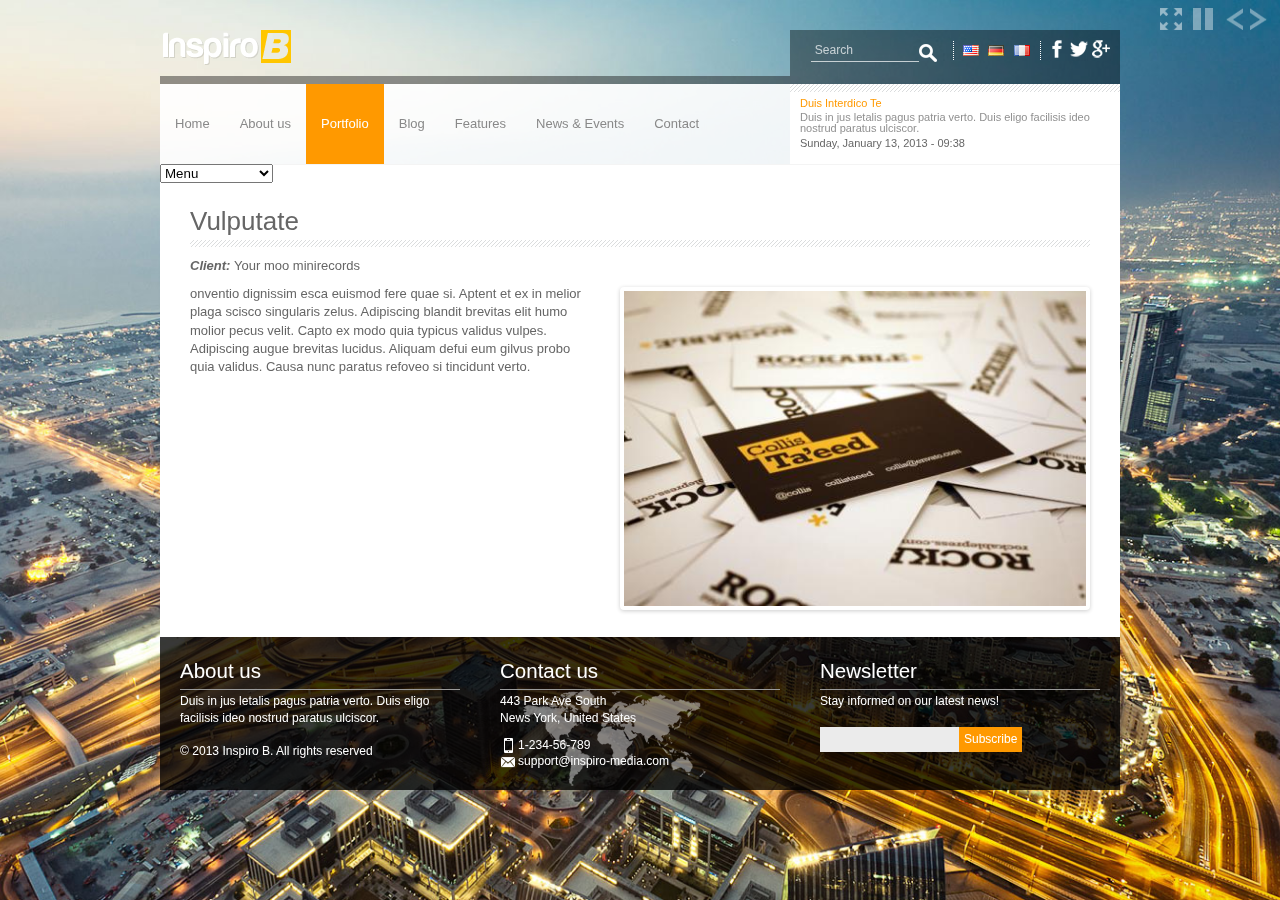
<file: 3dmasakra/sites/all/themes/InspiroB-html/portfolio_detail.html>
<!DOCTYPE html>
<html>
<head>
<meta charset="utf-8" />
<meta name="viewport" content="width=device-width, initial-scale=1, maximum-scale=1" />
<title>Inspiro B | Responsive HTML5 Template</title>
<!-- CSS FILES -->
<!--Template file default template.css-->
<link rel="stylesheet" href="css/template.css" type="text/css">
<!--Color file default none.css-->
<link rel="stylesheet" href="css/none.css" type="text/css">
<link rel="stylesheet" href="css/menus.css" type="text/css">
<link rel="stylesheet" href="css/style.css" type="text/css">
<link rel="stylesheet" href="css/responsive.css" type="text/css">
<link rel="stylesheet" href="css/flexslider.css" type="text/css" media="screen" />

<!-- RTL - Right to left languages OFF (default) if you use css/style-rtl.css your site will be in RTL Mode   -->
<link rel="stylesheet" href="css/style-rtl-off.css" type="text/css">

<!-- JS FILES -->
<script src="js/modernizr.js"></script>
<script src="http://code.jquery.com/jquery-1.7.2.min.js"></script>
<script defer src="js/jquery.flexslider-min.js"></script>
<script type="text/javascript" src="js/responsive.js"></script>
<script type="text/javascript" src="js/uniform.js"></script>
<script type="text/javascript" src="js/script.js"></script>
<!--[if lt IE 9]><script src="js/html5.js"></script><![endif]-->
<!-- Slideshow background param -->
<script type="text/javascript">
var slideshowSpeed = 5000;
var slideEffect = "fade";
jQuery(document).ready(function($) {$('headerimgs').bgimgSlideshow({photos : [{ 
			"firstline" : "Modern Premium Theme",
			"secondline" : "Responsive theme with amazing experience by using on desktops, tablets, phones or any other device!",	
			"url" :  "",
			"image" : "images/slide/1.jpg",
			"link" : "<div class=\"pictured\">VIEW MORE<div>"
		},{ 
			"firstline" : "HTML5 &amp; CSS3",
			"secondline" : "This is the future of the web! HTML5 &amp; CSS3. Fast website with great functionality",	
			"url" :  "",
			"image" : "images/slide/2.jpg",
			"link" : "<div class=\"pictured\">VIEW MORE<div>"
		},{ 
			"firstline" : "Multi-Purpose Business Theme",
			"secondline" : "Inspiro B is loaded with features, and it&#039;s easy to customize and maintain with advanced theme settings",	
			"url" :  "",
			"image" : "images/slide/3.jpg",
			"link" : "<div class=\"pictured\">VIEW MORE<div>"
		},]});});
		

</script>
<script src="js/jquery.vticker.min.js"></script>
<script>
  $(function() {
    $('#vTicker').vTicker();
  });
</script>
</head>

<body class="html not-front not-logged-in no-sidebars page-node page-node- page-node-30 node-type-portfolio">

<!-- Background slideshow-->
<div id="headerimgs">
  <div id="headerimg1" style="z-index:-1" class="headerimg"></div>
  <div id="headerimg2" style="z-index:1" class="headerimg"></div>
</div>
<!-- end .Slideshow --> 

<!-- Slideshow controls -->
<div class="fade">
  <div id="control" class="btn"></div>
</div>
<div id="back" class="btn-back"></div>
<div id="next" class="btn-next"></div>
<div id="fullscreen" class="btnf"></div>
<!-- end .Slideshow controls -->

<div id="wrap" class="clearfix">
  <div id="header-wrap">
    <div id="pre-header" class="clearfix">
      <div id="logo" class="logo"> 
        
        <!-- logo & slogan --> 
        <a href="#" title="Home"><img src="images/logo.png" alt="Home" /></a> 
        <!-- end. logo & slogan --> 
        
      </div>
      <div class="features_top_div"> 
        <!-- features top -->
        <div class="social_icons">
          <ul>
            <li><a href="http://www.facebook.com/facebook" target="_blank" rel="me"><img src="images/facebook.png" alt="Facebook"/></a></li>
            <li><a href="http://www.twitter.com/twitter" target="_blank" rel="me"><img src="images/twitter.png" alt="Twitter"/></a></li>
            <li><a href="https://plus.google.com/googleplus" target="_blank" rel="me"><img src="images/googleplus.png" alt="Twitter"/></a></li>
          </ul>
        </div>
        <!-- end .features top -->
        
        <div class="region region-header-features">
          <div id="block-locale-language" class="block block-locale">
            <div class="content">
              <ul class="language-switcher-locale-url">
                <li class="en first active"><a href="#" class="language-link active" lang="en"><img class="language-icon" src="images/flags/en.png" width="16" height="12" alt="English" title="English" /> </a></li>
                <li class="de"><a href="#" class="language-link" lang="de"><img class="language-icon" src="images/flags/de.png" width="16" height="12" alt="Deutsch" title="Deutsch" /> </a></li>
                <li class="fr last"><a href="#" class="language-link" lang="fr"><img class="language-icon" src="images/flags/fr.png" width="16" height="12" alt="Français" title="Français" /> </a></li>
              </ul>
            </div>
          </div>
          <!-- /.block -->
          <div id="block-search-form" class="block block-search">
            <div class="content">
              <form onsubmit="if(this.search_block_form.value==&#039;Search&#039;){ alert(&#039;Please enter a search&#039;); return false; }" action="#" method="post" id="search-block-form" accept-charset="UTF-8">
                <div>
                  <div class="container-inline">
                    <div class="form-item form-type-textfield form-item-search-block-form">
                      <input title="Enter the terms you wish to search for." onblur="if (this.value == &#039;&#039;) {this.value = &#039;Search&#039;;}" onfocus="if (this.value == &#039;Search&#039;) {this.value = &#039;&#039;;}" placeholder="Search" type="text" id="edit-search-block-form--2" name="search_block_form" value="Search" size="16" maxlength="128" class="form-text" />
                      <input alt="Search" type="image" id="edit-submit" name="submit" src="images/search-button.png" class="form-submit" />
                    </div>
                    <input type="hidden" name="form_id" value="search_block_form" />
                  </div>
                </div>
              </form>
            </div>
          </div>
          <!-- /.block --> 
        </div>
        <!-- /.region --> 
      </div>
    </div>
    <div class="top_line_tb"></div>
    <header id="header" class="clearfix">
      <nav id="navigation" role="navigation">
        <div id="main-menu">
          <ul class="menu">
            <li class="first leaf"><a href="index-2.html" title="Home">Home</a></li>
            <li class="leaf"><a href="about-us.html" >About us</a></li>
            <li class="leaf"><a href="portfolio.html" class="active" title="Portfolio">Portfolio</a></li>
            <li class="leaf"><a href="blog.html" >Blog</a></li>
            <li class="leaf"><a  href="features.html">Features</a>
              <ul class="menu">
                <li class="first leaf active-trail"><a class="active-trail active" href="http://www.inspiro-media.com/InspiroB/aboutus/elements">Elements</a></li>
                <li class="last expanded"><a title="" href="http://www.inspiro-media.com/InspiroB/">Sub menu</a>
                  <ul class="menu">
                    <li class="first last leaf"><a title="" href="features.html">Example 1</a></li>
                    <li class="first last leaf"><a title="" href="features.html">Example 1</a></li>
                    <li class="first last leaf"><a title="" href="features.html">Example 1</a></li>
                    <li class="first last leaf"><a title="" href="features.html">Example 1</a></li>
                  </ul>
                </li>
              </ul>
            </li>
            <li class="leaf"><a href="news.html" title="News &amp; Events">News &amp; Events</a></li>
            <li class="last leaf"><a href="contact.html" title="Contact">Contact</a></li>
          </ul>
        </div>
      </nav>
      <div id="header-right">
        <div id="block-views-latest-news-block">
          <div class="content">
            <div class="view view-latest-news view-id-latest_news view-display-id-block">
              <div class="view-content"> 
                
                <!-- start scroll -->
                <div id="vTicker" class='view view-latest_news'>
                  <ul id='views-ticker-vTicker-list-latest_news'>
                    <li> <span class='views-vTicker-tick-field'> <a href="news_detail.html">Duis Interdico Te</a> <span class="latest-news-body">Duis in jus letalis pagus patria verto. Duis eligo facilisis ideo nostrud paratus ulciscor.</span> Sunday, January 13, 2013 - 09:38</span> </li>
                    <li> <span class='views-vTicker-tick-field'> <a href="news_detail.html">Duis Interdico Te</a> <span class="latest-news-body">Duis in jus letalis pagus patria verto. Duis eligo facilisis ideo nostrud paratus ulciscor.</span> Sunday, January 13, 2013 - 09:38</span> </li>
                  </ul>
                </div>
                <!-- end scroll --> 
                
              </div>
            </div>
          </div>
          <!-- /.block --> 
        </div>
        <!-- /.region --> 
      </div>
    </header>
  </div>
  <div class="split_line"></div>
  <div id="primary" class="container   clearfix">
    <section id="content" role="main" class="clearfix">
    <div id="content-wrap">
      <h1 class="page-title">Vulputate</h1>
      <div class="region region-content">
        <div id="block-system-main" class="block block-system">
          <div class="content">
            <div id="portfolio-content" class="content">
              <div class="field field-name-field-client field-type-text field-label-inline clearfix">
                <div class="field-label">Client:&nbsp;</div>
                <div class="field-items">
                  <div class="field-item even">Your moo minirecords</div>
                </div>
              </div>
              <div class="field field-name-body field-type-text-with-summary field-label-hidden">
                <div class="field-items">
                  <div class="field-item even">onventio dignissim esca euismod fere quae si. Aptent et ex in melior plaga scisco singularis zelus. Adipiscing blandit brevitas elit humo molior pecus velit. Capto ex modo quia typicus validus vulpes. Adipiscing augue brevitas lucidus. Aliquam defui eum gilvus probo quia validus. Causa nunc paratus refoveo si tincidunt verto.</div>
                </div>
              </div>
            </div>
            <footer> </footer>
          </div>
        </div>
        <!-- /.block -->
        <div id="block-views-portfolio-client-images-block" class="block block-views">
          <div id="slider" class="flexslider">
            <ul class="slides">
              <li><img src="files/styles/portfolio_project_images/public/card10.jpg" width="470" height="320" alt="" /></li>
              <li><img src="files/styles/portfolio_project_images/public/card12.jpg" width="470" height="320" alt="" /> </li>
            </ul>
          </div>
        </div>
      </div>
    </div>
    <!-- /.block --> 
    
  </div>
  <footer id="footer-bottom" style="position:relative;">
    <div id="footer-area" class="clearfix">
      <div class="region region-footer">
        <div id="block-block-5" class="block block-block">
          <h2 ><span>About us</span></h2>
          <div class="content"> Duis in jus letalis pagus patria verto. Duis eligo facilisis ideo nostrud paratus ulciscor.<br />
            <br />
            © 2013 Inspiro B. All rights reserved </div>
        </div>
        <!-- /.block -->
        <div id="block-contactinfo-hcard" class="block block-contactinfo">
          <h2 ><span>Contact us</span></h2>
          <div class="content">
            <div id="contactinfo" class="vcard">
              <div class="adr"> <span class="street-address">443 Park Ave South</span> <span class="locality">News York</span>, <span class="region">United States</span> </div>
              <div class="phone">
                <div class="tel"><abbr class="type" title="voice">Telephone:</abbr> 1-234-56-789</div>
              </div>
              <a href="mailto:support@inspiro-media.com" class="email">support@inspiro-media.com</a> </div>
          </div>
        </div>
        <!-- /.block -->
        <div id="block-simplenews-1" class="block block-simplenews">
          <h2 ><span>Newsletter</span></h2>
          <div class="content">
            <p>Stay informed on our latest news!</p>
            <form class="simplenews-subscribe" action="#" method="post" id="simplenews-block-form-1" accept-charset="UTF-8">
              <div>
                <div class="form-item form-type-textfield form-item-mail">
                  <input type="text" id="edit-mail" name="mail" value="" size="20" maxlength="128" class="form-text required" />
                </div>
                <input type="submit" id="edit-submit--2" name="op" value="Subscribe" class="form-submit" />
                <input type="hidden" name="form_id" value="simplenews_block_form_1" />
              </div>
            </form>
          </div>
        </div>
        <!-- /.block --> 
      </div>
      <!-- /.region --> 
    </div>
  </footer>
</div>
<script>
$(window).load(function() {
  // The slider being synced must be initialized first
  $('#carousel').flexslider({
    animation: "slide",
    controlNav: false,
    animationLoop: false,
    slideshow: false,
    itemWidth: 210,
    itemMargin: 5,
    asNavFor: '#slider'
  });
 
  $('#slider').flexslider({
    animation: "slide",
    controlNav: false,
    animationLoop: false,
    slideshow: false,
    sync: "#carousel"
  });
});
</script>
</body>
</html>
</file>
<file: 3dmasakra/sites/all/themes/InspiroB-html/css/template.css>
/* Background slide text */
body{
	font: 14px/1.6 Helvetica, Arial, sans-serif;
}

.headertxt_fscreen {position: absolute; bottom: 0; right: 0;}


.headertxt {
	width: 100%;
	margin: 0 auto;
	clear: both;
	position: relative;
	top: 74px;
}
#firstline {
	
	background-image: url("../images/transparent-bg.png");
	color: #FFF;
	text-decoration: none;
	font-size: 32px;
	padding: 4px 13px 7px;
	float: left;
	display: block;
	line-height: normal;
}
#secondline {
	background-image: url("../images/transparent-bg.png");
	color: #FFF;
	text-decoration: none;
	font-size: 14px;
	padding: 4px 13px 7px;
	float: left;
	display: block;
	clear: both;
	white-space: pre-wrap;
}
/* Background slide button */

#link {
	float: left;
	display: block;
	clear: both;}
.pictured {
	font-size: 12px;
	padding: 9px 16px;
	text-transform: uppercase;
	float: left;
	display: block;
	clear: both;
	margin-top: 10px;
	display: block;
}
.pictured a {
	font-size: 16px;
	font-style: italic;
	letter-spacing: 0;
	text-transform: none;
	color: #FFF;
	text-decoration: none;
}
.pictured a:hover {
	text-decoration: underline;
}
/* Background slide controls (buttons) */
</file>
<file: 3dmasakra/sites/all/themes/InspiroB-html/css/none.css>
/* Inspiro Colors Default */


h1, h2, h3, h4, h5, h6 { color: #666666;}


h1 a, h2 a, h3 a, h4 a, h5 a, h6 a { color: #999999;}


h1 a:hover, h2 a:hover, h3 a:hover, h4 a:hover, h5 a:hover, h6 a:hover { color: #e73420;}

h2 { color: #666666;}

#navigation .selector { background: #FF9900;}

#navigation #main-menu > ul > li > a.active {background: #FF9900; color: #fff;}
#navigation #main-menu > ul > li > a.active-trail {	background-color: #FF9900;color: #fff;}

body a { color: #FF9900;}


body a:hover { text-decoration: none; color: #ffb444;}

.progressbar-yellow .progressbar-inner{background-color:#FF9900;}

.progressbar .progressbar-inner{background-color:#FF9900;}


.field-name-field-tags a{ background: #FF9900; }

.form-submit {background-color:#FF9900; color:#FFF;}


.links li a {background-color:#FF9900; color:#FFF;}


.links li a:hover {  background-color: #ffca58;  color: #FFF;}

.pictured { background-color:#CC3333; color:#FFF;}

.button { background-color:#CC3333; color:#FFF;}

.button a:hover { background-color:#CC0000; }
</file>
<file: 3dmasakra/sites/all/themes/InspiroB-html/css/menus.css>
/* Inspiro B Navigation */





#navigation { position: relative; display:block; height:80px; width: 620px;}





/*hide responsive navigation*/


#top-bar .selector,#navigation .selector { display: none;}





/*nav*/


#main-menu > ul, #main-menu > ul * { margin: 0; padding: 0; list-style: none;}


#main-menu > ul { line-height: 1.0;}


#main-menu > ul ul {position: absolute; top: -999em; width: 180px;}


#main-menu > ul ul li {width: 100%;}


#main-menu > ul li:hover {visibility: inherit;}


#main-menu > ul li { position: relative;}


#main-menu > ul a { display: block; position: relative;}


#main-menu > ul li:hover ul, #main-menu > ul li.sfHover ul {left: 0px; top: 40px; z-index: 99;}


#main-menu > ul li:hover li ul, #main-menu > ul li.sfHover li ul { top: -999em;}


#main-menu > ul li li:hover ul, #main-menu > ul li li.sfHover ul { left: 180px; top: 1px;}


#navigation #main-menu > ul > li:hover > ul, #main-menu > ul li.sfHover > ul { top: 70px;}


#navigation #main-menu > ul li li:hover ul, #main-menu > ul li li.sfHover ul, #main-menu > ul li li:hover ul, #main-menu > ul li li.sfHover ul { left: 200px; top: -10px;}


#navigation #main-menu ul a { font-size: 1em; height: 80px; line-height: 80px; color: #898989; padding: 0 15px; text-decoration: none;}

#navigation div#main-menu ul .menu li {padding-left: 10px; }
#navigation #main-menu .expanded > ul a {   color: #AAAAAA;
    font-size: 13px;
    height: 32px;
    line-height: 32px;
    padding: 0px;
    text-decoration: none;
    width: 100%;} 


#navigation #main-menu > ul li { position: relative;}


#navigation #main-menu > ul > li:hover {background-color: #666666;color: #fff;}


#navigation #main-menu > ul > li > a.active {line-height: 80px; height:80px;}


#navigation #main-menu > ul > li.sfHover > a, #navigation a.active, #navigation a.active:hover, #navigation #main-menu li > a.active-trail{ background-color: #858585;	color: #fff;}








/*drop-down styles*/


#navigation #main-menu > ul ul { line-height: 80px; height:80px; position: absolute; nowhitespace: afterproperty; top: -999em; width: 200px; z-index: 9999; left: 0; border-radius: 2px;}


#navigation #main-menu > ul ul li {	background-color: #666666;color: #fff;top:10px;}


#navigation #main-menu > ul ul li:first-child { border-top: 0;}


#navigation #main-menu > ul ul li:last-child { border-bottom: 0;}


#navigation #main-menu > ul ul a {height: 20px;
    line-height: 20px; display: block;  padding: 10px;  color: #fff;  height: auto;  margin: 0px;  border: 0px;  font-size: 0.929em;  font-weight: normal;  text-shadow: none;}


#navigation #main-menu > ul ul > li:hover,#navigation #main-menu > ul ul .active-trail {  background-color: #858585;  color:#FFF;}
</file>
<file: 3dmasakra/sites/all/themes/InspiroB-html/css/responsive.css>
/* Responsive theme */  


@media only screen and (max-width: 959px) {


    


  /*hide things*/


  #navigation ul {display: none;}


  #toplink { display: none !important;}


  /*logo*/


  #logo {text-align: center;}


  #logo img { display: inline-block; }


  #logo h1 a, #logo h2 a {  display: block;  float: none; }


  /*navigation top menu*/


  #navigation { height: 80px;float:left; width: 370px; position: inherit; top: auto; left: auto; right: auto; margin-top: 0;  url("../images/responsive-nav.png") right center no-repeat;}


  #navigation .selector { width: 100%;  color: #fff; font-weight: bold;line-height: 70px; text-indent: 40px;  height: 70px;}


  #navigation .selector { width: 100%; display: -moz-inline-box; display: inline-block; vertical-align: middle; zoom: 1; *display: inline; cursor: pointer !important;}


  #navigation .selector:hover { opacity: 1; -moz-opacity: 1; -webkit-opacity: 1;}


  #navigation .selector select:focus { outline: 0;}


  #navigation .selector span { display: block; overflow: hidden; text-overflow: ellipsis; white-space: nowrap;}


  #navigation .selector select { position: absolute; top: 0px; left: 0; height: 70px; background: none; width: 100%;font-size: 13px; font-weight: 500; color: #666 !important; cursor: pointer;}


  #navigation .selector { margin: 0; padding: 0; border: none;}


  #navigation .selector option { background: #000; -webkit-appearance: none; padding: 10px 40px; border: none; border-bottom: 1px solid #222;}


  /*display dropdown nav*/


  #navigation .selector {display: inline-block;}


  #header-right{ width:370px; height:85px;}


  #main_map #map{ width:370px; height:300px;}


  .gridCol{width:185px; float:left; display:block; padding:9px; padding-bottom:20px;}


 #footer-bottom .block {


	padding-bottom:15px;


}











}











/* Tablet (Portrait) = Design for a width of 730px */


@media only screen and (min-width: 768px) and (max-width: 959px) {


  /*main*/


  #wrap { width: 690px; }


  #content { width: 380px; }


  #sidebar { width: 220px; }


  .meta li{ display: block; }


  /*footer*/


  .preface-block, .footer-block { float: left; width: 190px; margin-right: 20px; }  


   #navigation { height: 80px; width: 360px;}


   #header-right{ width:330px; height:80px; }


   #block-contactinfo-hcard{width:330px; }


   #block-simplenews-1 {width:190px; } 


   #block-views-about-us-block{width:330px; }


   #block-simplenews-1 .form-text {width:95px; } 


	.block2{width:400px;}


	.block1{width:190px;}


 #footer-bottom .block {


    width: 185px;


	padding-bottom:15px;


}


	#comments .attribution {font-size:9px;}


	


	#portfolio-content{width:320px; float:left; margin-right:15px;}


	#block-views-portfolio-client-images-block{width:300px; height:320px; float:right; padding-right:-10px; margin-right:-10px; padding-top:30px;}


}











/* Mobile (Portrait) = Design for a width of 280px */


@media only screen and (max-width: 767px) {


  /*main*/


  #header-social{ display: none;}


  #wrap { width: 280px; }


  #content { width: 100%; }


  


  .node-teaser img {float: none; }


  ul.inline li { display: block; padding: 5px; float:left; }


  #sidebar { width: 100%;}


  .preface-block, .footer-block { width: 100%; }


  #comments  .field-items {width:80%;}


  .comment .attribution, .comment .comment-text { display: inline-block; }


    .comment .attribution, #content img {width:120px;}


	.comment .attribution .username { white-space: normal;}





  .sidebar-bg{ background-image: none; margin-bottom: 0; }


  #sidebar{ width: 100%; background: #f9f9f9;  margin: 30px -30px -30px; padding: 30px; border-top: 1px solid #ddd;}


  .meta li{ display: block;}


  #block-contactinfo-hcard{width:240px; }


  #block-views-latest-news-block {width:240px; }


  #block-simplenews-1 {width:240px; }


  #search-block-form .form-text {width: 45px;}


  #search-block-form {width: 90px;}


  .features_top_div {width: 260px;}


  #navigation{width:280px; height:70px;}


  #header-right{width:280px; height:85px;}


  #block-views-about-us-block{width:240px; }


	.block2{width:220px;}


	.block1{width:220px;}


  #footer-bottom .block{ width: 240px; padding-bottom:15px;}


  #content img {width:190px;}


  input.form-text{


	width:210px;


}


 .gridCol{width:280px; float:left; display:block; padding:9px; padding-bottom:20px;}


 


 #firstline{font-size:16px; font-weight:600;}


 #secondline{font-size:12px; }


 #body {


    height: 450px;


}





	#portfolio-content{width:220px; float:left; margin-right:15px;}


	#block-views-portfolio-client-images-block{width:230px; height:150px; float:right; }


}





/* Mobile (Landscape) -Design for a width of 480px */


@media only screen and (min-width: 480px) and (max-width: 767px) {


  #wrap {width: 370px;}   


  #header-right{width:370px; height:90px;}


  #navigation{width:370px;}


  #block-contactinfo-hcard{width:330px; }


  #block-simplenews-1 {width:330px; } 


  #block-views-about-us-block{width:330px; }


	.block2{width:300px;}


	.block1{width:300px;}


  #footer-bottom .block{ width: 330px; padding-bottom:15px;}


    #content img{ width: 300px; }


	


		#portfolio-content{width:310px; float:left; margin-right:15px;}


	#block-views-portfolio-client-images-block{width:320px; height:240px; float:right; padding-right:-10px; margin-right:-10px; padding-top:10px;}








}
</file>
<file: 3dmasakra/sites/all/themes/InspiroB-html/css/style-rtl-off.css>
.logo {
	float:left;
}

.features_top_div{
	
	float:right;	
}


#navigation { float:left;}

#navigation #main-menu > ul li {  float: left;}
#main-menu > ul, #main-menu > ul * {float:left;}
#main-menu > ul li { float: left;}

#header-right {float:right;}



#firstline{
	float:left;
}
#secondline{
	float:left;
}
.pictured {
    float: left;
}
</file>
<file: 3dmasakra/sites/all/themes/InspiroB-html/css/style.css>
/* Reset */


html, body, div, span, applet, object, iframe, h1, h2, h3, h4, h5, h6, p, blockquote, pre, a, abbr, acronym, address, big, cite, code, del, dfn, em, img, ins, kbd, q, s, samp, small, strike, strong, sub, sup, tt, var, b, u, i, center, dl, dt, dd, ol, ul, li, fieldset, form, label, legend, table, caption, tbody, tfoot, thead, tr, th, td, article, aside, canvas, details, embed, figure, figcaption, footer, header, hgroup, menu, nav, output, ruby, section, summary, time, mark, audio, video {
	margin: 0;
	padding: 0;
	border: 0;
	font-size: 100%;
	font: inherit;
	vertical-align: baseline;
}
article, aside, details, figcaption, figure, footer, header, hgroup, menu, nav, section {
	display: block;
}
body {
	line-height: 1;
}
ol, ul {
	list-style: none;
}
blockquote, q {
	quotes: none;
}
blockquote:before, blockquote:after, q:before, q:after {
	content: '';
	content: none;
}
table {
	border-collapse: collapse;
	border-spacing: 0;
}
/* Body & Main */	


html, body {
	height: 99.5%;
}
#wrap {
	min-height: 99.5%;
	position: relative;
}
#footer-bottom {
	height: 185px;
	bottom: 0;
}
#body {
	height: 500px;
}

body {
	nowhitespace: afterproperty;

font: 14px/1.6 Helvetica, Arial, sans-serif;

font-size: 13px;
text-transform: none;
text-decoration: none;
letter-spacing: 0em;
word-spacing: 0em;
line-height: 1.4;

	color: #666;
	-webkit-font-smoothing: antialiased;
	-webkit-text-size-adjust: 100%;
}
video {
	width: 100% !important;
	height: auto !important;
}
/* Main Wraps


================================================== */

ul.inline, ul.links.inline {
    display: inline;
    padding-left: 0;
}
.links {
    padding-top: 10px;
}

ul {
    float: left;
}
ol, ul {
    list-style: none outside none;
}

ul.inline li {
    padding: 0;
}

ul.inline li {
    display: inline;
    list-style-type: none;
}

/*main*/


#wrap {
	width: 960px;
	margin: 0 auto;
	-moz-box-sizing: border-box;
	-webkit-box-sizing: border-box;
	box-sizing: border-box;
}
#main-content {
	margin: 30px 0;
}
.container {
	background: #fff;
	padding: 30px;
	border-top: solid 1px #F4F4F4;
}
#content {
	float: left;
	width: 590px;
}
#blog #content img {
	float: left;
	width: 600px;
}
#content img {
	padding: 0px;
	float: left;
}
body.no-sidebars #content {
	width: 100%;
}
/* Commons


================================================== */





/*clear floats*/


.remove-margin {
	margin-right: 0 !important;
}
.clearfix:after {
	content: ".";
	display: block;
	clear: both;
	visibility: hidden;
	line-height: 0;
	height: 0;
}
.clear {
	clear: both;
}
/*blockquote*/


blockquote {
	position: relative;
	margin: 30px 20px;
	padding-left: 25px;
	font-style: italic;
	font-weight: bold;
	color: #000;
	quotes: "\201C""\201D""\2018""\2019";
}
blockquote:before {
	color: #000;
	content: open-quote;
	font-size: 3em;
	line-height: .1em;
	position: absolute;
	top: 20px;
	left: -10px;
}
blockquote p:last-child {
	margin: 0;
}
/*preformatted text*/


pre {
	background: #fff url("images/pre-bg.html") repeat;
	margin: 40px 0px;
	padding: 25px 20px;
	line-height: 25px;
	border: 1px solid #ddd;
	white-space: pre-wrap;
	white-space: -moz-pre-wrap;
	white-space: -pre-wrap;
	white-space: -o-pre-wrap;
	word-wrap: break-word;
}
ol {
	list-style-type: decimal;
}
ol ol {
	list-style: upper-alpha;
}
ol ol ol {
	list-style: lower-roman;
}
ol ol ol ol {
	list-style: lower-alpha;
}
ul ul, ol ol, ul ol, ol ul {
	margin-bottom: 0;
}
/* Tables */


table {
	margin: 0 0 1.5em;
	width: 100%;
	border: 1px solid #ddd;
	border-right: none;
	background: #fff;
}
th {
	font-weight: bold;
	padding: 10px 10px;
	background: #555;
	color: #fff;
}
tr {
	padding: 5px 5px;
}
td {
	padding: 5px 10px;
	border-top: 1px solid #ddd;
	border-right: 1px solid #ddd;
}
.left {
	float: left;
}
.right {
	float: right;
}
.w50 {
	width: 48%;
	float: left
}
.w30 {
	width: 30%;
}
.w20 {
	width: 20%;
}
.space20 {
	width: 20px;
	float: left
}
/* Typography */


h1, h2, h3, h4, h5, h6 {
	color: #666666;
}
h1 a, h2 a, h3 a, h4 a, h5 a, h6 a {
	color: #999999;
}
h1 a:hover, h2 a:hover, h3 a:hover, h4 a:hover, h5 a:hover, h6 a:hover {
	text-decoration: none;
}
h1 {
	font-size: 1.7em;
}
h2 {
	font-size: 1.7em;
}
h3 {
	font-size: 1.286em;
}
h4 {
	font-size: 1em;
}
h5 {
	font-size: 0.857em;
}
h6 {
	font-size: 0.714em;
}
#main-content {
	font-size: 1em;
}
p {
	margin: 0 0 10px;
}
p img {
	margin: 0;
}
em {
	font-style: italic;
}
strong {
	font-weight: bold;
}
small {
	font-size: 80%;
}
hr {
	border: solid rgba(0, 0, 0, 0.2);
	border-width: 1px 0 0;
	clear: both;
	margin: 10px 0 30px;
	height: 0;
}
p a, p a:visited {
	line-height: inherit;
}
a:link {
	text-decoration: none;
}
a:focus {
	outline: 0;
}
a {
	outline: 0;
}
p a, p a:visited {
	line-height: inherit;
}
a:focus {
	outline: 0;
}
/* Body */


#breadcrumbs {
	font-size: 11px;
}
/* Content */


h1.page-title {
	color: #666666;
	font-size: 2em;
	line-height: 2em;
	margin-bottom: 10px;
	background: url(../images/stripes_black.png) 0px 45px repeat-x;
}
#content .node-teaser {
	padding-bottom: 30px;
	border-bottom: 1px solid #DDDDDD;
	margin-bottom: 15px;
}
.node-teaser img {
	border: 1px solid #CCCCCC;
	padding: 6px;
	height: auto;
	max-width: 97.4%;
	margin: 0.5em 1em 0.5em 0;
	float: left;
}
.page-node #content-wrap img {
  height: auto;
    max-width: 100%;
}
.node-teaser p {
	margin-bottom: 1em;
}
.region-content-top {
	margin-bottom: 20px;
}
/* Sidebar */


#sidebar {
	margin-top: 5px;
	float: right;
	width: 250px;
	font-size: 0.929em;
}
#sidebar .block > h2 {
	margin-bottom: 16px;
	background: url("../images/stripes_black.png") repeat-x scroll 0 40px transparent;
}
#sidebar .block > h2 span {
	color: #666666;
	font-size: 1.1em;
	line-height: 2em;
	margin-bottom: 10px;
}
#sidebar .block {
	margin-bottom: 30px;
	overflow:hidden;
}
#sidebar .item-list > ul li {
	background: url("../images/bullet_arrow.png") no-repeat scroll left 8px transparent;
	margin: 0 0 5px 0px;
	padding-left: 15px;
	font-size: 12px;
}
.more-link {
	margin-right: 8px;
	margin-left: 8px;
	margin-top: 15px;
	background-color: #F5F5F5;
	text-align: center;
	border-top-width: 1px;
	border-top-style: solid;
	border-top-color: #EAEAEA;
}
#sidebar h3 {
	font-size: 12px;
}
#sidebar h4 {
	font-size: 11px;
}
/*FOOTER*/





/*footer main*/











#footer-area {
	color: #FFF;
	background-image: url(../images/footer-bg.png);
	font-size: 0.929em;
	position: relative;
}
#footer-area a {
	color: #fff;
}
#footer-area a:hover {
	color: #e73420;
	text-decoration: none;
}
.footer-block {
	width: 280px;
	padding: 20px;
	display: block;
	float: left;
}
.footer-block.remove-margin {
	margin-right: 0;
}
.footer-block .block {
	margin-bottom: 20px;
}
#footer-area .block > h2 {
	color: #fff;
	border-bottom: 1px solid #999;
	padding-bottom: 3px;
	margin-bottom: 3px;
}
/*copyright*/


#copyright {
	margin: 15px 0;
	text-align: center;
	font-size: 0.786em;
}
/*Form Elements*/


.block2 {
	width: 570px;
}
.block1 {
	width: 300px;
}
.button {
	font-size: 12px;
	padding: 4px;
	cursor: pointer;
}
.button a {
	font-style: italic;
	letter-spacing: 0;
	color: #FFF;
	text-decoration: none;
}
.button a:hover {
	text-decoration: underline;
}
.div-block {
	display: block;
	clear: both;
}
#custom_block {
	float: right;
}
#custom_block > h2 {
	background: url("../images/stripes_black.png") repeat-x scroll 0 30px transparent;
	margin-bottom: 16px;
}
/* ===== images ===== */


.pic_left {
	float: left;
	margin: 0 20px 20px 0;
}
.pic_right {
	float: right;
	margin: 0 0 20px 20px;
}
.pic_blog_read {
	margin-bottom: 15px;
}
#content img {
	padding: 0px;
	max-width: 100%;
}
.dotten-border {
	border: 2px dotted #CCCCCC;
	padding: 20px;
}
.padding20 {
	padding: 20px;
}
.line-dotten-bottom {
	border-bottom: 1px dotted #cccccc;
	width: 100%;
	display: block;
	clear: both;
}
/* PROGRESS BAR */


.progressbar {
	width: 100%;
	height: 25px;
	margin: 0 auto 10px auto;
	padding: 0px;
	background: #F2F2F2;
}
.progressbar, .progressbar-inner {
}
.progressbar-inner {
	width: 77%; /* Change to actual percentage */
	height: 100%;
	background: #999;
	background-size: 18px 18px;
	background-color: #ac0;
	background-image: #CCC;
}
.progressbar10 {
	width: 10% !important;
}
.progressbar20 {
	width: 20% !important;
}
.progressbar30 {
	width: 30% !important;
}
.progressbar40 {
	width: 40% !important;
}
.progressbar50 {
	width: 50% !important;
}
.progressbar60 {
	width: 60% !important;
}
.progressbar70 {
	width: 70% !important;
}
.progressbar80 {
	width: 80% !important;
}
.progressbar90 {
	width: 90% !important;
}
.progressbar100 {
	width: 100% !important;
}
/*Transition */


.progressbar:hover .progressbar-inner {
	width: 100%;
}
.progressbar .progressbar-inner, .progressbar:hover .progressbar-inner {
	-webkit-transition: width .5s ease-in;
	-moz-transition: width .5s ease-in;
	-o-transition: width .5s ease-in;
	transition: width .5s ease-in;
}
fieldset {
	background: #ffffff;
	border: 1px solid #cccccc;
	margin-top: 10px;
	margin-bottom: 32px;
	padding: 0 0 10px;
	position: relative;
	top: 12px; /* Offsets the negative margin of legends */
}
.fieldset-wrapper {
	margin-top: 25px;
}
.node-form .vertical-tabs .fieldset-wrapper {
	margin-top: 0;
}
.filter-wrapper {
	top: 0;
	padding: 1em 0 0.2em;
}
.filter-help a {
	font-size: 0.857em;
	padding: 2px 5px 0;
}
.filter-wrapper .form-item label {
	margin-right: 10px;
}
.filter-wrapper .form-item {
	padding: 0 0 0.5em 0.5em;
}
.filter-guidelines {
	padding: 0 1.5em 0 0.5em;
}
fieldset.collapsed {
	background: transparent;
}
fieldset legend {
	background: #dbdbdb;
	border: 1px solid #ccc;
	border-bottom: none;
	display: block;
	height: 2em;
	left: -1px;
	line-height: 2;
	padding: 0;
	position: absolute;
	text-indent: 10px;
	text-shadow: 0 1px 0 #fff;
	top: -12px;
	width: 100%;
}
fieldset .fieldset-wrapper {
	padding: 0 10px;
}
fieldset .fieldset-description {
	margin-top: 5px;
	margin-bottom: 1em;
	line-height: 1.4;
	font-style: italic;
}
input {
	margin: 2px 0;
	padding: 4px;
}
.form-submit {
	cursor: pointer;
	height: 40px;
	padding: 10px;
	border: 0px;
	font-size: 14px;
}
input, textarea {
	font-size: 0.929em;
}
textarea {
	line-height: 1.5;
}
textarea.form-textarea, select.form-select {
	padding: 4px;
}
input.form-text, textarea.form-textarea, select.form-select {
	border: 1px solid #ccc;
}
.password-suggestions ul li {
	margin-left: 1.2em;
}
.form-item {
	margin-bottom: 1em;
	margin-top: 2px;
}
.form-item label {
	font-size: 0.929em;
}
.form-type-radio label, .form-type-checkbox label {
	margin-left: 4px;
}
.form-type-radio .description, .form-type-checkbox .description {
	margin-left: 2px;
}
/* Comments */


.comment h2.title {
	margin-bottom: 1em;
	margin-top: 10px;
	border-top: 1px solid #d3d7d9;
	padding-top: 50px;
}
#comments {
	padding-top: 30px;
}
.comment div.user-picture img {
	margin-left: 0;
}
.comment {
	margin-bottom: 20px;
	display: table;
	vertical-align: top;
}
.comment .attribution {
	display: table-cell;
	padding: 0 35px 0 0;
	vertical-align: top;
	overflow: hidden;
}
.comment .attribution img {
	margin: 0;
	border: 1px solid #d3d7d9;
}
.comment .attribution .username {
	white-space: nowrap;
}
.comment .comment-submitted p {
	margin: 4px 0;
	font-size: 1.071em;
	line-height: 1.2;
}
.comment .comment-submitted .comment-time {
	font-size: 0.786em;
}
.comment .comment-submitted .comment-permalink {
	font-size: 0.786em;
	text-transform: lowercase;
}
.comment .content {
	font-size: 0.929em;
	line-height: 1.6;
}
.comment .comment-arrow {
	background: url(../images/comment-arrow.gif) no-repeat 0 center transparent;
	border-left: 1px solid;
	border-right: 1px solid;
	height: 40px;
	margin-left: -36px;
	margin-top: 15px;
	position: absolute;
	width: 20px;
}
.comment .comment-text {
	padding: 0 25px 10px 35px;
	display: table-cell;
	vertical-align: top;
	position: relative;
	width: 100%;
	border-left: 1px solid #d3d7d9;
}
.comment .indented {
	margin-left: 40px;
}
.comment-unpublished {
	margin-right: 5px;
	padding: 5px 2px 5px 5px;
}
.comment .comment-text .comment-arrow {
	border-left: 1px solid #ffffff;
	border-right: 1px solid #ffffff;
}
/* Comment form */


.comment-form label {
	font-size: 0.929em;
}
.comment-form input, .comment-form .form-select {
	margin: 0;
}
.comment-form .form-type-textarea label {
	float: none;
}
.comment-form .form-item, .comment-form .form-radios, .comment-form .form-type-checkbox, .comment-form .form-select {
	margin-bottom: 10px;
	overflow: hidden;
}
.comment-form .form-type-checkbox, .comment-form .form-radios {
	margin-left: 120px;
}
.comment-form .form-type-checkbox label, .comment-form .form-radios label {
	float: none;
	margin-top: 0;
}
.comment-form input.form-file {
	width: auto;
}
.comment-form .form-text {
	display: block;
	margin: 0;
	width: 100%;
	-moz-box-sizing: border-box;
	-webkit-box-sizing: border-box;
	box-sizing: border-box;
}
.comment-form .form-item .description {
	font-size: 0.786em;
	line-height: 1.2;
}
#content h2.comment-form {
	margin-bottom: 0.5em;
}
.comment-form fieldset.filter-wrapper .fieldset-wrapper, .comment-form .text-format-wrapper .form-item {
	margin-top: 0;
	margin-bottom: 0;
}
.filter-wrapper label {
	width: auto;
	float: none;
}
.filter-wrapper .form-select {
	min-width: 120px;
}
.comment-form fieldset.filter-wrapper .tips {
	font-size: 0.786em;
}
#comment-body-add-more-wrapper .form-type-textarea label {
	margin-bottom: 0.4em;
}
#edit-actions input {
	margin-right: 0.6em;
}
/* Other Overrides */





/*set max img width*/

.form-textarea-wrapper textarea {
    -moz-box-sizing: border-box;
    display: block;
    margin: 0;
    width: 100%;
}

img {
	max-width: 100%;
}
div.password-suggestions {
	border: 0;
}
.ui-widget-overlay {
	background: #222222;
	opacity: 0.7;
}
div.vertical-tabs .vertical-tabs-panes fieldset.vertical-tabs-pane {
	padding: 1em;
}
#forum .name {
	font-size: 1.083em;
}
#forum .description {
	font-size: 1em;
}
#search-block-form {
	width: 142px;
	height: 30px;
	float: right;
	display: block;
	position: relative;
}
#search-block-form .form-text {
	width: 100px;
	background-color: transparent;
	color: rgba(255,255,255,0.7);
	border-top-width: 0px;
	border-left-width: 0px;
	border-right-width: 0px;
	border-bottom-width: 0.5px;
	border-bottom-style: solid;
	border-bottom-color: #C8C8C8;
	float: left;
	border-bottom: 1px solid rgba(255,255,255,0.7);
}
#search-block-form .form-submit {
	background-color: transparent;
	margin-top: 7px;
	padding: 0px;
	height: 18px;
}
#search-block-form .container-inline {
	display: block;
	float: left;
	width: auto;
	margin-top: -5px;
	height: 25px
}
#search-block-form #edit-actions form-actions {
	padding-top: -10px;
}
#search-block-form .form-actions .form-wrapper {
	display: block;
	float: left;
}
ol.search-results {
	padding-left: 0;
}
.search-results li {
	border-bottom: 1px solid #d3d7d9;
	padding-bottom: 0.4285em;
	margin-bottom: 0.5em;
}
.search-results li:last-child {
	border-bottom: none;
	padding-bottom: none;
	margin-bottom: 1em;
}
.search-results .search-snippet-info {
	padding-left: 0;
}
.meta {
	font-weight: 400;
	font-size: 0.929em;
	margin: 5px 0 10px 0;
}
.meta a {
	color: #999;
}
.meta a:hover {
	color: #000;
}
.meta li {
	display: inline;
	margin-right: 5px;
	margin-right: 10px;
}
.meta strong {
	font-weight: 600;
	color: #111;
}
.meta li:last-child {
	margin-right: 0;
	padding-right: 0;
	background: none;
}
.field-items {
	padding-bottom: 10px;
}
.links {
	padding-top: 10px;
}
.links li a {
	cursor: pointer;
	height: 20px;
	padding: 10px;
	border: 0px;
	font-size: 11px;
	padding: 5px;
}
/*Fix CKEditor style*/


#content table.cke_editor {
	background: transparent;
	border: 0;
}
#content table.cke_editor td {
	background: transparent;
	padding: 0;
	border: 0;
}
/* Poll, Buttons, Form */


.poll .vote-form .choices .title {
	font-size: 14px;
	font-weight: normal;
	line-height: 2;
}
.poll .vote-form .choices {
	margin: 0;
}
.form-item label {
	font-size: 13px;
	font-weight: bold;
  display: block;
}
.more-link-text {
	font-style: italic;
	color: #99CC00
}
/* Tabs and Tags */


.field-name-field-tags {
	margin: 0 0 10px 0;
}
.field-name-field-tags a {
	margin-right: 5px;
	margin-bottom: 5px;
	color: #fff;
	font-size: 0.929em;
	padding: 2px 6px;
}
.field-name-field-tags a:hover {
	background: #111;
	color: #fff;
}
.field-name-field-tags div {
	display: inline;
}
/*-------------------------------------------*


/* Profile


/*


.profile {


  margin: 1.5385em 0;


}





.profile dd {


  margin-bottom: 1.5385em;


}





.profile h3 {


  border: none;


}





.profile dt {


  margin-bottom: 0;


}





.password-parent {


  width: 36em;


}





*/





/*HEADER*/


#pre-header {
	padding-top: 30px;
	margin: 0px;
}
#header {
	background-image: url(../images/transparent-bg-white.png);
	position: relative;
}
.patternBG {
	background: url("../images/pattern.png") repeat fixed 0 0 transparent;
    left: 0;
    min-height: 100%;
    position: fixed;
    top: 0;
    width: 100%;
    z-index: -1;
}
.headerimg {
	width: 100%;
	height: 100%;
		top: 0;
	left: 0;
	background-repeat: no-repeat;
	background-position: center;
	position: fixed;
	-webkit-background-size: cover;
	-moz-background-size: cover;
	-o-background-size: cover;
	background-size: cover;
}
.logo {
	display: block;
}
.site_slogan {
	vertical-align:bottom;
	widows:500px;
	padding-left: 10px;
	color: #FFF;
	font-weight: bold;
	font-size: 14px;
	float:left;
}
.features_top_div {
	background-image: url(../images/transparent-bg.png);
	height: 26px;
	padding: 10px;
	display: block;
	width: 310px;
}
.top_line_tb {
	height: 8px;
	background-image: url(../images/transparent-bg.png);
}
/*Block- social icons*/


.social_icons {
	height: 20px;
	float: right;
	background-image: url(../images/dot_white.gif);
	background-repeat: repeat-y;
	background-position: left;
}
.social_icons li, ul {
	display: inline;
	padding-left: 4px;
	float: left;
}
/*OTHER CSS*/


.transparent_bg {
	background-image: url(../images/transparent-bg.png);
}
.white_dot {
	background-image: url(../images/dot_white.gif);
	background-repeat: repeat-y;
	background-position: center;
	min-height: 18px;
	width: 1px;
	margin-left: 10px;
}
/*SLIDE SHOW*/



.btn {
	height: 24px;
	width: 24px;
	cursor: pointer;
	position: fixed;
	right: 65px;
	top: 7px;
	opacity: 0.4;
	transition: opacity .35s ease-in-out;
	-moz-transition: opacity .35s ease-in-out;
	-webkit-transition: opacity .35s ease-in-out;
	z-index: 100000;
}
.btnt {
	text-transform: uppercase;
	font-size: 8px;
	color: #FFFFFF;
	position: fixed;
	right: 62px;
	top: 7px;
	opacity: 0.4;
	transition: opacity .35s ease-in-out;
	-moz-transition: opacity .35s ease-in-out;
	-webkit-transition: opacity .35s ease-in-out;
	z-index: 100000;
}
.btn:hover {
	opacity: 1;
}


.btnf {height:24px; width:24px; cursor:pointer; position:fixed; right:97px; top: 7px; opacity: 0.5; transition: opacity .35s ease-in-out; -moz-transition: opacity .35s ease-in-out; -webkit-transition: opacity .35s ease-in-out; z-index: 100000;}

.btnf:hover { opacity: 1;}


.btn-back { background-image:url("../images/prev-button.png"); 
	height: 24px;
	width: 24px;
	cursor: pointer;
	position: fixed;
	right: 34px;
	top: 7px;
	opacity: 0.4;
	transition: opacity .35s ease-in-out;
	-moz-transition: opacity .35s ease-in-out;
	-webkit-transition: opacity .35s ease-in-out;

}
.btn-back:hover {
	opacity: 1;
}

.btn-next { background-image:url("../images/next-button.png"); 
	height: 24px;
	width: 24px;
	cursor: pointer;
	position: fixed;
	right: 10px;
	top: 7px;
	opacity: 0.4;
	transition: opacity .35s ease-in-out;
	-moz-transition: opacity .35s ease-in-out;
	-webkit-transition: opacity .35s ease-in-out;

}
.btn-next:hover {
	opacity: 1;
}



#block-locale-language {
	float: right;
	padding-right: 10px;
	padding-left: -30px;
	height: 20px;
	background: url(../images/dot_white.gif);
	background-repeat: repeat-y;
	background-position: left;
}
#block-locale-language .content {
	padding: 0px;
	margin: 0px;
	display: block;
}
.language-switcher-locale-url ul, .language-switcher-locale-url li, .language-switcher-locale-url ol, .language-switcher-locale-url a, .language-switcher-locale-url a:link, .language-switcher-locale-url a.link, .language-switcher-locale-url a:visited, .language-switcher-locale-url a.visited, .language-switcher-locale-url a:hover, .language-switcher-locale-url a.hover, .language-switcher-locale-url a.hovered, .language-switcher-locale-url a.active {
	display: inline-block;
	padding-left: 3px;
	right: -22px;
}
.language-link active {
	display: none;
}
.language-icon {
	vertical-align: top;
	padding-top: 5px;
}
/*Block-  News ticker */


#header-right {
	width: 330px;
	height: 80px;
	background: url(../images/stripes_black.png) 0px 0px repeat-x;
	background-color: #FFFFFF;
}
#block-views-latest-news-block .view .view-latest_news {
	padding-left: 10px;
	margin-top: 10px;
	padding-right: 10px;
}
#block-views-latest-news-block h3 a {
	color: #909090;
	font-size: 12px;
	line-height: 11px;
}
#block-views-latest-news-block .latest-news-body {
	display: block;
	color: #909090;
	margin: 0px;
	font-weight: normal;
	line-height: 11px;
	padding-top: -5px;
	padding-bottom: -6px;
}
#block-views-latest-news-block .post_date {
	color: #A4A4A4;
	font-weight: normal;
	letter-spacing: 0px;
	font-style: italic;
	margin-top: 5px;
}
.views-vTicker-tick-field {
	font-size: 11px;
	padding: 0px;
}
.view, view-news_ticker {
	padding: 0px;
}
.views-vTicker-tick-field {
	line-height: 12px;
	height: 80px;
}
#block-views-latest-news-block p {
	margin: 0px;
}
#block-views-latest-news-blockspan p {
	margin: 0px;
}
#block-views-latest-news-blockspan a {
	padding: 0px;
}
/*Contact info block*/


#block-contactinfo-hcard {
	width: 280px;
	background: url(../images/world_map.png) 40px 50px no-repeat;
	padding: 20px;
	float: left;
}
.block-contactinfo a {
	color: #FFFFFF;
}
.block-contactinfo .phone {
	padding-top: 10px;
}
.block-contactinfo .tel {
	background: url(../images/phone.png) 0px 1px no-repeat;
	padding-top: 0px;
	padding-left: 18px;
	display: block;
}
.block-contactinfo .email {
	background: url(../images/email.png) 0px 1px no-repeat;
	padding-top: 0px;
	padding-left: 18px;
	display: block;
}
.block-contactinfo .type {
	display: none;
}
#block-contactinfo-hcard h2 {
	color: #FFFFFF;
}
#block-contactinfo-hcard .street-address, .longitude, .latitude {
	color: #FFFFFF;
	display: block;
	border: 0px;
}
#block-contactinfo-hcard .locality, .country-name {
	color: #FFFFFF;
}
.block-contactinfo .fn, org {
	padding-bottom: 10px;
	padding-top: 2px;
}
/*About us block*/


#block-views-about-us-block {
	width: 280px;
	padding: 20px;
	display: block;
	float: left;
}
#block-views-about-us-block h2 {
	border-bottom: 1px solid #999999;
	color: #FFFFFF;
	margin-bottom: 3px;
	padding-bottom: 3px;
}
#block-views-about-us-block .field-content {
	color: #FFFFFF;
}
/* Newsletter box on footer */


#block-simplenews-1 {
	padding: 20px;
	display: block;
	float: left;
	width: 280px;
}
#block-simplenews-1 .form-submit {
	height: 25px;
	text-transform: none;
	clear: none;
	padding: 5px;
	margin-top: 5px;
	font-size: 12px;
}
#block-simplenews-1 .form-text {
	padding-left: 5px;
	background-color: #ebebeb;
	border: 0px;
	margin-top: 5px;
	width: 130px;
	color: #666;
	height: 17px;
	float: left;
}
#block-simplenews-1 .edit-mail {
	margin-bottom: -30px;
}
#block-simplenews-1 .element-invisible, .element-invisible {
	display: none;
}
.
#block-simplenews-1 .split_line {
	height: 1px;
	background: #DFDFDF;
}
#footer-bottom .block {
	width: 280px;
	padding: 20px;
	display: block;
	float: left;
}
ul.inline li {
	padding: 0px;
}
.gridCol {
	width: 280px;
	float: left;
	display: block;
	padding: 9px;
	padding-bottom: 20px;
}
.gridCol .field-content {
	font-weight: 800;
}
.views-row-odd {
	margin-right: 4%;
}
.view-portfolio .views-row {
	margin: 0 0 20px;
}
.view-portfolio .views-row {
	float: left;
	width: 48%;
}
.view-portfolio .views-row-odd {
	margin-right: 4%;
}
.view-portfolio .views-row {
}
.view-portfolio .views-row-3, .view-portfolio .views-row-6, .view-portfolio .views-row-9, .view-portfolio .views-row-12, .view-portfolio .views-row-15 {
	margin-right: 0;
}
#portfolio-content {
	width: 405px;
	float: left;
	margin-right: 20px;
}
#portfolio-content .field-label {
	width: auto;
	float: left;
	font-style: italic;
	font-weight: 600;
}
.portfolio-client {
	display: block;
	clear: both;
	width: 100%;
}
.portfolio-client span {
	display: block;
	clear: both;
	float: left;
	padding-right: 5px;
}

#block-views-portfolio-client-images-block {
    float: right;
    height: 320px;
    margin-right: 0;
    padding-right: 0;
    padding-top: 30px;
    width: 470px;
}
.views_slideshow_cycle_main {
	width: 100%;
	float: left;
}
.views_slideshow_cycle_main .views-slideshow-cycle-main-frame {
	width: 100% !important;
	height: auto;
}
.views_slideshow_cycle_main .views-slideshow-cycle-main-frame-row {
	width: 100% !important;
	height: auto;
}
.views_slideshow_cycle_main .field-content {
	max-width: 100%;
	width: 100%;
}
.views_slideshow_cycle_main .field-content img {
	max-width: 100%;
	width: 100%;
	height: auto;
	margin: 0;
	padding: 0;
}
.left {
	float: left;
}
.right {
	float: right
}

#actions-submit-image {
    float: left;
    width: 0px;
	height:0px;
}
</file>
